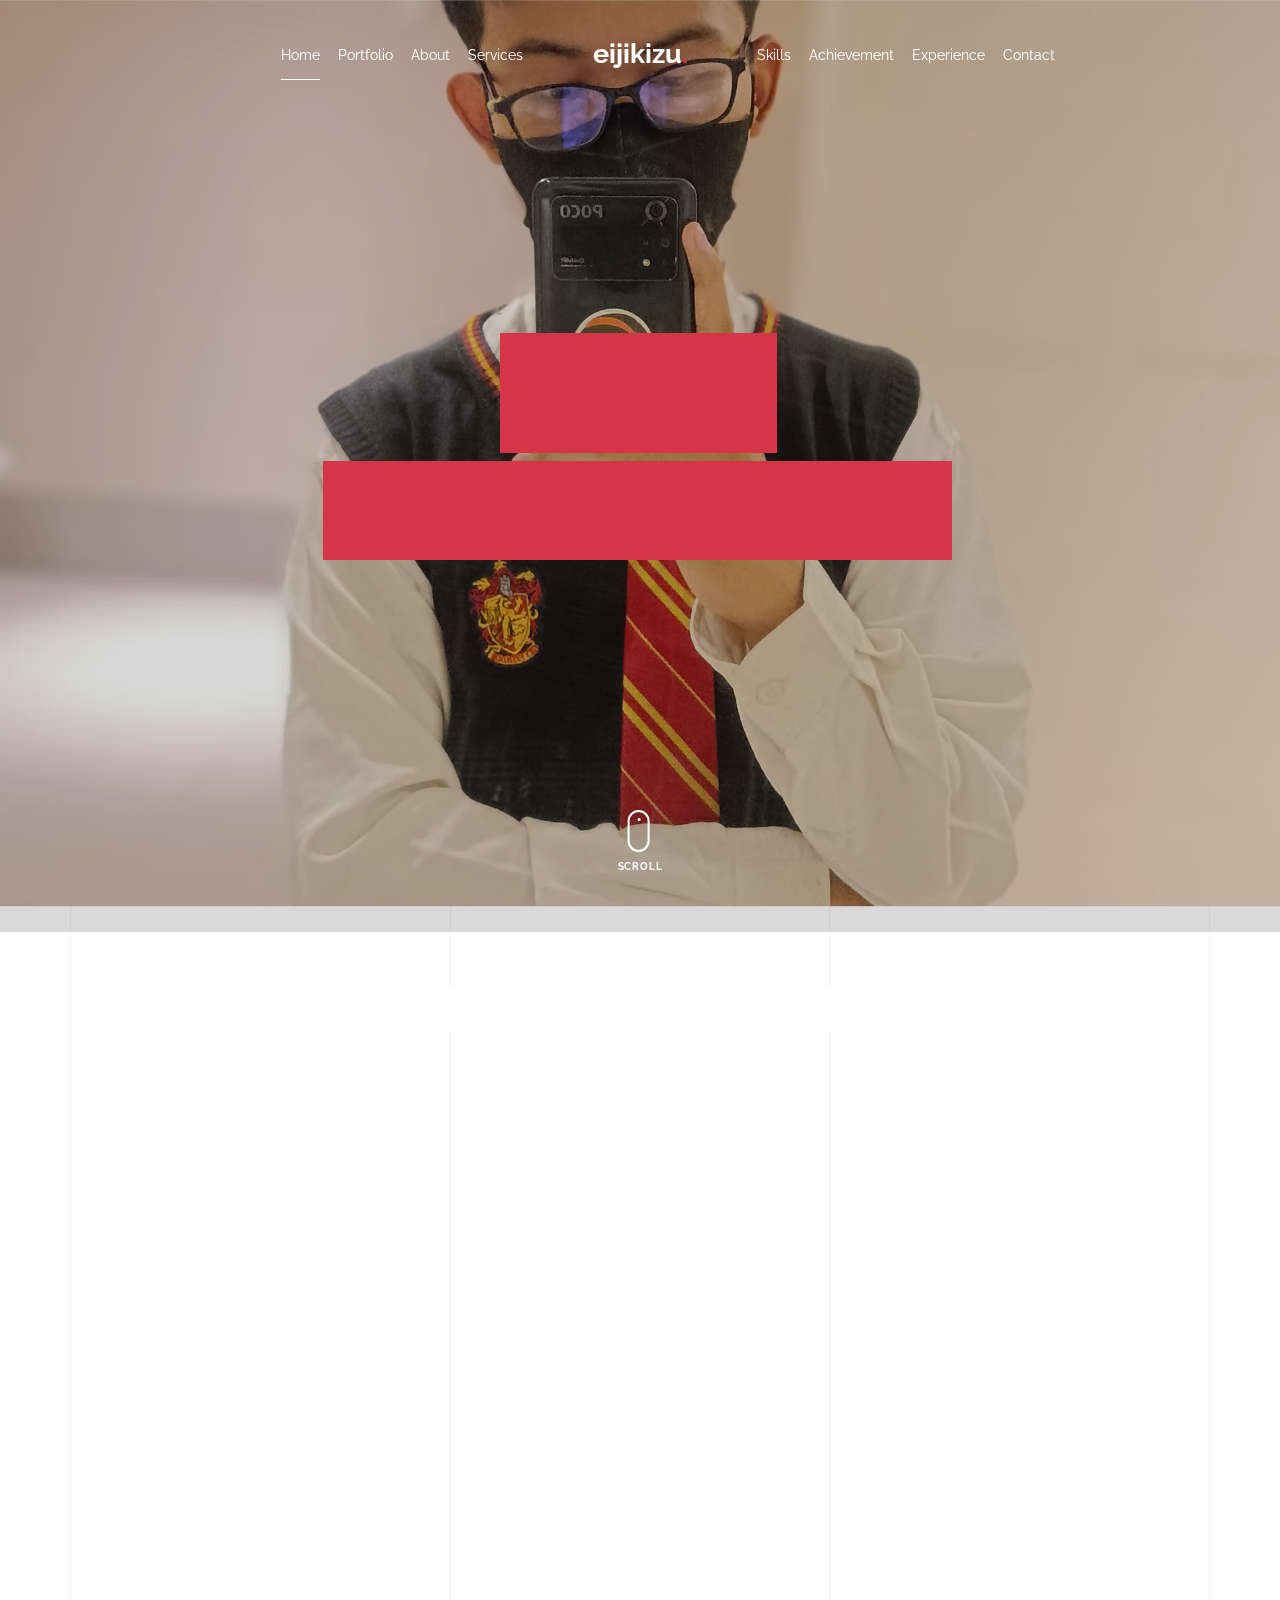
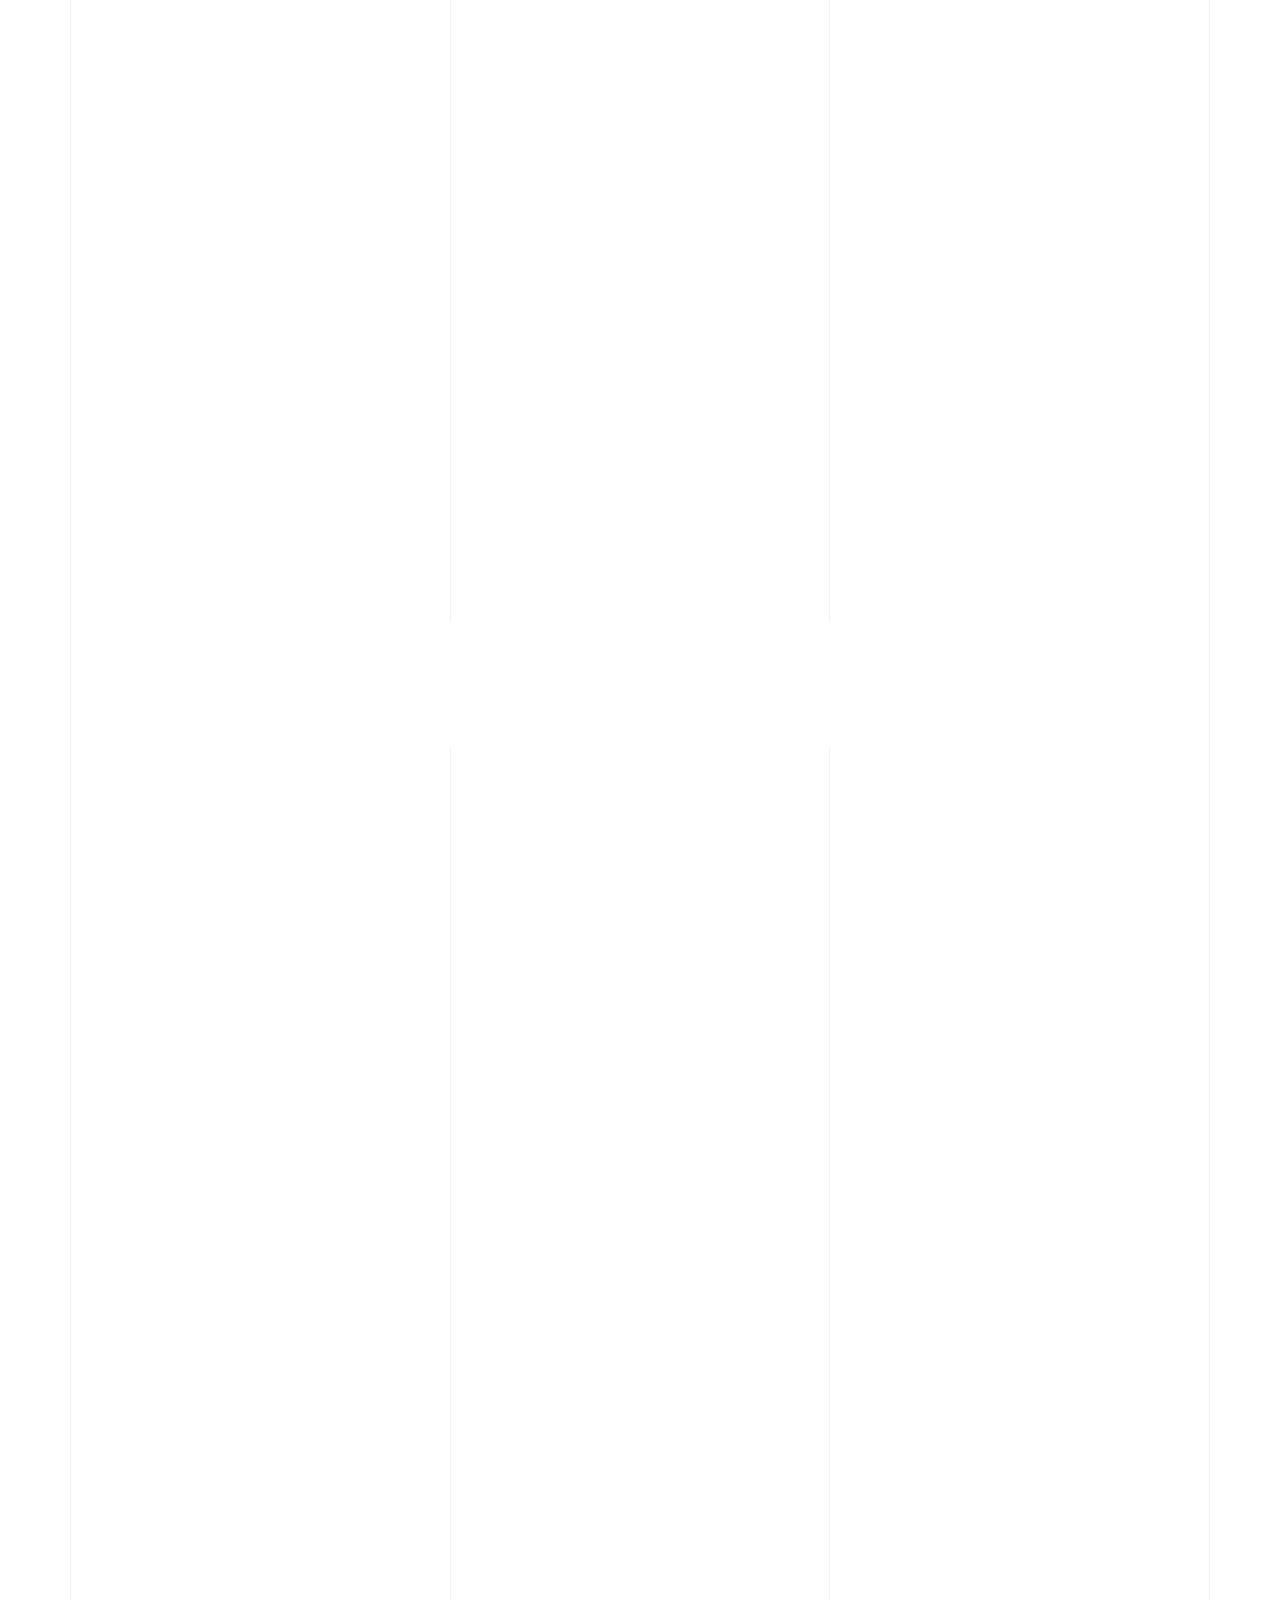
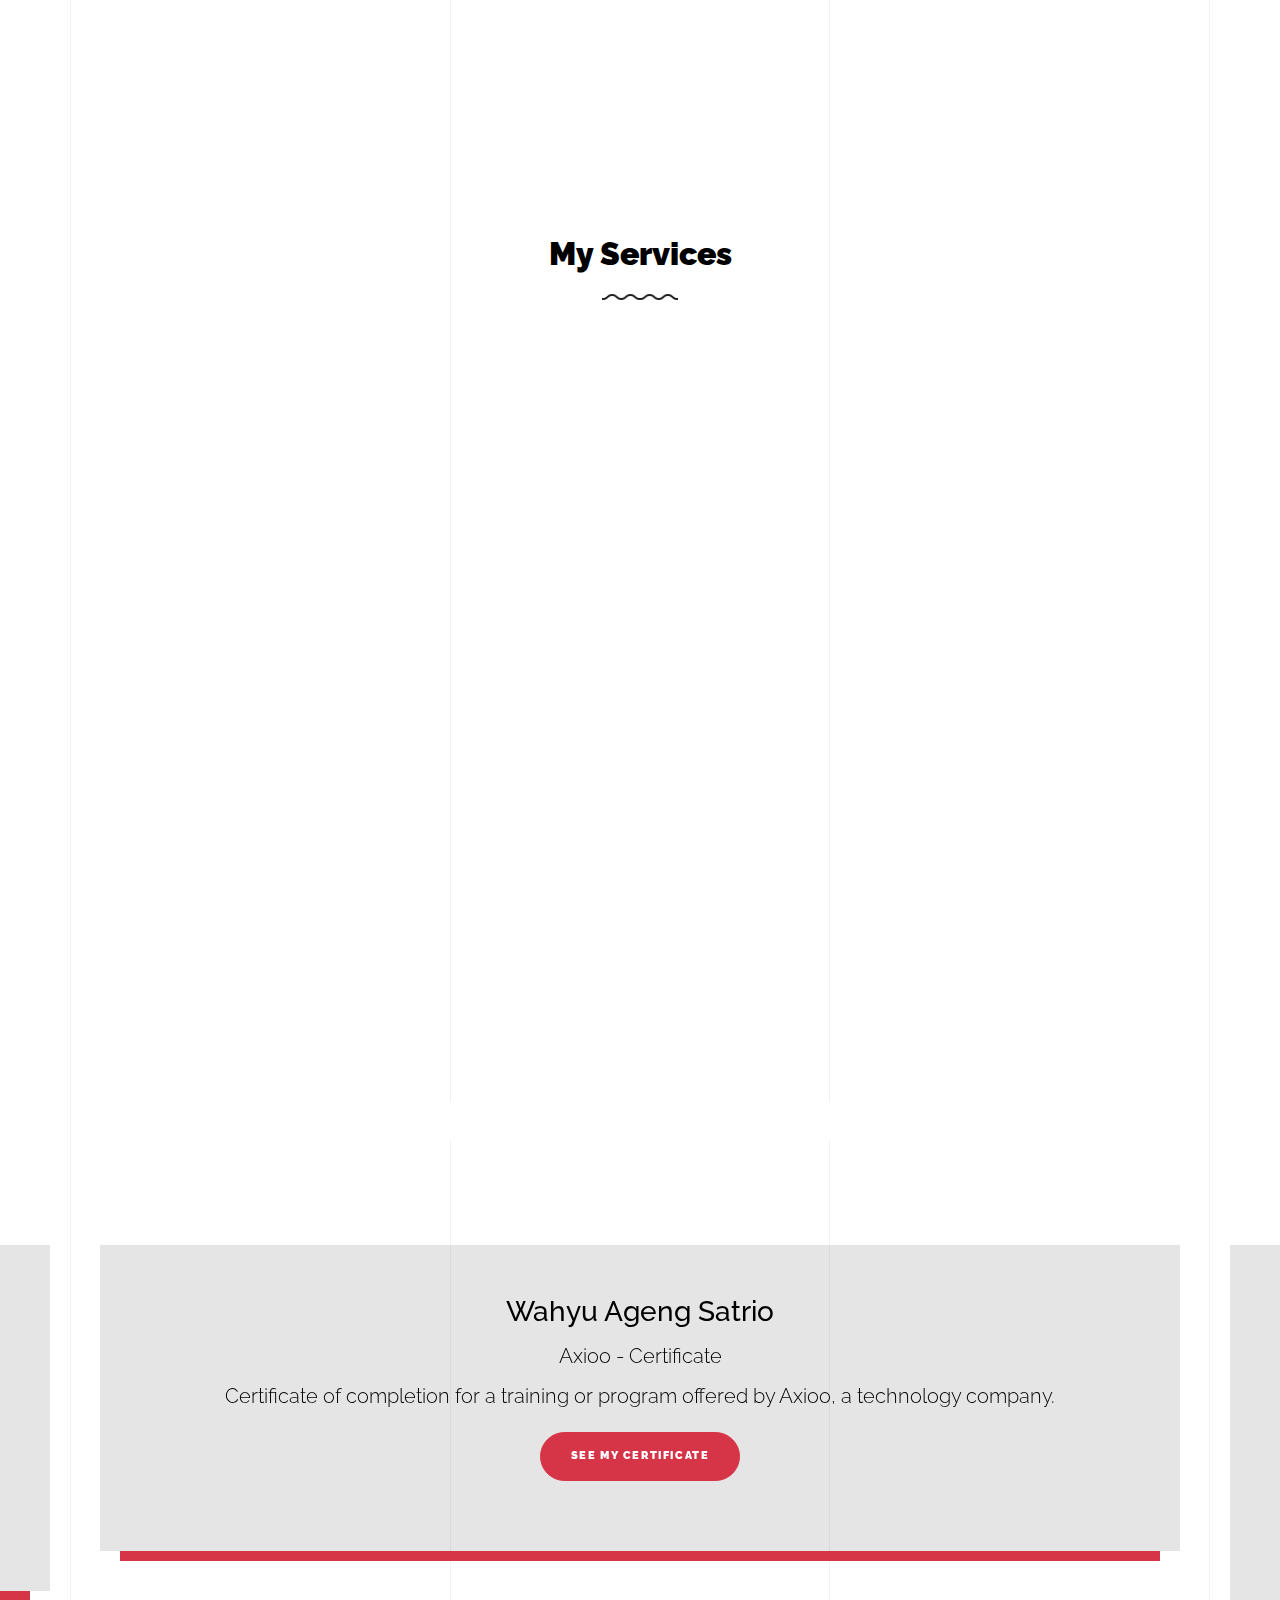
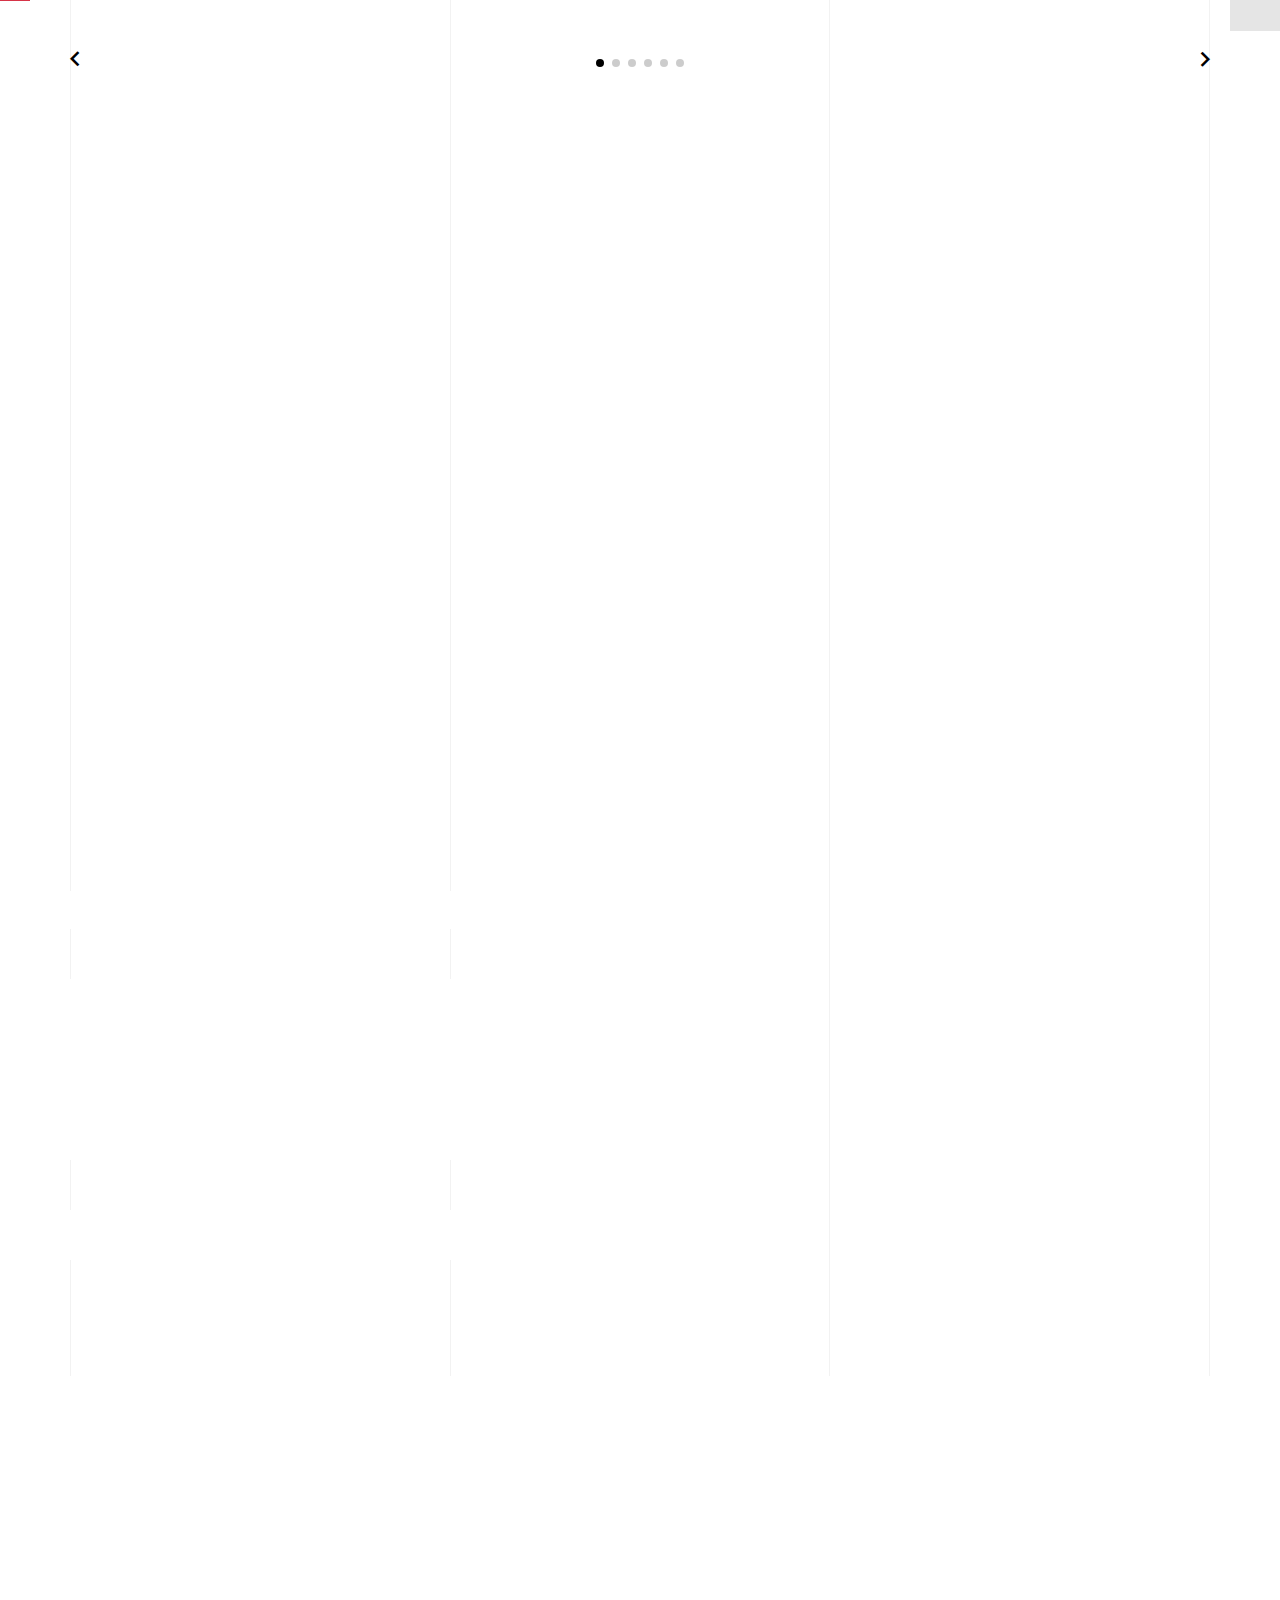
<file: index.html>
<!doctype html>
<html lang="en">
  <head>
    <title>eijikizu &mdash; portfolio</title>
    <meta charset="utf-8">
    <meta name="viewport" content="width=device-width, initial-scale=1, shrink-to-fit=no">
    
    <meta name="description" content="A onepage portfolio HTML template by Unslate.co">
    <meta name="keywords" content="html, css, javascript, jquery">
    <meta name="author" content="Unslate.co">

    <link rel="icon" href="images\eijikizu.png" type="image/x-icon">
    <link rel="stylesheet" href="css/vendor/icomoon/style.css">
    <link rel="stylesheet" href="css/vendor/owl.carousel.min.css">
    <link rel="stylesheet" href="css/vendor/aos.css">
    <link rel="stylesheet" href="css/vendor/animate.min.css">
    <link rel="stylesheet" href="css/vendor/bootstrap.min.css">
    <link rel="stylesheet" href="css/vendor/jquery.fancybox.min.css">
    
   
    <style>
     /* Mematikan scrolling horizontal untuk semua perangkat */
   
    .container {
      overflow-x: hidden;
    }
    /* Membuat scroll bar vertikal */
    .container::-webkit-scrollbar {
      width: 0;  /* Hapus lebar scroll bar */
    }
    
    /* Membuat scroll bar horizontal */
    .container::-webkit-scrollbar {
      height: 0;  /* Hapus tinggi scroll bar */
    }

  
    </style>
    
    <!-- Theme Style -->
    <link rel="stylesheet" href="css/style.css">

  </head>
  <body data-spy="scroll" data-target=".site-nav-target" data-offset="200">

    <nav class="unslate_co--site-mobile-menu">
      <div class="close-wrap d-flex">
        <a href="#" class="d-flex ml-auto js-menu-toggle">
          <span class="close-label">Close</span>
          <div class="close-times">
            <span class="bar1"></span>
            <span class="bar2"></span>
          </div>
        </a>
      </div>
      <div class="site-mobile-inner"></div>
    </nav>


    <div class="unslate_co--site-wrap">

      <div class="unslate_co--site-inner">

        <div class="lines-wrap">
          <div class="lines-inner">
            <div class="lines"></div>
          </div>
        </div>
        <!-- END lines -->
      
      <nav class="unslate_co--site-nav site-nav-target">

        <div class="container">
        
          <div class="row align-items-center justify-content-between text-left">
            <div class="col-md-5 text-right">
              <ul class="site-nav-ul js-clone-nav text-left d-none d-lg-inline-block">
                <li class="has-children">
                  <a href="#home-section" class="nav-link">Home</a>
                  <ul class="dropdown">
                    <li>
                      <a href="index.html">Hero Image BG</a>
                    </li>
                    <li>
                      <a href="index-video.html">Video BG</a>
                    </li>
                    <li>
                      <a href="index-hero-slider.html">Hero Slider</a>
                    </li>
                    <li>
                      <a href="index-sidebar-menu.html">Sidebar Menu</a>
                    </li>
                    <li>
                      <a href="index-right-menu.html">Right Menu</a>
                    </li>
                  </ul>
                </li>
                <li><a href="#portfolio-section" class="nav-link">Portfolio</a></li>
                <li><a href="#about-section" class="nav-link">About</a></li>
                <li><a href="#services-section" class="nav-link">Services</a></li>
              </ul>
            </div>
            <div class="site-logo pos-absolute">
              <a href="index.html" class="unslate_co--site-logo">eijikizu<span>.</span></a>
            </div>
            <div class="col-md-5 text-right text-lg-left">
              <ul class="site-nav-ul js-clone-nav text-left d-none d-lg-inline-block">
                <li><a href="#skills-section" class="nav-link">Skills</a></li>
                <li><a href="#testimonial-section" class="nav-link">Achievement</a></li>
                <li><a href="#journal-section" class="nav-link">Experience</a></li>
                <li><a href="#contact-section" class="nav-link">Contact</a></li>
              </ul>

              <ul class="site-nav-ul-none-onepage text-right d-inline-block d-lg-none">
                <li><a href="#" class="js-menu-toggle">Menu</a></li>
              </ul>

            </div>
          </div>
        </div>

      </nav>
      <!-- END nav -->

      <div class="cover-v1 jarallax overlay" style="background-image: url('images/cover_bg_1\ -\ Copy.jpg');" id="home-section">
        <div class="container">
          <div class="row align-items-center">
              
            <div class="col-md-7 mx-auto text-center">
              <h1 class="heading gsap-reveal-hero text-white">eijikizu</h1>
              <h2 class="subheading gsap-reveal-hero text-white">I’m Wahyu Ageng Satrio A Digital Artist, Designer <span>&</span> Programer</h2>
            </div>

          </div>
        </div>


        <!-- dov -->
        <a href="#portfolio-section" class="mouse-wrap smoothscroll">
          <span class="mouse">
            <span class="scroll"></span>
          </span>
          <span class="mouse-label">Scroll</span>
        </a>

      </div>
      <!-- END .cover-v1 -->



      <div class="unslate_co--section" id="portfolio-section">
        <div class="container">
          
          
          <div class="relative"><div class="loader-portfolio-wrap"><div class="loader-portfolio dark"></div></div> </div>
          <div id="portfolio-single-holder"></div>

          <div class="portfolio-wrapper">

            <div class="d-flex align-items-center mb-4 gsap-reveal gsap-reveal-filter">
              <h2 class="mr-auto heading-h2">Portfolio</h2>
              
              <a href="#" class="text-black js-filter d-inline-block d-lg-none">Filter</a>
              
              <div class="filter-wrap">
                <div class="filter ml-auto" id="filters">
                  <a href="#" class="active" data-filter="*">All</a>
                  <a href="#" data-filter=".web">Web</a>
                  <a href="#" data-filter=".branding">Photograph</a>
                  <a href="#" data-filter=".illustration">Illustration</a>
                </div>
              </div>

            </div>


            
            <div id="posts" class="row gutter-isotope-item">
              <div class="item web col-sm-6 col-md-6 col-lg-4 isotope-mb-2">
                <a href="portfolio-detail.html" class="portfolio-item ajax-load-page isotope-item gsap-reveal-img" data-id="1">
                    <div class="overlay">
                      <span class="wrap-icon icon-link2"></span>
                      <div class="portfolio-item-content">
                        <h3>Jerapah Cosrent</h3>
                        <p>web</p>
                      </div>
                    </div>
                    <img src="images/web_1.png" class="lazyload  img-fluid" alt="Images" />
                  </a>
              </div>
              <div class="item branding col-sm-6 col-md-6 col-lg-4 isotope-mb-2 ">
                <a href="images/foto_1.jpg" class="portfolio-item isotope-item gsap-reveal-img" data-fancybox="gallery" data-caption="Baby Metal">
                    <div class="overlay">
                      <span class="wrap-icon icon-link2"></span>
                      <div class="portfolio-item-content">
                        <h3>Baby Metal</h3>
                        <p>Photograph</p>
                      </div>
                    </div>
                    <img src="images/foto_1.jpg" class="lazyload  img-fluid" alt="Images" />
                  </a>
              </div>

              <div class="item branding col-sm-6 col-md-6 col-lg-4 isotope-mb-2">
                <a href="images/foto_2.jpg" class="portfolio-item isotope-item gsap-reveal-img" data-fancybox="gallery" data-caption="Harry Potter">
                    <div class="overlay">
                      <span class="wrap-icon icon-link2"></span>
                      <div class="portfolio-item-content">
                        <h3>Harry Potter</h3>
                        <p>Photograph</p>
                      </div>
                    </div>
                    <img src="images/foto_2.jpg" class="lazyload  img-fluid" alt="Images" />
                  </a>
              </div>

              <div class="item illustration col-sm-6 col-md-6 col-lg-4 isotope-mb-2">
                <a href="images/ilustrasi_2.jpg" class="portfolio-item isotope-item gsap-reveal-img" data-fancybox="gallery" data-caption="Hoshimachi Suisei">
                    <div class="overlay">
                      <span class="wrap-icon icon-photo2"></span>
                      <div class="portfolio-item-content">
                        <h3>Hoshimachi Suisei</h3>
                        <p>illustration</p>
                      </div>
                    </div>
                    <img src="images/ilustrasi_2.jpg" class="lazyload  img-fluid" alt="Images" />
                  </a>
              </div>

              <div class="item illustration col-sm-6 col-md-6 col-lg-4 isotope-mb-2">
                <a href="images/ilustrasi_1.jpg" class="portfolio-item isotope-item gsap-reveal-img" data-fancybox="gallery" data-caption="Himmel">
                    <div class="overlay">
                      <span class="wrap-icon icon-photo2"></span>
                      <div class="portfolio-item-content">
                        <h3>Himmel</h3>
                        <p>illustration</p>
                      </div>
                    </div>
                    <img src="images/ilustrasi_1.jpg" class="lazyload  img-fluid" alt="Images" />
                  </a>
              </div>

              <div class="item illustration col-sm-6 col-md-6 col-lg-4 isotope-mb-2">
                <a href="images/ilustrasi_3.jpg" class="portfolio-item isotope-item gsap-reveal-img" data-fancybox="gallery" data-caption="Hoshimachi Suisei">
                    <div class="overlay">
                      <span class="wrap-icon icon-link2"></span>
                      <div class="portfolio-item-content">
                        <h3>Hoshimachi Suisei</h3>
                        <p>illustration</p>
                      </div>
                    </div>
                    <img src="images/ilustrasi_3.jpg" class="lazyload  img-fluid" alt="Images" />
                  </a>
              </div>

            </div>
            
          </div>


        </div>
      </div>



      <div class="unslate_co--section">
        <div class="container">
          <div class="owl-carousel logo-slider">
            <div class="logo-v1 gsap-reveal">
              <img src="images/logo-cc.png" alt="Image" class="img-fluid">
            </div>
            <div class="logo-v1 gsap-reveal">
              <img src="images/logo-ibis.png" alt="Image" class="img-fluid">
            </div>
            <div class="logo-v1 gsap-reveal">
              <img src="images/logo-vsc.png" alt="Image" class="img-fluid">
            </div>
            <div class="logo-v1 gsap-reveal">
              <img src="images/logo-lr.png" alt="Image" class="img-fluid">
            </div>
            <div class="logo-v1 gsap-reveal">
              <img src="images/logo-ado.png" alt="Image" class="img-fluid">
            </div>
          </div>
        </div>
      </div>


      <div class="unslate_co--section" id="about-section">
        <div class="container">
          
          <div class="section-heading-wrap text-center mb-5">
            <h2 class="heading-h2 text-center divider"><span class="gsap-reveal">About Me</span></h2>
            <span class="gsap-reveal"><img src="images/divider.png" alt="divider" width="76"></span>
          </div>
          

          <div class="row mt-5 justify-content-between">
            <div class="col-lg-7 mb-5 mb-lg-0" data-aos="fade-up">
              <figure class="dotted-bg gsap-reveal-img">
                <img src="images/about_tiyo.jpg" alt="Image" class="img-fluid">
              </figure>
            </div>
            <div class="col-lg-4 pr-lg-5">
              <h3 class="mb-4 heading-h3"><span class="gsap-reveal">Introduce My Self</span></h3>
              <p class="lead gsap-reveal">My name is Wahyu Ageng Satrio. Developing myself to become a better person each day. I am committed to continuous learning, growth, and improvement in all aspects of my life, both personally and professionally. </p>
              <p class="mb-4 gsap-reveal">I believe that with self-awareness and strong dedication, I can reach my full potential and make a positive impact on myself and those around me.</p>
              <p class="gsap-reveal"><a href="images\cv\MyCv.pdf" target="_blank" class="btn btn-outline-pill btn-custom-light">Download my CV</a></p>
            </div>
          </div>
        </div>
      </div>

      <div class="unslate_co--section" id="services-section">
        <div class="container">

          <div class="section-heading-wrap text-center mb-5">
            <h2 class="heading-h2 text-center divider">My Services</h2>
            <img src="images/divider.png" alt="divider" width="76">
          </div>

          <div class="row gutter-v3">
            <div class="col-md-6 col-lg-4 mb-4">
              <div class="feature-v1" data-aos="fade-up" data-aos-delay="0">
                <div class="wrap-icon mb-3">
                  <img src="images/svg/001-options.svg" alt="Image" width="45">
                </div>
                <h3>Digital <br> Drawing</h3>
                <p> activity using specialized software to create images or illustrations using input devices such as a graphics tablet.
                </p>
              </div> 
            </div>

            <div class="col-md-6 col-lg-4 mb-4">
              <div class="feature-v1" data-aos="fade-up" data-aos-delay="0">
                <div class="wrap-icon mb-3">
                  <img src="images/svg/004-percentage.svg" alt="Image" width="45">
                </div>
                <h3>Web <br> Development</h3>
                <p>The process of creating and maintaining a website, including design, coding, and content management.
                </p>
              </div> 
            </div>

            <div class="col-md-6 col-lg-4 mb-4">
              <div class="feature-v1" data-aos="fade-up" data-aos-delay="200">
                <div class="wrap-icon mb-3">
                  <img src="images/svg/003-contact-book.svg" alt="Image" class="img-fluid" width="45">
                </div>
                <h3>Photography</h3>
                <p>This activity involves using a camera to capture photos and processing them using photo editing software like Adobe Photoshop or Lightroom.
                </p>
              </div> 
            </div>
          </div>

        </div>
      </div>

      <div class="unslate_co--section section-counter" id="skills-section">
        <div class="container">
          <div class="section-heading-wrap text-center mb-5">
            <h2 class="heading-h2 text-center divider"><span class="gsap-reveal">My Skills</span></h2>
            <span class="gsap-reveal"><img src="images/divider.png" alt="divider" width="76"></span>
          </div>


          <div class="row pt-5">
            <div class="col-6 col-sm-6 mb-5 mb-lg-0 col-md-6 col-lg-3" data-aos="fade-up" data-aos-delay="0">
              <div class="counter-v1 text-center">
                <span class="number-wrap">
                  <span class="number number-counter" data-number="80">0</span>
                  <span class="append-text">%</span>
                </span>
                <span class="counter-label">PHP</span>
              </div>
            </div>
            <div class="col-6 col-sm-6 mb-5 mb-lg-0 col-md-6 col-lg-3" data-aos="fade-up" data-aos-delay="100">
              <div class="counter-v1 text-center">
                <span class="number-wrap">
                  <span class="number number-counter" data-number="90">0</span>
                  <span class="append-text">%</span>
                </span>
                <span class="counter-label">HTML/CSS</span>
              </div>
            </div>
            <div class="col-6 col-sm-6 mb-5 mb-lg-0 col-md-6 col-lg-3" data-aos="fade-up" data-aos-delay="200">
              <div class="counter-v1 text-center">
                <span class="number-wrap">
                  <span class="number number-counter" data-number="85">0</span>
                  <span class="append-text">%</span>
                </span>
                <span class="counter-label">Editing</span>
              </div>
            </div>
            <div class="col-6 col-sm-6 mb-5 mb-lg-0 col-md-6 col-lg-3" data-aos="fade-up" data-aos-delay="300">
              <div class="counter-v1 text-center">
                <span class="number-wrap">
                  <span class="number number-counter" data-number="100">0</span>
                  <span class="append-text">%</span>
                </span>
                <span class="counter-label">Creativity</span>
              </div>
            </div>
          </div>
        </div>
      </div>
      <!-- END .counter -->

      <div class="unslate_co--section" id="testimonial-section">
        <div class="container">
          <div class="section-heading-wrap text-center mb-5">
            <h2 class="heading-h2 text-center divider"><span class="gsap-reveal">Achievement & Certifications</span></h2>
            <span class="gsap-reveal"><img src="images/divider.png" alt="divider" width="76"></span>
          </div>
        </div>

        <div class="owl-carousel testimonial-slider">

          <div>
            <div class="testimonial-v1">
              <div class="testimonial-inner-bg">
                <h3>Wahyu Ageng Satrio</h3>
                <span class="d-block position">Axioo - Certificate</span>
                <blockquote>
                  Certificate of completion for a training or program offered by Axioo, a technology company.
                </blockquote>
                <a href="images\cerf\axio-cf-2.jpg" target="_blank" class="btn btn-primary">See My Certificate</a>
              </div>
            </div>
          </div>

          <div>
            <div class="testimonial-v1">
              <div class="testimonial-inner-bg">
                <h3>Wahyu Ageng Satrio</h3>
                <span class="d-block position">Axioo - Certificate</span>
                <blockquote>
                  Official certification or apprenticeship from Axioo, possibly for achieving a milestone or completing a project.
                </blockquote><br>
                <a href="images\cerf\axio-cf.pdf" target="_blank" class="btn btn-primary">See My Certificate</a>
              </div>
            </div>
          </div>

          <div>
            <div class="testimonial-v1">
              <div class="testimonial-inner-bg">
                <h3>Wahyu Ageng Satrio</h3>
                <span class="d-block position">BCA - Certificate</span>
                <blockquote>
                  Certificate by Bank Central Asia (BCA), likely for participation in a program, training, or event organized by BCA.
                </blockquote>
                <a href="images\cerf\Bca-cerf.pdf" target="_blank" class="btn btn-primary">See My Certificate</a>
              </div>
            </div>
          </div>

          <div>
            <div class="testimonial-v1">
              <div class="testimonial-inner-bg">
                <h3>Wahyu Ageng Satrio</h3>
                <span class="d-block position">English Festival - Certificate Of Participation</span>
                <blockquote>
                  Certificate participation in an English Festival, indicating in events related to English language and culture.
                </blockquote><br>
                <a href="images\cerf\english-fest-cf.jpg" target="_blank" class="btn btn-primary">See My Certificate</a>
              </div>
            </div>
          </div>

          <div>
            <div class="testimonial-v1">
              <div class="testimonial-inner-bg">
                <h3>Wahyu Ageng Satrio</h3>
                <span class="d-block position">industrial visit - Certificate</span>
                <blockquote>
                  Certificate for participation in an industrial visit, showcasing & learning about industrial processes and practices.
                </blockquote>
                <a href="images\cerf\kunjungan-industri-cerf.jpg" target="_blank" class="btn btn-primary">See My Certificate</a>
              </div>
            </div>
          </div>

          <div>
            <div class="testimonial-v1">
              <div class="testimonial-inner-bg">
                <h3>Wahyu Ageng Satrio</h3>
                <span class="d-block position">TOEIC - Achievement</span>
                <blockquote>
                  Certificate recognizing achievement in the TOEIC exam, indicating proficiency in English language skills as tested by TOEIC (Test of English for International Communication).
                </blockquote>
                <a href="images\cerf\Toeic.jpg" target="_blank" class="btn btn-primary">See My Certificate</a>
              </div>
            </div>
          </div>
        
        </div>
      </div>
      <!-- END testimonial -->

      <div class="unslate_co--section" id="journal-section">
        <div class="container">
          <div class="section-heading-wrap text-center mb-5">
            <h2 class="heading-h2 text-center divider"><span class="gsap-reveal">My Experience</span></h2>
            <span class="gsap-reveal"><img src="images/divider.png" alt="divider" width="76"></span>
          </div>

          
          <div class="row gutter-v4 align-items-stretch">
            <div class="col-sm-6 col-md-6 col-lg-8 blog-post-entry" data-aos="fade-up" data-aos-delay="0">
              <a href="blog-single.html" class="grid-item blog-item w-100 h-100">
                <div class="overlay">
                  <div class="portfolio-item-content">
                    <h3>Internship in Axioo</h3>
                    <p class="post-meta">for <span class="small">&bullet;</span>8 mountains</p>
                  </div>
                </div>
                <img src="images/exp-1.jpg" class="lazyload" alt="Image" />
              </a>
            </div>
            <div class="col-sm-6 col-md-6 col-lg-4 blog-post-entry" data-aos="fade-up" data-aos-delay="100">
              <a href="blog-single.html" class="grid-item blog-item w-100 h-100">
                <div class="overlay">
                  <div class="portfolio-item-content">
                    <h3>Web Costume Rental Project</h3>
                    <p class="post-meta">for <span class="small">&bullet;</span> 6 month</p>
                  </div>
                </div>
                <img src="images/exp-2.jpg" class="lazyload" alt="Image" />
              </a>
            </div>


            


          </div>

        </div>
      </div>
      <!-- END blog posts -->


      <div class="unslate_co--section" id="contact-section">
        <div class="container">
          <div class="section-heading-wrap text-center mb-5">
            <h2 class="heading-h2 text-center divider"><span class="gsap-reveal">Get In Touch</span></h2>
            <span class="gsap-reveal"><img src="images/divider.png" alt="divider" width="76"></span>
          </div>


          <div class="row justify-content-between">
            
            <div class="col-md-6">
              <form method="post" class="form-outline-style-v1" id="contactForm">
                <div class="form-group row mb-0">

                  <div class="col-lg-6 form-group gsap-reveal">
                    <label for="name">Name</label>
                    <input name="name" type="text" class="form-control" id="name">
                  </div>
                  <div class="col-lg-6 form-group gsap-reveal">
                    <label for="email">Email</label>
                    <input name="email" type="email" class="form-control" id="email">
                  </div>
                  <div class="col-lg-12 form-group gsap-reveal">
                    <label for="message">Write your message...</label>
                    <textarea name="message" id="message" cols="30" rows="7" class="form-control"></textarea>
                  </div>
                </div>
                <div class="form-group row gsap-reveal">
                    <div class="col-md-12 d-flex align-items-center">
                      <input type="submit" class="btn btn-outline-pill btn-custom-light mr-3" value="Send Message">
                      <a href="https://wa.me/628993753354" target="_blank" class="btn btn-success mr-3">My WhatsApp</a>
                      <span class="submitting"></span>
                    </div>
                  </div>
              </form>
              <div id="form-message-warning" class="mt-4"></div> 
              <div id="form-message-success">
                Your message was sent, thank you!
              </div>

            </div>

            <div class="col-md-4">
              <div class="contact-info-v1">
                <div class="gsap-reveal d-block">
                  <span class="d-block contact-info-label">Email</span>
                  <a href="#" class="contact-info-val">eijikizuid@gmail.com</a>
                </div>
                <div class="gsap-reveal d-block">
                  <span class="d-block contact-info-label">Phone</span>
                  <a href="#" class="contact-info-val">+62 8993753354</a>
                </div>
                <div class="gsap-reveal d-block">
                  <span class="d-block contact-info-label">Address</span>
                  <address class="contact-info-val">Sidoarjo, East Java. <br> Indonesia</address>
                </div>
              </div>
            </div>

          </div>
        </div>
      </div>
      </div> 

      <footer class="unslate_co--footer unslate_co--section">
        <div class="container">
          <div class="row justify-content-center">
            <div class="col-md-7">
              
              <div class="footer-site-logo"><a href="#">eijikizu<span>.</span></a></div>

              <ul class="footer-site-social">
                <li><a href="https://www.facebook.com/eijikizu/">Facebook</a></li>
                <li><a href="https://twitter.com/EijiKizu">Twitter</a></li>
                <li><a href="https://www.instagram.com/eijikizu/">Instagram</a></li>
              </ul>

              <p class="site-copyright">
                <small>&copy; 2024 <a href="#">eijikizu  .</small>
              </p>

            </div>
          </div>
        </div>
      </footer>

      
    </div>

    <!-- Loader -->
    <div id="unslate_co--overlayer"></div>
    <div class="site-loader-wrap">
      <div class="site-loader dark"></div>
    </div>

    <script src="js/scripts-dist.js"></script>
    <script src="js/main.js"></script>

    <!-- Global site tag (gtag.js) - Google Analytics -->
<script async src="https://www.googletagmanager.com/gtag/js?id=UA-157808202-1"></script>
<script>
  window.dataLayer = window.dataLayer || [];
  function gtag(){dataLayer.push(arguments);}
  gtag('js', new Date());

  gtag('config', 'UA-157808202-1');
</script>

  </body>
</html>
</file>
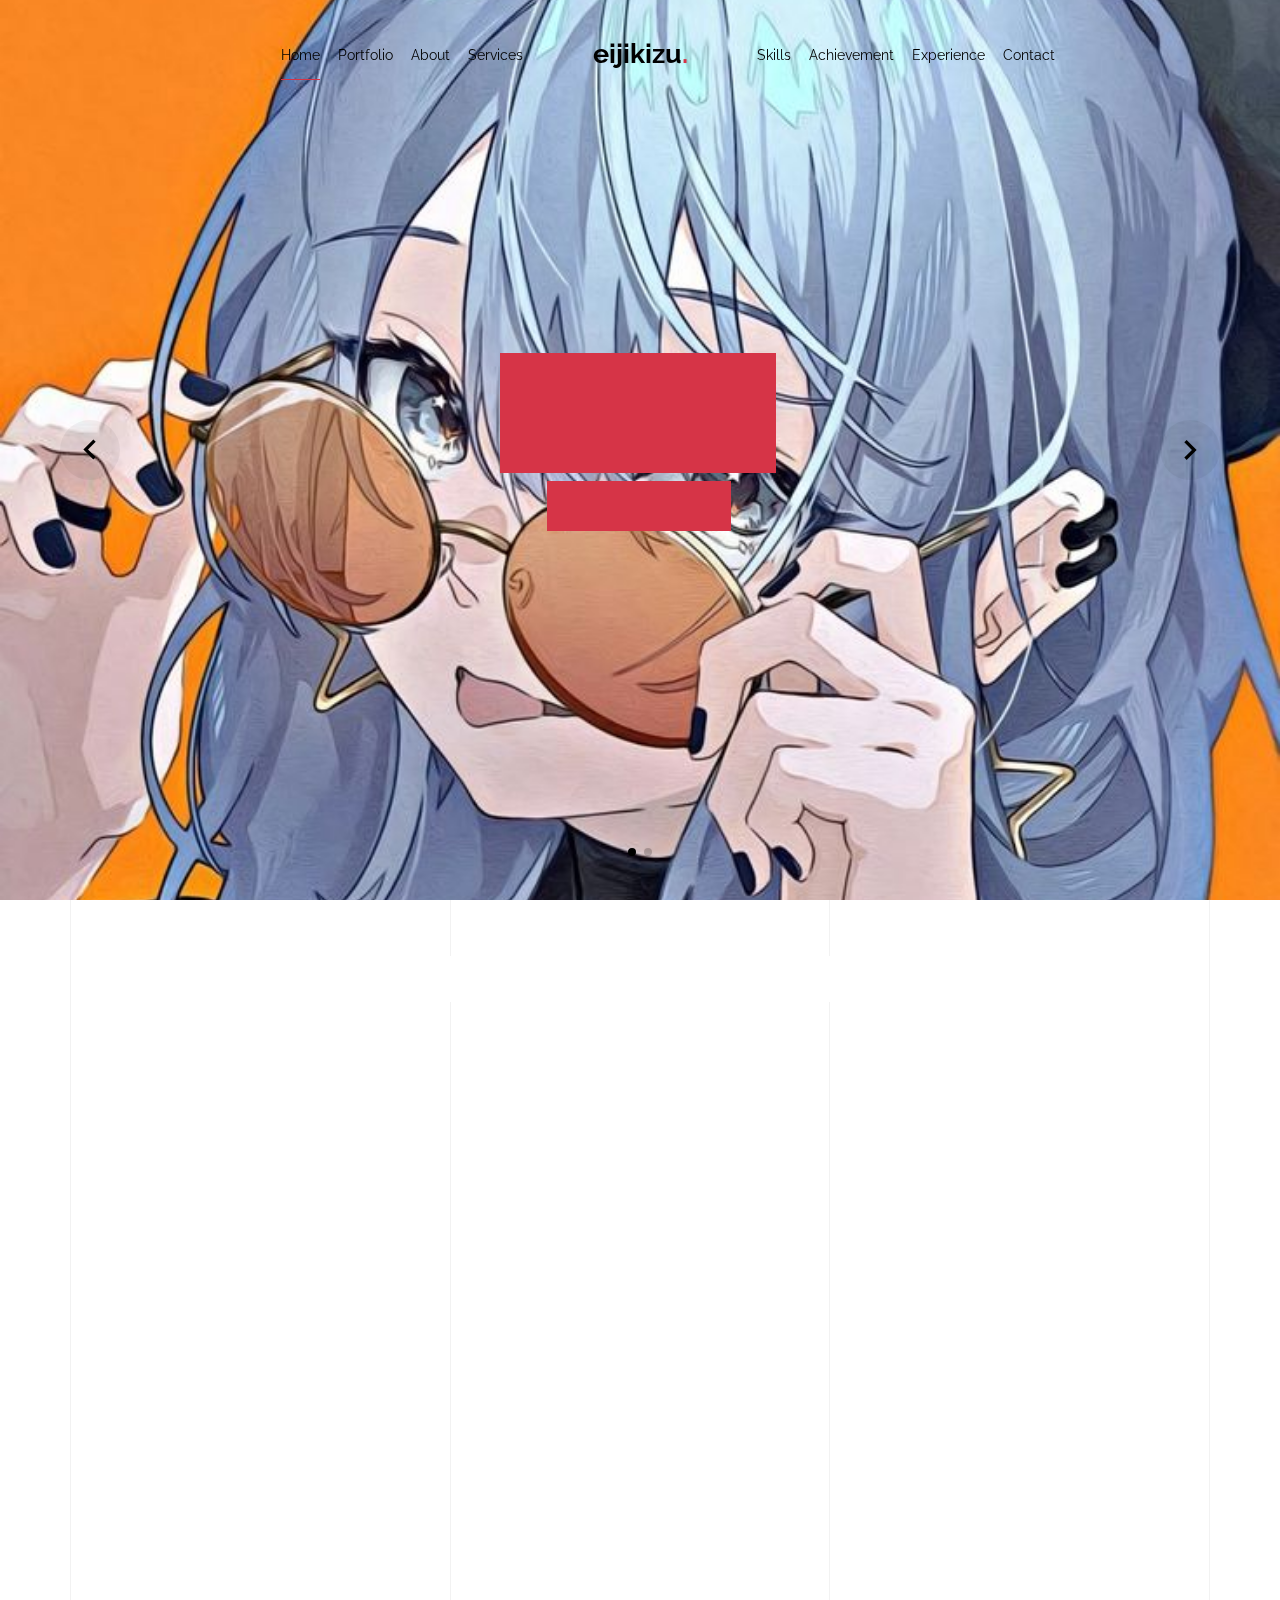
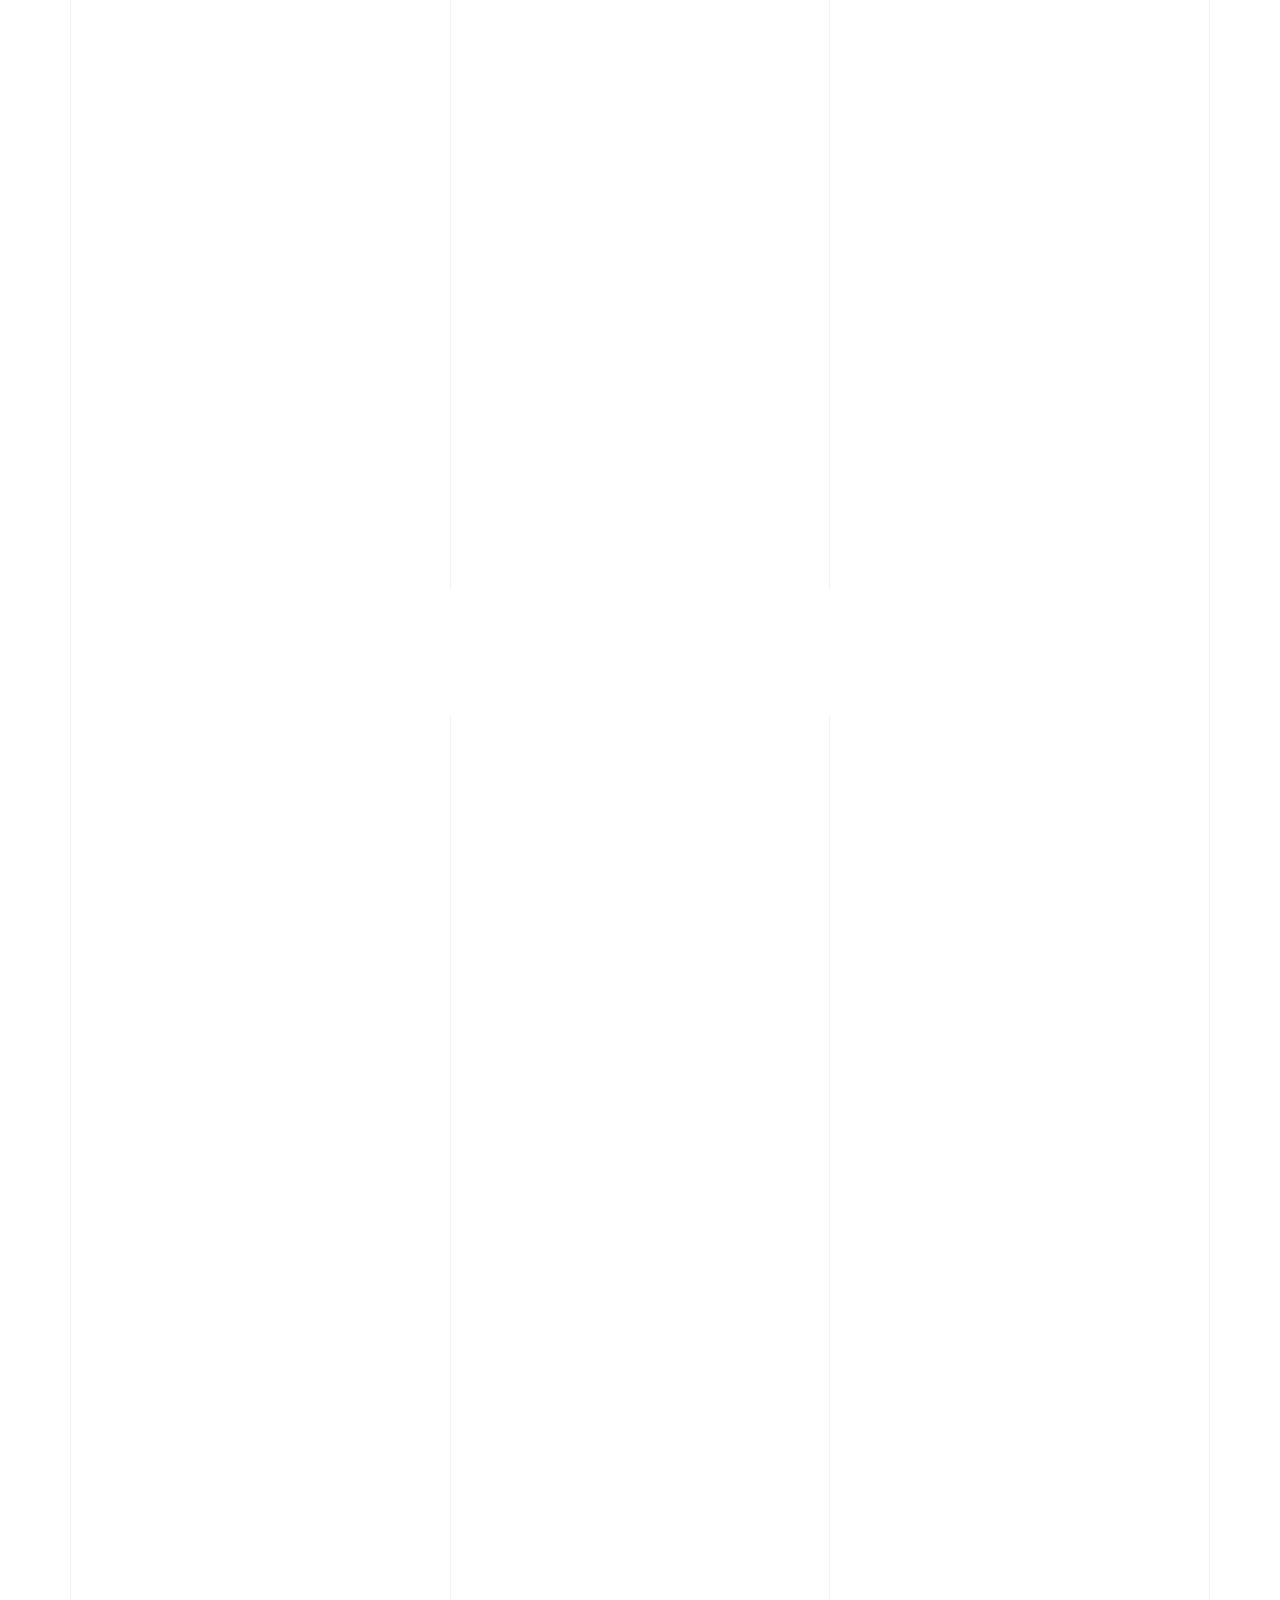
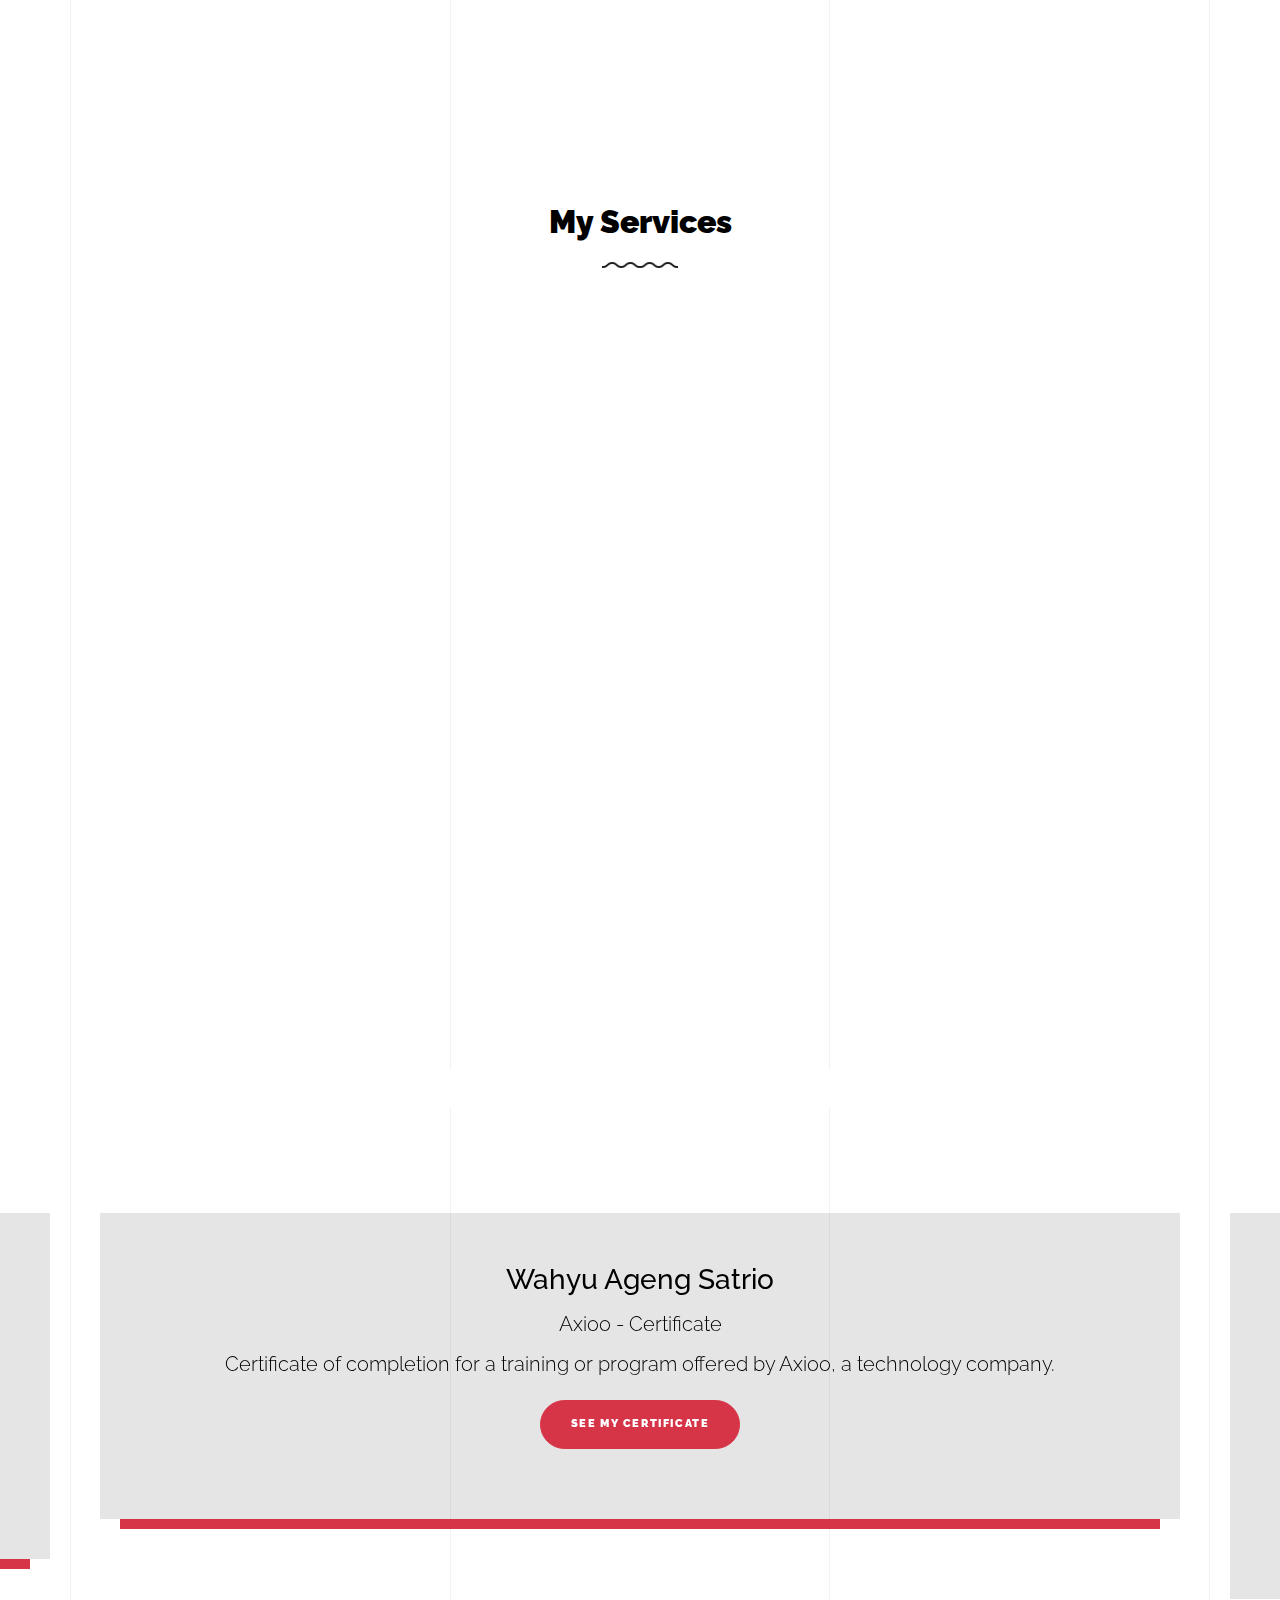
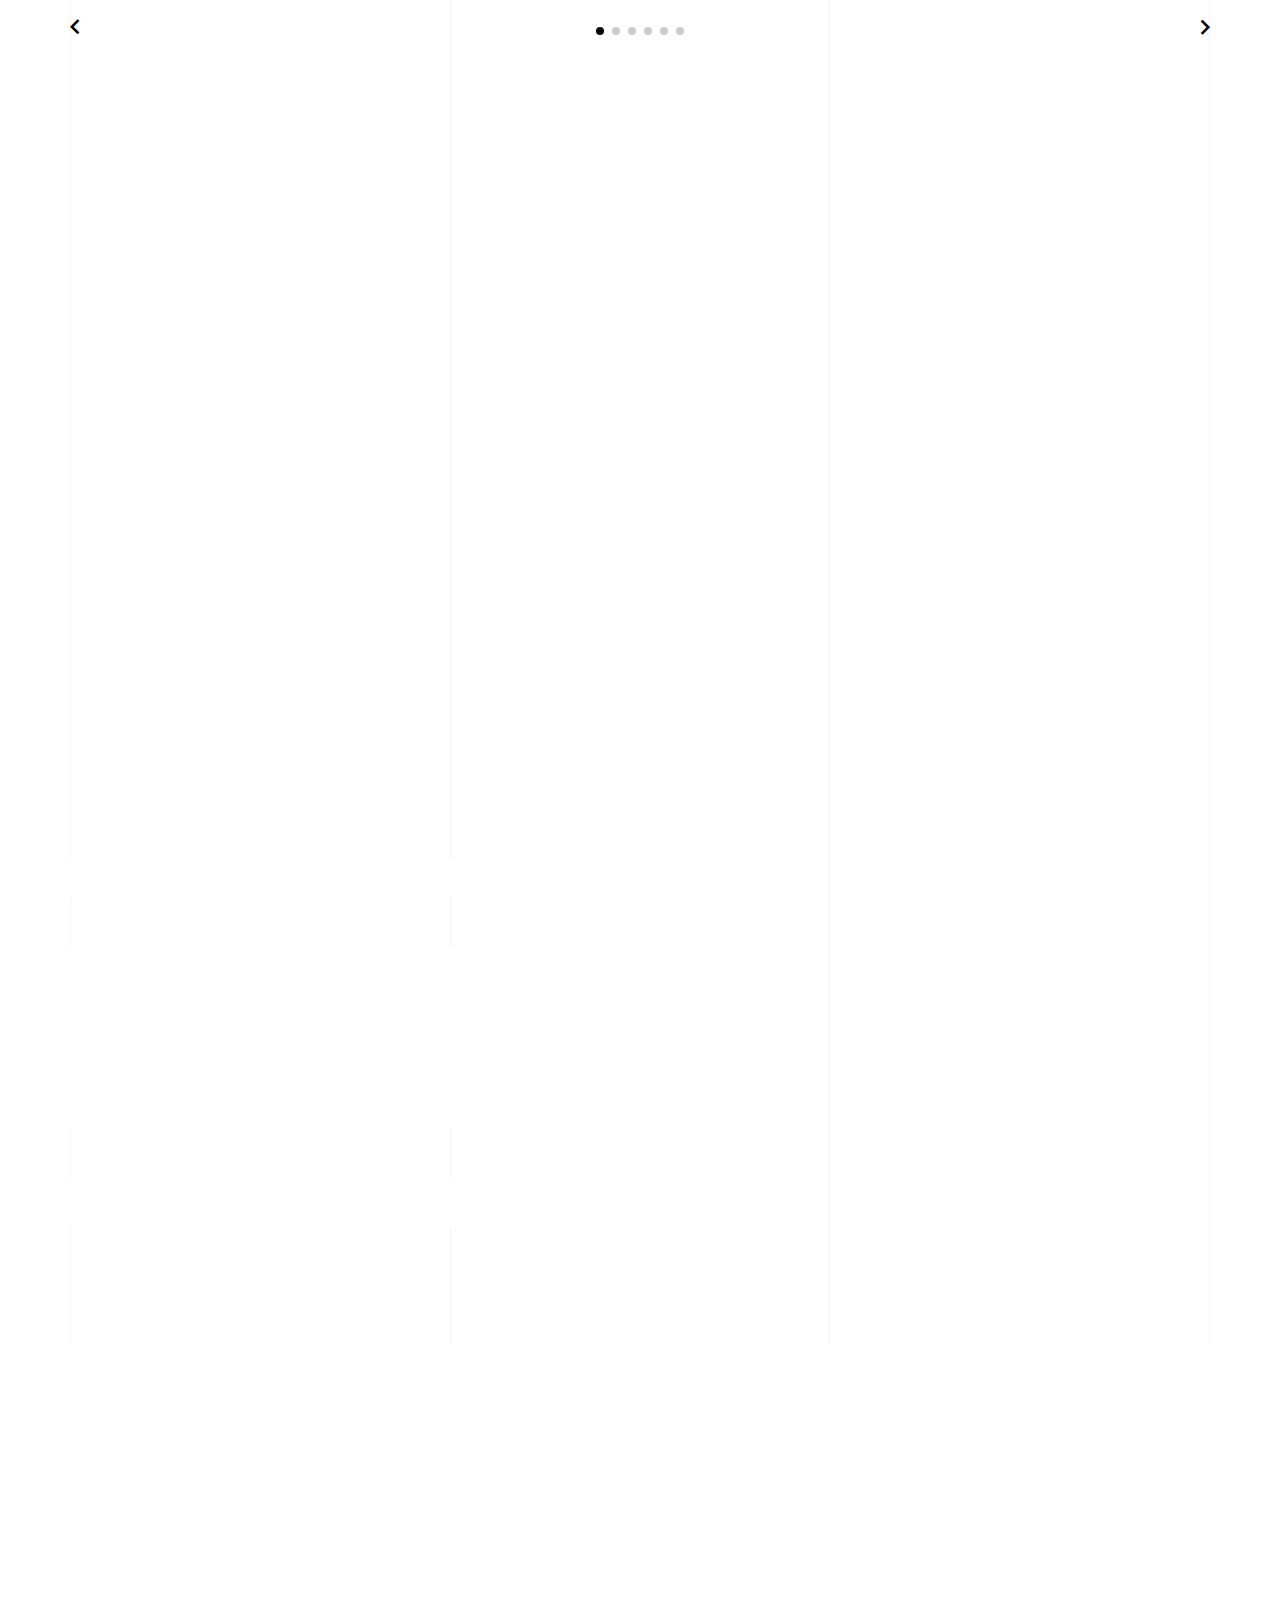
<file: index-hero-slider.html>
<!doctype html>
<html lang="en">
  <head>
    <title>eijikizu &mdash; portfolio</title>
    <meta charset="utf-8">
    <meta name="viewport" content="width=device-width, initial-scale=1, shrink-to-fit=no">
    
    <meta name="description" content="A onepage portfolio HTML template by Unslate.co">
    <meta name="keywords" content="html, css, javascript, jquery">
    <meta name="author" content="Unslate.co">

    <link rel="icon" href="images\eijikizu.png" type="image/x-icon">
    <link rel="stylesheet" href="css/vendor/icomoon/style.css">
    <link rel="stylesheet" href="css/vendor/owl.carousel.min.css">
    <link rel="stylesheet" href="css/vendor/aos.css">
    <link rel="stylesheet" href="css/vendor/animate.min.css">
    <link rel="stylesheet" href="css/vendor/bootstrap.min.css">
    <link rel="stylesheet" href="css/vendor/jquery.fancybox.min.css">
    

    <!-- Theme Style -->
    <link rel="stylesheet" href="css/style.css">

  </head>
  <body data-spy="scroll" data-target=".site-nav-target" data-offset="200">

    <nav class="unslate_co--site-mobile-menu">
      <div class="close-wrap d-flex">
        <a href="#" class="d-flex ml-auto js-menu-toggle">
          <span class="close-label">Close</span>
          <div class="close-times">
            <span class="bar1"></span>
            <span class="bar2"></span>
          </div>
        </a>
      </div>
      <div class="site-mobile-inner"></div>
    </nav>


    <div class="unslate_co--site-wrap">

      <div class="unslate_co--site-inner">

        <div class="lines-wrap">
          <div class="lines-inner">
            <div class="lines"></div>
          </div>
        </div>
        <!-- END lines -->
      
      <nav class="unslate_co--site-nav dark site-nav-target">

        <div class="container">
        
          <div class="row align-items-center justify-content-between text-left">
            <div class="col-md-5 text-right">
              <ul class="site-nav-ul js-clone-nav text-left d-none d-lg-inline-block">
                <li class="has-children">
                  <a href="#home-section" class="nav-link">Home</a>
                  <ul class="dropdown">
                    <li>
                      <a href="index.html">Hero Image BG</a>
                    </li>
                    <li>
                      <a href="index-video.html">Video BG</a>
                    </li>
                    <li>
                      <a href="index-hero-slider.html">Hero Slider</a>
                    </li>
                    <li>
                      <a href="index-sidebar-menu.html">Sidebar Menu</a>
                    </li>
                    <li>
                      <a href="index-right-menu.html">Right Menu</a>
                    </li>
                  </ul>
                </li>
                <li><a href="#portfolio-section" class="nav-link">Portfolio</a></li>
                <li><a href="#about-section" class="nav-link">About</a></li>
                <li><a href="#services-section" class="nav-link">Services</a></li>
              </ul>
            </div>
            <div class="site-logo pos-absolute">
              <a href="index-hero-slider.html" class="unslate_co--site-logo">eijikizu<span>.</span></a>
            </div>
            <div class="col-md-5 text-right text-lg-left">
              <ul class="site-nav-ul js-clone-nav text-left d-none d-lg-inline-block">
                <li><a href="#skills-section" class="nav-link">Skills</a></li>
                <li><a href="#testimonial-section" class="nav-link">Achievement</a></li>
                <li><a href="#journal-section" class="nav-link">Experience</a></li>
                <li><a href="#contact-section" class="nav-link">Contact</a></li>
              </ul>

              <ul class="site-nav-ul-none-onepage text-right d-inline-block d-lg-none">
                <li><a href="#" class="js-menu-toggle">Menu</a></li>
              </ul>

            </div>
          </div>
        </div>

      </nav>
      <!-- END nav -->
      
      <div class="hero-slider-wrap">
        
        <div class="owl-carousel single-slider mb-0">
          
          <div class="cover-v1 jarallax" style="background-image: url('images/Suisei.jpg');" id="home-section">
            <div class="container">
              <div class="row align-items-center">
                  
                <div class="col-md-7 mx-auto text-center">
                  <h1 class="heading gsap-reveal-hero">eijikizu</h1>
                  <p class="gsap-reveal-hero"><a href="images\cv\MyCv.pdf" class="btn btn-outline-pill btn-bg-white--hover btn-custom-light">Download my CV</a></p>
                </div>

              </div>
            </div>

          </div>
          <!-- END .cover-v1 -->


          <div class="cover-v1 jarallax" style="background-image: url('images/Suisei-2.jpg');">
            <div class="container">
              <div class="row align-items-center">
                  
                <div class="col-md-12 mx-auto text-center">
                  <h1 class="heading gsap-reveal-hero">I’m A Digital Artist, Designer <span>&</span> Programer</h1>
                </div>

              </div>
            </div>

          </div>
          <!-- END .cover-v1 -->

        </div>
        <!-- END owl-carousel -->
        
      </div>

      <div class="unslate_co--section" id="portfolio-section">
        <div class="container">
          
          
          <div class="relative"><div class="loader-portfolio-wrap"><div class="loader-portfolio dark"></div></div> </div>
          <div id="portfolio-single-holder"></div>

          <div class="portfolio-wrapper">

            <div class="d-flex align-items-center mb-4 gsap-reveal gsap-reveal-filter">
              <h2 class="mr-auto heading-h2">Portfolio</h2>
              
              <a href="#" class="text-black js-filter d-inline-block d-lg-none">Filter</a>
              
              <div class="filter-wrap">
                <div class="filter ml-auto" id="filters">
                  <a href="#" class="active" data-filter="*">All</a>
                  <a href="#" data-filter=".web">Web</a>
                  <a href="#" data-filter=".branding">Photograph</a>
                  <a href="#" data-filter=".illustration">Illustration</a>
                </div>
              </div>

            </div>


            
            <div id="posts" class="row gutter-isotope-item">
              <div class="item web col-sm-6 col-md-6 col-lg-4 isotope-mb-2">
                <a href="portfolio-detail.html" class="portfolio-item ajax-load-page isotope-item gsap-reveal-img" data-id="1">
                    <div class="overlay">
                      <span class="wrap-icon icon-link2"></span>
                      <div class="portfolio-item-content">
                        <h3>Jerapah Cosrent</h3>
                        <p>web</p>
                      </div>
                    </div>
                    <img src="images/web_1.png" class="lazyload  img-fluid" alt="Images" />
                  </a>
              </div>
              <div class="item branding col-sm-6 col-md-6 col-lg-4 isotope-mb-2 ">
                <a href="images/foto_1.jpg" class="portfolio-item isotope-item gsap-reveal-img" data-fancybox="gallery" data-caption="Baby Metal">
                    <div class="overlay">
                      <span class="wrap-icon icon-link2"></span>
                      <div class="portfolio-item-content">
                        <h3>Baby Metal</h3>
                        <p>Photograph</p>
                      </div>
                    </div>
                    <img src="images/foto_1.jpg" class="lazyload  img-fluid" alt="Images" />
                  </a>
              </div>

              <div class="item branding col-sm-6 col-md-6 col-lg-4 isotope-mb-2">
                <a href="images/foto_2.jpg" class="portfolio-item isotope-item gsap-reveal-img" data-fancybox="gallery" data-caption="Harry Potter">
                    <div class="overlay">
                      <span class="wrap-icon icon-link2"></span>
                      <div class="portfolio-item-content">
                        <h3>Harry Potter</h3>
                        <p>Photograph</p>
                      </div>
                    </div>
                    <img src="images/foto_2.jpg" class="lazyload  img-fluid" alt="Images" />
                  </a>
              </div>

              <div class="item illustration col-sm-6 col-md-6 col-lg-4 isotope-mb-2">
                <a href="images/ilustrasi_2.jpg" class="portfolio-item isotope-item gsap-reveal-img" data-fancybox="gallery" data-caption="Hoshimachi Suisei">
                    <div class="overlay">
                      <span class="wrap-icon icon-photo2"></span>
                      <div class="portfolio-item-content">
                        <h3>Hoshimachi Suisei</h3>
                        <p>illustration</p>
                      </div>
                    </div>
                    <img src="images/ilustrasi_2.jpg" class="lazyload  img-fluid" alt="Images" />
                  </a>
              </div>

              <div class="item illustration col-sm-6 col-md-6 col-lg-4 isotope-mb-2">
                <a href="images/ilustrasi_1.jpg" class="portfolio-item isotope-item gsap-reveal-img" data-fancybox="gallery" data-caption="Himmel">
                    <div class="overlay">
                      <span class="wrap-icon icon-photo2"></span>
                      <div class="portfolio-item-content">
                        <h3>Himmel</h3>
                        <p>illustration</p>
                      </div>
                    </div>
                    <img src="images/ilustrasi_1.jpg" class="lazyload  img-fluid" alt="Images" />
                  </a>
              </div>

              <div class="item illustration col-sm-6 col-md-6 col-lg-4 isotope-mb-2">
                <a href="images/ilustrasi_3.jpg" class="portfolio-item isotope-item gsap-reveal-img" data-fancybox="gallery" data-caption="Hoshimachi Suisei">
                    <div class="overlay">
                      <span class="wrap-icon icon-link2"></span>
                      <div class="portfolio-item-content">
                        <h3>Hoshimachi Suisei</h3>
                        <p>illustration</p>
                      </div>
                    </div>
                    <img src="images/ilustrasi_3.jpg" class="lazyload  img-fluid" alt="Images" />
                  </a>
              </div>

            </div>
            
          </div>


        </div>
      </div>



      <div class="unslate_co--section">
        <div class="container">
          <div class="owl-carousel logo-slider">
            <div class="logo-v1 gsap-reveal">
              <img src="images/logo-cc.png" alt="Image" class="img-fluid">
            </div>
            <div class="logo-v1 gsap-reveal">
              <img src="images/logo-ibis.png" alt="Image" class="img-fluid">
            </div>
            <div class="logo-v1 gsap-reveal">
              <img src="images/logo-vsc.png" alt="Image" class="img-fluid">
            </div>
            <div class="logo-v1 gsap-reveal">
              <img src="images/logo-lr.png" alt="Image" class="img-fluid">
            </div>
            <div class="logo-v1 gsap-reveal">
              <img src="images/logo-ado.png" alt="Image" class="img-fluid">
            </div>
          </div>
        </div>
      </div>


      <div class="unslate_co--section" id="about-section">
        <div class="container">
          
          <div class="section-heading-wrap text-center mb-5">
            <h2 class="heading-h2 text-center divider"><span class="gsap-reveal">About Me</span></h2>
            <span class="gsap-reveal"><img src="images/divider.png" alt="divider" width="76"></span>
          </div>
          

          <div class="row mt-5 justify-content-between">
            <div class="col-lg-7 mb-5 mb-lg-0" data-aos="fade-up">
              <figure class="dotted-bg gsap-reveal-img">
                <img src="images/about_tiyo.jpg" alt="Image" class="img-fluid">
              </figure>
            </div>
            <div class="col-lg-4 pr-lg-5">
              <h3 class="mb-4 heading-h3"><span class="gsap-reveal">Introduce My Self</span></h3>
              <p class="lead gsap-reveal">My name is Wahyu Ageng Satrio. Developing myself to become a better person each day. I am committed to continuous learning, growth, and improvement in all aspects of my life, both personally and professionally. </p>
              <p class="mb-4 gsap-reveal">I believe that with self-awareness and strong dedication, I can reach my full potential and make a positive impact on myself and those around me.</p>
              <p class="gsap-reveal"><a href="images\cv\MyCv.pdf" target="_blank" class="btn btn-outline-pill btn-custom-light">Download my CV</a></p>
            </div>
          </div>
        </div>
      </div>

      <div class="unslate_co--section" id="services-section">
        <div class="container">

          <div class="section-heading-wrap text-center mb-5">
            <h2 class="heading-h2 text-center divider">My Services</h2>
            <img src="images/divider.png" alt="divider" width="76">
          </div>

          <div class="row gutter-v3">
            <div class="col-md-6 col-lg-4 mb-4">
              <div class="feature-v1" data-aos="fade-up" data-aos-delay="0">
                <div class="wrap-icon mb-3">
                  <img src="images/svg/001-options.svg" alt="Image" width="45">
                </div>
                <h3>Digital <br> Drawing</h3>
                <p> activity using specialized software to create images or illustrations using input devices such as a graphics tablet.
                </p>
              </div> 
            </div>

            <div class="col-md-6 col-lg-4 mb-4">
              <div class="feature-v1" data-aos="fade-up" data-aos-delay="0">
                <div class="wrap-icon mb-3">
                  <img src="images/svg/004-percentage.svg" alt="Image" width="45">
                </div>
                <h3>Web <br> Development</h3>
                <p>The process of creating and maintaining a website, including design, coding, and content management.
                </p>
              </div> 
            </div>

            <div class="col-md-6 col-lg-4 mb-4">
              <div class="feature-v1" data-aos="fade-up" data-aos-delay="200">
                <div class="wrap-icon mb-3">
                  <img src="images/svg/003-contact-book.svg" alt="Image" class="img-fluid" width="45">
                </div>
                <h3>Photography</h3>
                <p>This activity involves using a camera to capture photos and processing them using photo editing software like Adobe Photoshop or Lightroom.
                </p>
              </div> 
            </div>
          </div>

        </div>
      </div>

      <div class="unslate_co--section section-counter" id="skills-section">
        <div class="container">
          <div class="section-heading-wrap text-center mb-5">
            <h2 class="heading-h2 text-center divider"><span class="gsap-reveal">My Skills</span></h2>
            <span class="gsap-reveal"><img src="images/divider.png" alt="divider" width="76"></span>
          </div>


          <div class="row pt-5">
            <div class="col-6 col-sm-6 mb-5 mb-lg-0 col-md-6 col-lg-3" data-aos="fade-up" data-aos-delay="0">
              <div class="counter-v1 text-center">
                <span class="number-wrap">
                  <span class="number number-counter" data-number="80">0</span>
                  <span class="append-text">%</span>
                </span>
                <span class="counter-label">PHP</span>
              </div>
            </div>
            <div class="col-6 col-sm-6 mb-5 mb-lg-0 col-md-6 col-lg-3" data-aos="fade-up" data-aos-delay="100">
              <div class="counter-v1 text-center">
                <span class="number-wrap">
                  <span class="number number-counter" data-number="90">0</span>
                  <span class="append-text">%</span>
                </span>
                <span class="counter-label">HTML/CSS</span>
              </div>
            </div>
            <div class="col-6 col-sm-6 mb-5 mb-lg-0 col-md-6 col-lg-3" data-aos="fade-up" data-aos-delay="200">
              <div class="counter-v1 text-center">
                <span class="number-wrap">
                  <span class="number number-counter" data-number="85">0</span>
                  <span class="append-text">%</span>
                </span>
                <span class="counter-label">Editing</span>
              </div>
            </div>
            <div class="col-6 col-sm-6 mb-5 mb-lg-0 col-md-6 col-lg-3" data-aos="fade-up" data-aos-delay="300">
              <div class="counter-v1 text-center">
                <span class="number-wrap">
                  <span class="number number-counter" data-number="100">0</span>
                  <span class="append-text">%</span>
                </span>
                <span class="counter-label">Creativity</span>
              </div>
            </div>
          </div>
        </div>
      </div>
      <!-- END .counter -->

      <div class="unslate_co--section" id="testimonial-section">
        <div class="container">
          <div class="section-heading-wrap text-center mb-5">
            <h2 class="heading-h2 text-center divider"><span class="gsap-reveal">Achievement & Certifications</span></h2>
            <span class="gsap-reveal"><img src="images/divider.png" alt="divider" width="76"></span>
          </div>
        </div>

        <div class="owl-carousel testimonial-slider">

          <div>
            <div class="testimonial-v1">
              <div class="testimonial-inner-bg">
                <h3>Wahyu Ageng Satrio</h3>
                <span class="d-block position">Axioo - Certificate</span>
                <blockquote>
                  Certificate of completion for a training or program offered by Axioo, a technology company.
                </blockquote>
                <a href="images\cerf\axio-cf-2.jpg" target="_blank" class="btn btn-primary">See My Certificate</a>
              </div>
            </div>
          </div>

          <div>
            <div class="testimonial-v1">
              <div class="testimonial-inner-bg">
                <h3>Wahyu Ageng Satrio</h3>
                <span class="d-block position">Axioo - Certificate</span>
                <blockquote>
                  Official certification or apprenticeship from Axioo, possibly for achieving a milestone or completing a project.
                </blockquote><br>
                <a href="images\cerf\axio-cf.pdf" target="_blank" class="btn btn-primary">See My Certificate</a>
              </div>
            </div>
          </div>

          <div>
            <div class="testimonial-v1">
              <div class="testimonial-inner-bg">
                <h3>Wahyu Ageng Satrio</h3>
                <span class="d-block position">BCA - Certificate</span>
                <blockquote>
                  Certificate by Bank Central Asia (BCA), likely for participation in a program, training, or event organized by BCA.
                </blockquote>
                <a href="images\cerf\Bca-cerf.pdf" target="_blank" class="btn btn-primary">See My Certificate</a>
              </div>
            </div>
          </div>

          <div>
            <div class="testimonial-v1">
              <div class="testimonial-inner-bg">
                <h3>Wahyu Ageng Satrio</h3>
                <span class="d-block position">English Festival - Certificate Of Participation</span>
                <blockquote>
                  Certificate participation in an English Festival, indicating in events related to English language and culture.
                </blockquote><br>
                <a href="images\cerf\english-fest-cf.jpg" target="_blank" class="btn btn-primary">See My Certificate</a>
              </div>
            </div>
          </div>

          <div>
            <div class="testimonial-v1">
              <div class="testimonial-inner-bg">
                <h3>Wahyu Ageng Satrio</h3>
                <span class="d-block position">industrial visit - Certificate</span>
                <blockquote>
                  Certificate for participation in an industrial visit, showcasing & learning about industrial processes and practices.
                </blockquote>
                <a href="images\cerf\kunjungan-industri-cerf.jpg" target="_blank" class="btn btn-primary">See My Certificate</a>
              </div>
            </div>
          </div>

          <div>
            <div class="testimonial-v1">
              <div class="testimonial-inner-bg">
                <h3>Wahyu Ageng Satrio</h3>
                <span class="d-block position">TOEIC - Achievement</span>
                <blockquote>
                  Certificate recognizing achievement in the TOEIC exam, indicating proficiency in English language skills as tested by TOEIC (Test of English for International Communication).
                </blockquote>
                <a href="images\cerf\Toeic.jpg" target="_blank" class="btn btn-primary">See My Certificate</a>
              </div>
            </div>
          </div>
        
        </div>
      </div>
      <!-- END testimonial -->

      <div class="unslate_co--section" id="journal-section">
        <div class="container">
          <div class="section-heading-wrap text-center mb-5">
            <h2 class="heading-h2 text-center divider"><span class="gsap-reveal">My Experience</span></h2>
            <span class="gsap-reveal"><img src="images/divider.png" alt="divider" width="76"></span>
          </div>

          
          <div class="row gutter-v4 align-items-stretch">
            <div class="col-sm-6 col-md-6 col-lg-8 blog-post-entry" data-aos="fade-up" data-aos-delay="0">
              <a href="blog-single.html" class="grid-item blog-item w-100 h-100">
                <div class="overlay">
                  <div class="portfolio-item-content">
                    <h3>Internship in Axioo</h3>
                    <p class="post-meta">for <span class="small">&bullet;</span>8 mountains</p>
                  </div>
                </div>
                <img src="images/exp-1.jpg" class="lazyload" alt="Image" />
              </a>
            </div>
            <div class="col-sm-6 col-md-6 col-lg-4 blog-post-entry" data-aos="fade-up" data-aos-delay="100">
              <a href="blog-single.html" class="grid-item blog-item w-100 h-100">
                <div class="overlay">
                  <div class="portfolio-item-content">
                    <h3>Web Costume Rental Project</h3>
                    <p class="post-meta">for <span class="small">&bullet;</span> 6 month</p>
                  </div>
                </div>
                <img src="images/exp-2.jpg" class="lazyload" alt="Image" />
              </a>
            </div>


            


          </div>

        </div>
      </div>
      <!-- END blog posts -->


      <div class="unslate_co--section" id="contact-section">
        <div class="container">
          <div class="section-heading-wrap text-center mb-5">
            <h2 class="heading-h2 text-center divider"><span class="gsap-reveal">Get In Touch</span></h2>
            <span class="gsap-reveal"><img src="images/divider.png" alt="divider" width="76"></span>
          </div>


          <div class="row justify-content-between">
            
            <div class="col-md-6">
              <form method="post" class="form-outline-style-v1" id="contactForm">
                <div class="form-group row mb-0">

                  <div class="col-lg-6 form-group gsap-reveal">
                    <label for="name">Name</label>
                    <input name="name" type="text" class="form-control" id="name">
                  </div>
                  <div class="col-lg-6 form-group gsap-reveal">
                    <label for="email">Email</label>
                    <input name="email" type="email" class="form-control" id="email">
                  </div>
                  <div class="col-lg-12 form-group gsap-reveal">
                    <label for="message">Write your message...</label>
                    <textarea name="message" id="message" cols="30" rows="7" class="form-control"></textarea>
                  </div>
                </div>
                <div class="form-group row gsap-reveal">
                    <div class="col-md-12 d-flex align-items-center">
                      <input type="submit" class="btn btn-outline-pill btn-custom-light mr-3" value="Send Message">
                      <a href="https://wa.me/628993753354" target="_blank" class="btn btn-success mr-3">My WhatsApp</a>
                      <span class="submitting"></span>
                    </div>
                  </div>
              </form>
              <div id="form-message-warning" class="mt-4"></div> 
              <div id="form-message-success">
                Your message was sent, thank you!
              </div>

            </div>

            <div class="col-md-4">
              <div class="contact-info-v1">
                <div class="gsap-reveal d-block">
                  <span class="d-block contact-info-label">Email</span>
                  <a href="#" class="contact-info-val">eijikizuid@gmail.com</a>
                </div>
                <div class="gsap-reveal d-block">
                  <span class="d-block contact-info-label">Phone</span>
                  <a href="#" class="contact-info-val">+62 8993753354</a>
                </div>
                <div class="gsap-reveal d-block">
                  <span class="d-block contact-info-label">Address</span>
                  <address class="contact-info-val">Sidoarjo, East Java. <br> Indonesia</address>
                </div>
              </div>
            </div>

          </div>
        </div>
      </div>
      </div> 

      <footer class="unslate_co--footer unslate_co--section">
        <div class="container">
          <div class="row justify-content-center">
            <div class="col-md-7">
              
              <div class="footer-site-logo"><a href="#">eijikizu<span>.</span></a></div>

              <ul class="footer-site-social">
                <li><a href="https://www.facebook.com/eijikizu/">Facebook</a></li>
                <li><a href="https://twitter.com/EijiKizu">Twitter</a></li>
                <li><a href="https://www.instagram.com/eijikizu/">Instagram</a></li>
              </ul>

              <p class="site-copyright">
                <small>&copy; 2024 <a href="#">eijikizu  .</small>
              </p>

            </div>
          </div>
        </div>
      </footer>

      
    </div>

    <!-- Loader -->
    <div id="unslate_co--overlayer"></div>
    <div class="site-loader-wrap">
      <div class="site-loader dark"></div>
    </div>

    <script src="js/scripts-dist.js"></script>
    <script src="js/main.js"></script>

    <!-- Global site tag (gtag.js) - Google Analytics -->
<script async src="https://www.googletagmanager.com/gtag/js?id=UA-157808202-1"></script>
<script>
  window.dataLayer = window.dataLayer || [];
  function gtag(){dataLayer.push(arguments);}
  gtag('js', new Date());

  gtag('config', 'UA-157808202-1');
</script>

  </body>
</html>
</file>
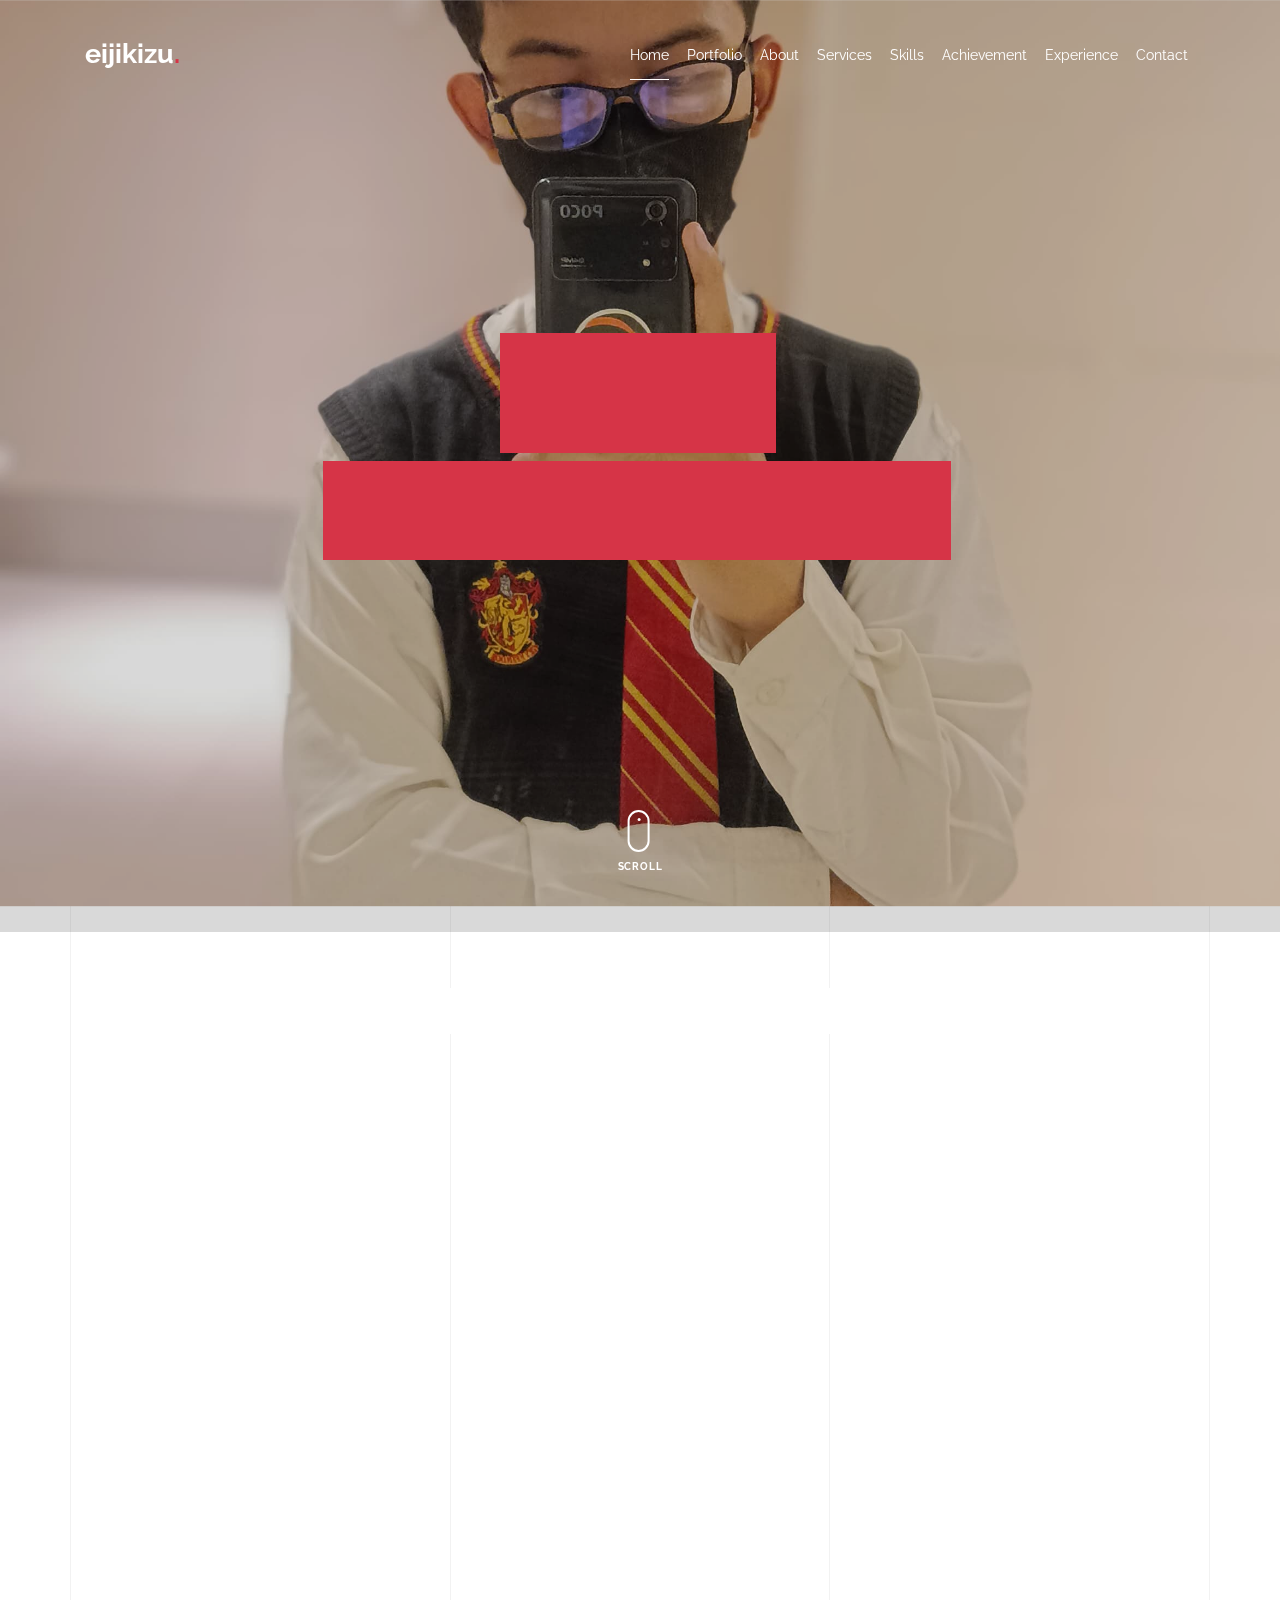
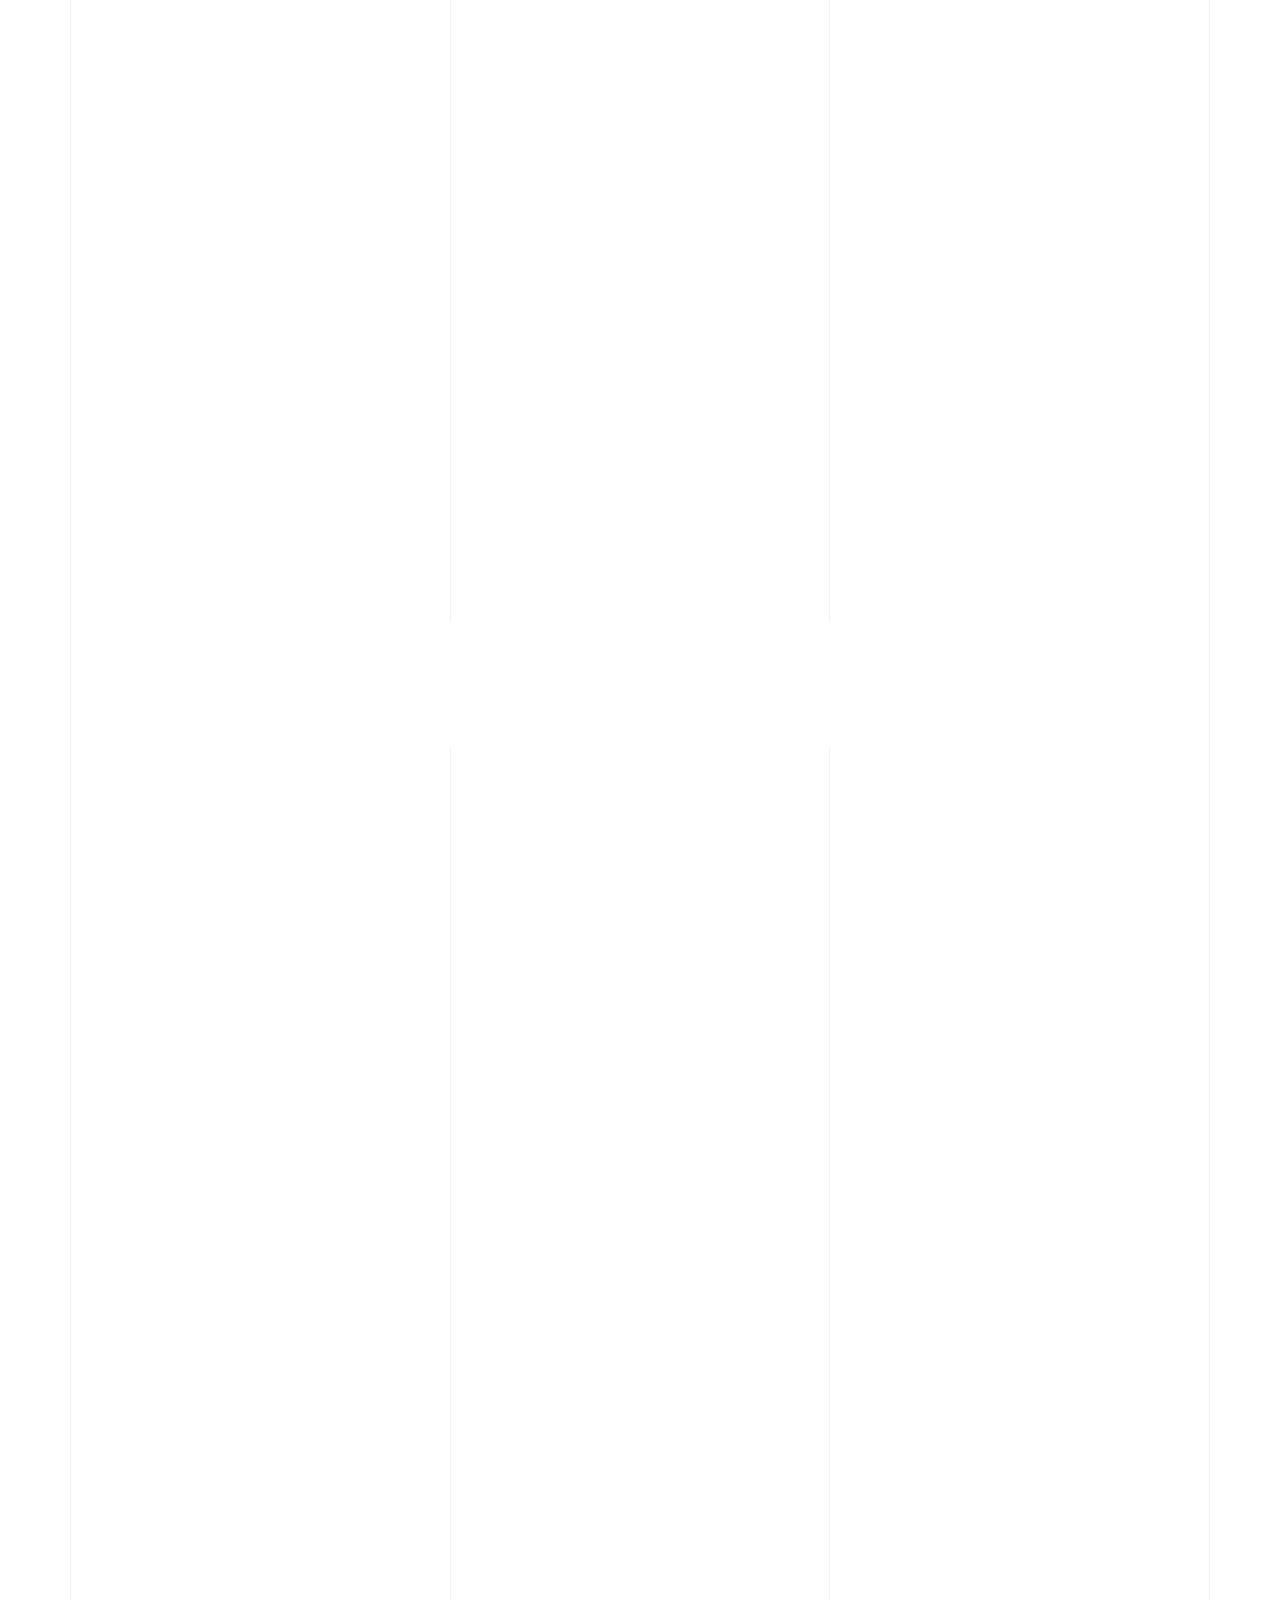
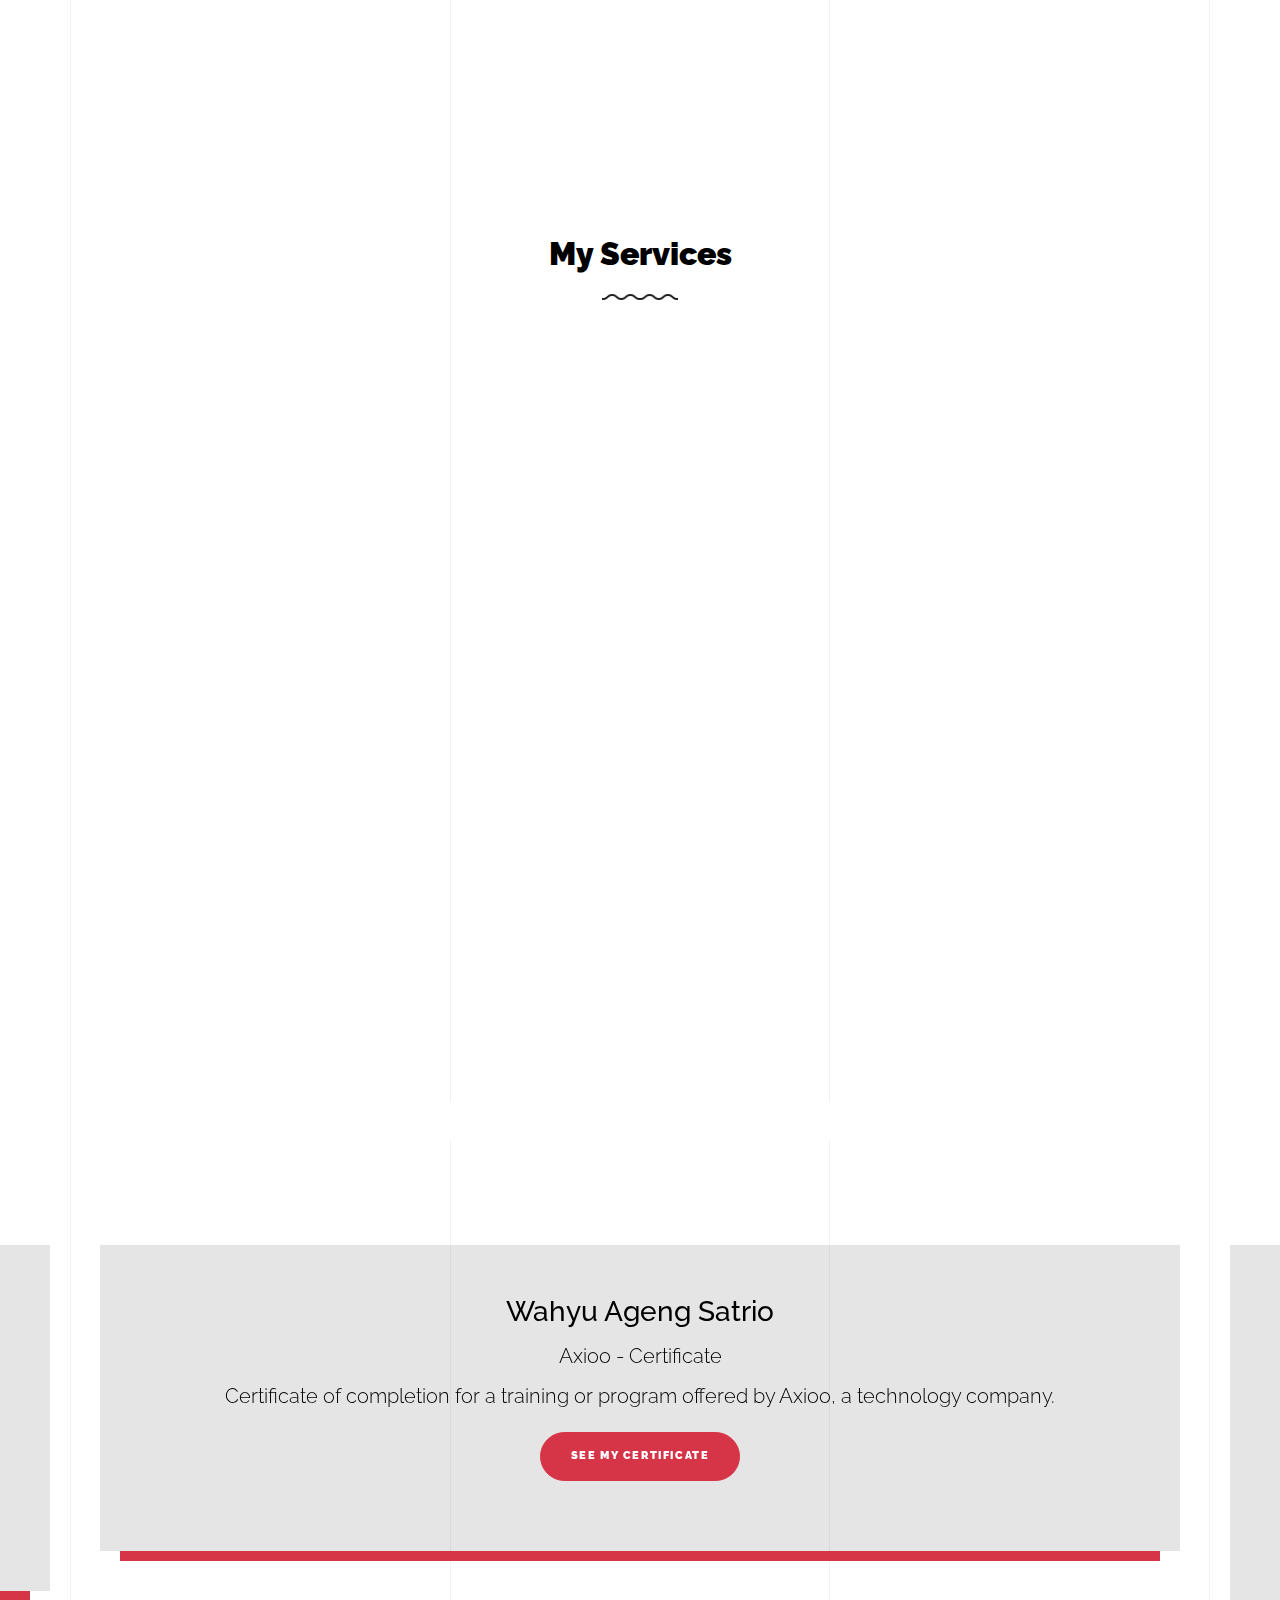
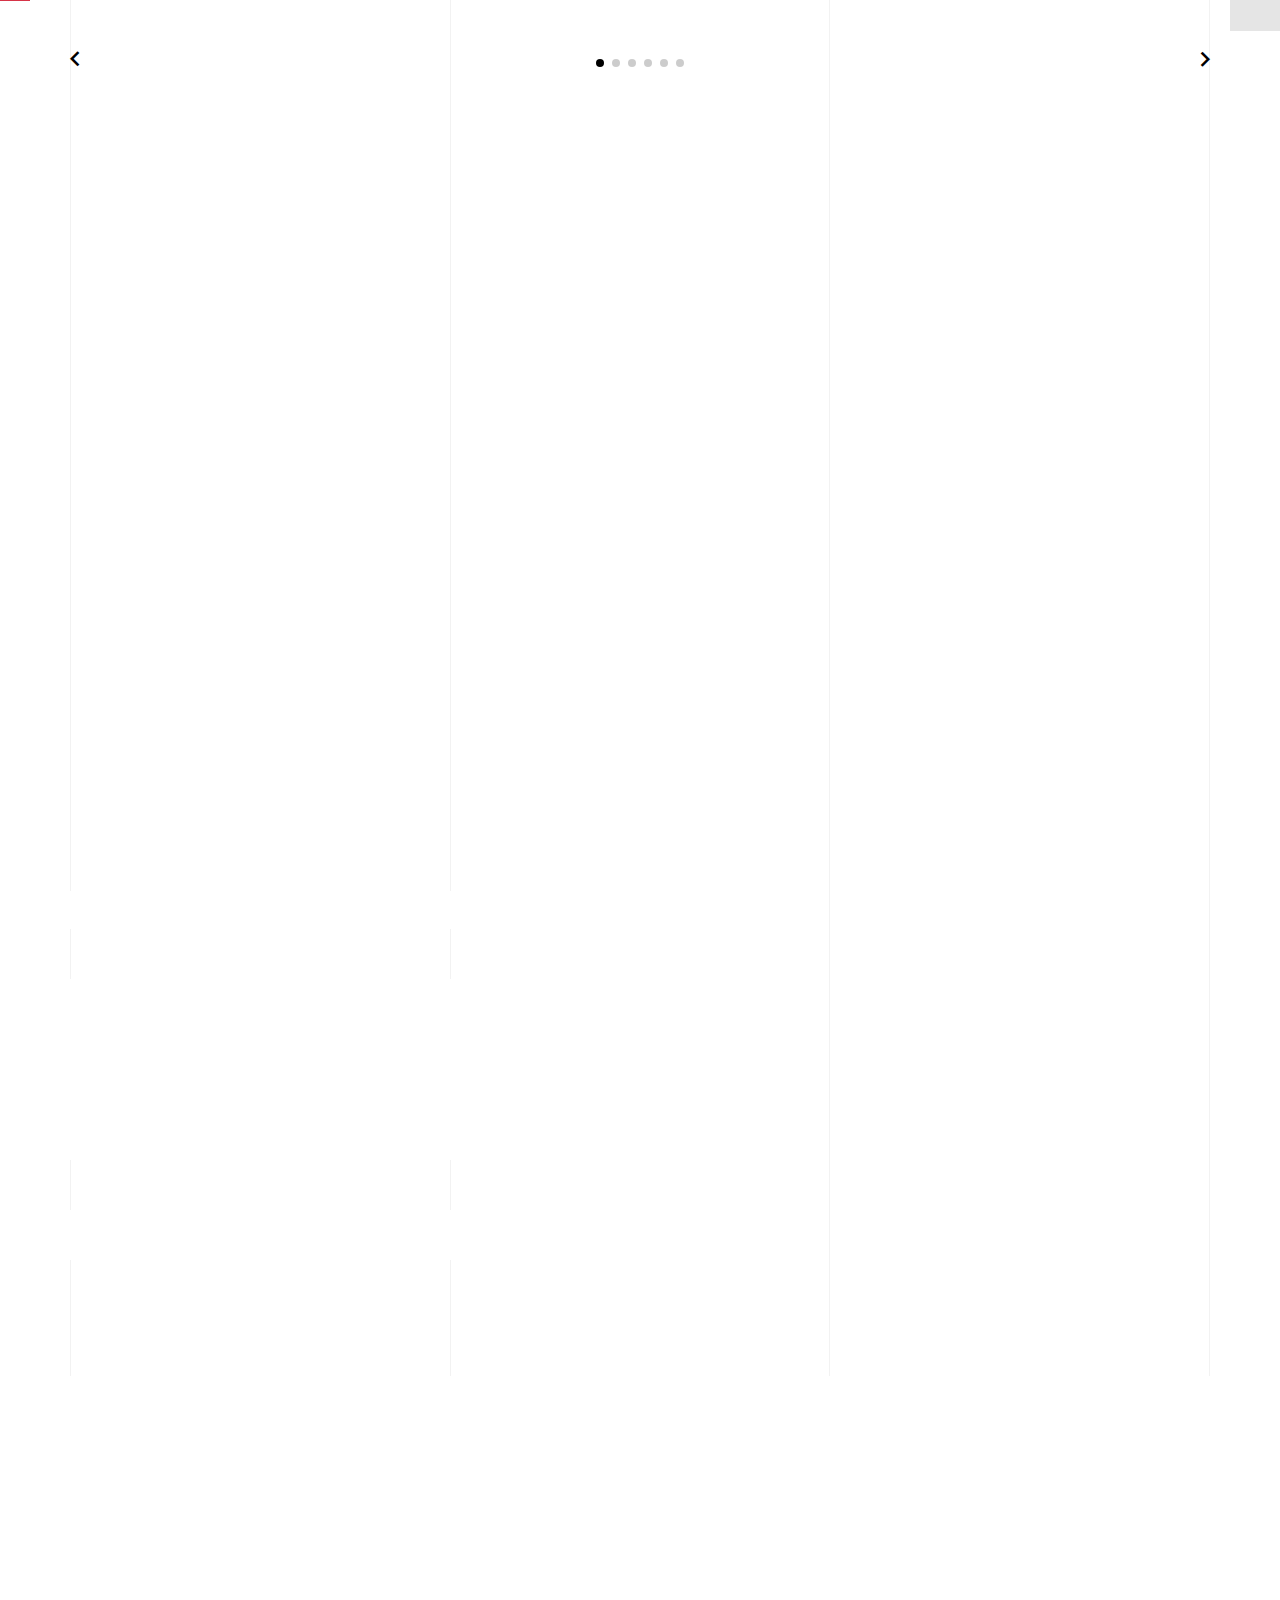
<file: index-right-menu.html>
<!doctype html>
<html lang="en">
  <head>
    <title>eijikizu &mdash; portfolio</title>
    <meta charset="utf-8">
    <meta name="viewport" content="width=device-width, initial-scale=1, shrink-to-fit=no">
    
    <meta name="description" content="A onepage portfolio HTML template by Unslate.co">
    <meta name="keywords" content="html, css, javascript, jquery">
    <meta name="author" content="Unslate.co">

    <link rel="icon" href="images\eijikizu.png" type="image/x-icon">
    <link rel="stylesheet" href="css/vendor/icomoon/style.css">
    <link rel="stylesheet" href="css/vendor/owl.carousel.min.css">
    <link rel="stylesheet" href="css/vendor/aos.css">
    <link rel="stylesheet" href="css/vendor/animate.min.css">
    <link rel="stylesheet" href="css/vendor/bootstrap.min.css">
    <link rel="stylesheet" href="css/vendor/jquery.fancybox.min.css">
    

    <!-- Theme Style -->
    <link rel="stylesheet" href="css/style.css">

  </head>
  <body data-spy="scroll" data-target=".site-nav-target" data-offset="200">

    <nav class="unslate_co--site-mobile-menu">
      <div class="close-wrap d-flex">
        <a href="#" class="d-flex ml-auto js-menu-toggle">
          <span class="close-label">Close</span>
          <div class="close-times">
            <span class="bar1"></span>
            <span class="bar2"></span>
          </div>
        </a>
      </div>
      <div class="site-mobile-inner"></div>
    </nav>


    <div class="unslate_co--site-wrap">

      <div class="unslate_co--site-inner">

        <div class="lines-wrap">
          <div class="lines-inner">
            <div class="lines"></div>
          </div>
        </div>
        <!-- END lines -->
      
      <nav class="unslate_co--site-nav site-nav-target">

        <div class="container">
        
          <div class="row align-items-center justify-content-between text-left">

            <div class="col-3">
              <div class="site-logo">
                <a href="index-right-menu.html" class="unslate_co--site-logo">eijikizu<span>.</span></a>
              </div>
            </div>
            <div class="col text-right">
              <ul class="site-nav-ul js-clone-nav text-left d-none d-lg-inline-block">
                <li class="has-children">
                  <a href="#home-section" class="nav-link">Home</a>
                  <ul class="dropdown">
                    <li>
                      <a href="index.html">Hero Image BG</a>
                    </li>
                    <li>
                      <a href="index-video.html">Video BG</a>
                    </li>
                    <li>
                      <a href="index-hero-slider.html">Hero Slider</a>
                    </li>
                    <li>
                      <a href="index-sidebar-menu.html">Sidebar Menu</a>
                    </li>
                    <li>
                      <a href="index-right-menu.html">Right Menu</a>
                    </li>
                  </ul>
                </li>
                <li><a href="#portfolio-section" class="nav-link">Portfolio</a></li>
                <li><a href="#about-section" class="nav-link">About</a></li>
                <li><a href="#services-section" class="nav-link">Services</a></li>
                <li><a href="#skills-section" class="nav-link">Skills</a></li>
                <li><a href="#testimonial-section" class="nav-link">Achievement</a></li>
                <li><a href="#journal-section" class="nav-link">Experience</a></li>
                <li><a href="#contact-section" class="nav-link">Contact</a></li>
              </ul>

              <ul class="site-nav-ul-none-onepage text-right d-inline-block d-lg-none">
                <li><a href="#" class="js-menu-toggle">Menu</a></li>
              </ul>
            </div>
            
          </div>
        </div>

      </nav>
      <!-- END nav -->

      <div class="cover-v1 jarallax overlay" style="background-image: url('images/cover_bg_1 - Copy.jpg');" id="home-section">
        <div class="container">
          <div class="row align-items-center">
              
            <div class="col-md-7 mx-auto text-center">
              <h1 class="heading gsap-reveal-hero text-white">eijikizu</h1>
              <h2 class="subheading gsap-reveal-hero text-white">I’m Wahyu Ageng Satrio A Digital Artist, Designer <span>&</span> Programer</h2>
            </div>

          </div>
        </div>


        <!-- dov -->
        <a href="#portfolio-section" class="mouse-wrap smoothscroll">
          <span class="mouse">
            <span class="scroll"></span>
          </span>
          <span class="mouse-label">Scroll</span>
        </a>

      </div>
      <!-- END .cover-v1 -->

      <div class="unslate_co--section" id="portfolio-section">
        <div class="container">
          
          
          <div class="relative"><div class="loader-portfolio-wrap"><div class="loader-portfolio dark"></div></div> </div>
          <div id="portfolio-single-holder"></div>

          <div class="portfolio-wrapper">

            <div class="d-flex align-items-center mb-4 gsap-reveal gsap-reveal-filter">
              <h2 class="mr-auto heading-h2">Portfolio</h2>
              
              <a href="#" class="text-black js-filter d-inline-block d-lg-none">Filter</a>
              
              <div class="filter-wrap">
                <div class="filter ml-auto" id="filters">
                  <a href="#" class="active" data-filter="*">All</a>
                  <a href="#" data-filter=".web">Web</a>
                  <a href="#" data-filter=".branding">Photograph</a>
                  <a href="#" data-filter=".illustration">Illustration</a>
                </div>
              </div>

            </div>


            
            <div id="posts" class="row gutter-isotope-item">
              <div class="item web col-sm-6 col-md-6 col-lg-4 isotope-mb-2">
                <a href="portfolio-detail.html" class="portfolio-item ajax-load-page isotope-item gsap-reveal-img" data-id="1">
                    <div class="overlay">
                      <span class="wrap-icon icon-link2"></span>
                      <div class="portfolio-item-content">
                        <h3>Jerapah Cosrent</h3>
                        <p>web</p>
                      </div>
                    </div>
                    <img src="images/web_1.png" class="lazyload  img-fluid" alt="Images" />
                  </a>
              </div>
              <div class="item branding col-sm-6 col-md-6 col-lg-4 isotope-mb-2 ">
                <a href="images/foto_1.jpg" class="portfolio-item isotope-item gsap-reveal-img" data-fancybox="gallery" data-caption="Baby Metal">
                    <div class="overlay">
                      <span class="wrap-icon icon-link2"></span>
                      <div class="portfolio-item-content">
                        <h3>Baby Metal</h3>
                        <p>Photograph</p>
                      </div>
                    </div>
                    <img src="images/foto_1.jpg" class="lazyload  img-fluid" alt="Images" />
                  </a>
              </div>

              <div class="item branding col-sm-6 col-md-6 col-lg-4 isotope-mb-2">
                <a href="images/foto_2.jpg" class="portfolio-item isotope-item gsap-reveal-img" data-fancybox="gallery" data-caption="Harry Potter">
                    <div class="overlay">
                      <span class="wrap-icon icon-link2"></span>
                      <div class="portfolio-item-content">
                        <h3>Harry Potter</h3>
                        <p>Photograph</p>
                      </div>
                    </div>
                    <img src="images/foto_2.jpg" class="lazyload  img-fluid" alt="Images" />
                  </a>
              </div>

              <div class="item illustration col-sm-6 col-md-6 col-lg-4 isotope-mb-2">
                <a href="images/ilustrasi_2.jpg" class="portfolio-item isotope-item gsap-reveal-img" data-fancybox="gallery" data-caption="Hoshimachi Suisei">
                    <div class="overlay">
                      <span class="wrap-icon icon-photo2"></span>
                      <div class="portfolio-item-content">
                        <h3>Hoshimachi Suisei</h3>
                        <p>illustration</p>
                      </div>
                    </div>
                    <img src="images/ilustrasi_2.jpg" class="lazyload  img-fluid" alt="Images" />
                  </a>
              </div>

              <div class="item illustration col-sm-6 col-md-6 col-lg-4 isotope-mb-2">
                <a href="images/ilustrasi_1.jpg" class="portfolio-item isotope-item gsap-reveal-img" data-fancybox="gallery" data-caption="Himmel">
                    <div class="overlay">
                      <span class="wrap-icon icon-photo2"></span>
                      <div class="portfolio-item-content">
                        <h3>Himmel</h3>
                        <p>illustration</p>
                      </div>
                    </div>
                    <img src="images/ilustrasi_1.jpg" class="lazyload  img-fluid" alt="Images" />
                  </a>
              </div>

              <div class="item illustration col-sm-6 col-md-6 col-lg-4 isotope-mb-2">
                <a href="images/ilustrasi_3.jpg" class="portfolio-item isotope-item gsap-reveal-img" data-fancybox="gallery" data-caption="Hoshimachi Suisei">
                    <div class="overlay">
                      <span class="wrap-icon icon-link2"></span>
                      <div class="portfolio-item-content">
                        <h3>Hoshimachi Suisei</h3>
                        <p>illustration</p>
                      </div>
                    </div>
                    <img src="images/ilustrasi_3.jpg" class="lazyload  img-fluid" alt="Images" />
                  </a>
              </div>

            </div>
            
          </div>


        </div>
      </div>



      <div class="unslate_co--section">
        <div class="container">
          <div class="owl-carousel logo-slider">
            <div class="logo-v1 gsap-reveal">
              <img src="images/logo-cc.png" alt="Image" class="img-fluid">
            </div>
            <div class="logo-v1 gsap-reveal">
              <img src="images/logo-ibis.png" alt="Image" class="img-fluid">
            </div>
            <div class="logo-v1 gsap-reveal">
              <img src="images/logo-vsc.png" alt="Image" class="img-fluid">
            </div>
            <div class="logo-v1 gsap-reveal">
              <img src="images/logo-lr.png" alt="Image" class="img-fluid">
            </div>
            <div class="logo-v1 gsap-reveal">
              <img src="images/logo-ado.png" alt="Image" class="img-fluid">
            </div>
          </div>
        </div>
      </div>


      <div class="unslate_co--section" id="about-section">
        <div class="container">
          
          <div class="section-heading-wrap text-center mb-5">
            <h2 class="heading-h2 text-center divider"><span class="gsap-reveal">About Me</span></h2>
            <span class="gsap-reveal"><img src="images/divider.png" alt="divider" width="76"></span>
          </div>
          

          <div class="row mt-5 justify-content-between">
            <div class="col-lg-7 mb-5 mb-lg-0" data-aos="fade-up">
              <figure class="dotted-bg gsap-reveal-img">
                <img src="images/about_tiyo.jpg" alt="Image" class="img-fluid">
              </figure>
            </div>
            <div class="col-lg-4 pr-lg-5">
              <h3 class="mb-4 heading-h3"><span class="gsap-reveal">Introduce My Self</span></h3>
              <p class="lead gsap-reveal">My name is Wahyu Ageng Satrio. Developing myself to become a better person each day. I am committed to continuous learning, growth, and improvement in all aspects of my life, both personally and professionally. </p>
              <p class="mb-4 gsap-reveal">I believe that with self-awareness and strong dedication, I can reach my full potential and make a positive impact on myself and those around me.</p>
              <p class="gsap-reveal"><a href="images\cv\MyCv.pdf" target="_blank" class="btn btn-outline-pill btn-custom-light">Download my CV</a></p>
            </div>
          </div>
        </div>
      </div>

      <div class="unslate_co--section" id="services-section">
        <div class="container">

          <div class="section-heading-wrap text-center mb-5">
            <h2 class="heading-h2 text-center divider">My Services</h2>
            <img src="images/divider.png" alt="divider" width="76">
          </div>

          <div class="row gutter-v3">
            <div class="col-md-6 col-lg-4 mb-4">
              <div class="feature-v1" data-aos="fade-up" data-aos-delay="0">
                <div class="wrap-icon mb-3">
                  <img src="images/svg/001-options.svg" alt="Image" width="45">
                </div>
                <h3>Digital <br> Drawing</h3>
                <p> activity using specialized software to create images or illustrations using input devices such as a graphics tablet.
                </p>
              </div> 
            </div>

            <div class="col-md-6 col-lg-4 mb-4">
              <div class="feature-v1" data-aos="fade-up" data-aos-delay="0">
                <div class="wrap-icon mb-3">
                  <img src="images/svg/004-percentage.svg" alt="Image" width="45">
                </div>
                <h3>Web <br> Development</h3>
                <p>The process of creating and maintaining a website, including design, coding, and content management.
                </p>
              </div> 
            </div>

            <div class="col-md-6 col-lg-4 mb-4">
              <div class="feature-v1" data-aos="fade-up" data-aos-delay="200">
                <div class="wrap-icon mb-3">
                  <img src="images/svg/003-contact-book.svg" alt="Image" class="img-fluid" width="45">
                </div>
                <h3>Photography</h3>
                <p>This activity involves using a camera to capture photos and processing them using photo editing software like Adobe Photoshop or Lightroom.
                </p>
              </div> 
            </div>
          </div>

        </div>
      </div>

      <div class="unslate_co--section section-counter" id="skills-section">
        <div class="container">
          <div class="section-heading-wrap text-center mb-5">
            <h2 class="heading-h2 text-center divider"><span class="gsap-reveal">My Skills</span></h2>
            <span class="gsap-reveal"><img src="images/divider.png" alt="divider" width="76"></span>
          </div>


          <div class="row pt-5">
            <div class="col-6 col-sm-6 mb-5 mb-lg-0 col-md-6 col-lg-3" data-aos="fade-up" data-aos-delay="0">
              <div class="counter-v1 text-center">
                <span class="number-wrap">
                  <span class="number number-counter" data-number="80">0</span>
                  <span class="append-text">%</span>
                </span>
                <span class="counter-label">PHP</span>
              </div>
            </div>
            <div class="col-6 col-sm-6 mb-5 mb-lg-0 col-md-6 col-lg-3" data-aos="fade-up" data-aos-delay="100">
              <div class="counter-v1 text-center">
                <span class="number-wrap">
                  <span class="number number-counter" data-number="90">0</span>
                  <span class="append-text">%</span>
                </span>
                <span class="counter-label">HTML/CSS</span>
              </div>
            </div>
            <div class="col-6 col-sm-6 mb-5 mb-lg-0 col-md-6 col-lg-3" data-aos="fade-up" data-aos-delay="200">
              <div class="counter-v1 text-center">
                <span class="number-wrap">
                  <span class="number number-counter" data-number="85">0</span>
                  <span class="append-text">%</span>
                </span>
                <span class="counter-label">Editing</span>
              </div>
            </div>
            <div class="col-6 col-sm-6 mb-5 mb-lg-0 col-md-6 col-lg-3" data-aos="fade-up" data-aos-delay="300">
              <div class="counter-v1 text-center">
                <span class="number-wrap">
                  <span class="number number-counter" data-number="100">0</span>
                  <span class="append-text">%</span>
                </span>
                <span class="counter-label">Creativity</span>
              </div>
            </div>
          </div>
        </div>
      </div>
      <!-- END .counter -->

      <div class="unslate_co--section" id="testimonial-section">
        <div class="container">
          <div class="section-heading-wrap text-center mb-5">
            <h2 class="heading-h2 text-center divider"><span class="gsap-reveal">Achievement & Certifications</span></h2>
            <span class="gsap-reveal"><img src="images/divider.png" alt="divider" width="76"></span>
          </div>
        </div>

        <div class="owl-carousel testimonial-slider">

          <div>
            <div class="testimonial-v1">
              <div class="testimonial-inner-bg">
                <h3>Wahyu Ageng Satrio</h3>
                <span class="d-block position">Axioo - Certificate</span>
                <blockquote>
                  Certificate of completion for a training or program offered by Axioo, a technology company.
                </blockquote>
                <a href="images\cerf\axio-cf-2.jpg" target="_blank" class="btn btn-primary">See My Certificate</a>
              </div>
            </div>
          </div>

          <div>
            <div class="testimonial-v1">
              <div class="testimonial-inner-bg">
                <h3>Wahyu Ageng Satrio</h3>
                <span class="d-block position">Axioo - Certificate</span>
                <blockquote>
                  Official certification or apprenticeship from Axioo, possibly for achieving a milestone or completing a project.
                </blockquote><br>
                <a href="images\cerf\axio-cf.pdf" target="_blank" class="btn btn-primary">See My Certificate</a>
              </div>
            </div>
          </div>

          <div>
            <div class="testimonial-v1">
              <div class="testimonial-inner-bg">
                <h3>Wahyu Ageng Satrio</h3>
                <span class="d-block position">BCA - Certificate</span>
                <blockquote>
                  Certificate by Bank Central Asia (BCA), likely for participation in a program, training, or event organized by BCA.
                </blockquote>
                <a href="images\cerf\Bca-cerf.pdf" target="_blank" class="btn btn-primary">See My Certificate</a>
              </div>
            </div>
          </div>

          <div>
            <div class="testimonial-v1">
              <div class="testimonial-inner-bg">
                <h3>Wahyu Ageng Satrio</h3>
                <span class="d-block position">English Festival - Certificate Of Participation</span>
                <blockquote>
                  Certificate participation in an English Festival, indicating in events related to English language and culture.
                </blockquote><br>
                <a href="images\cerf\english-fest-cf.jpg" target="_blank" class="btn btn-primary">See My Certificate</a>
              </div>
            </div>
          </div>

          <div>
            <div class="testimonial-v1">
              <div class="testimonial-inner-bg">
                <h3>Wahyu Ageng Satrio</h3>
                <span class="d-block position">industrial visit - Certificate</span>
                <blockquote>
                  Certificate for participation in an industrial visit, showcasing & learning about industrial processes and practices.
                </blockquote>
                <a href="images\cerf\kunjungan-industri-cerf.jpg" target="_blank" class="btn btn-primary">See My Certificate</a>
              </div>
            </div>
          </div>

          <div>
            <div class="testimonial-v1">
              <div class="testimonial-inner-bg">
                <h3>Wahyu Ageng Satrio</h3>
                <span class="d-block position">TOEIC - Achievement</span>
                <blockquote>
                  Certificate recognizing achievement in the TOEIC exam, indicating proficiency in English language skills as tested by TOEIC (Test of English for International Communication).
                </blockquote>
                <a href="images\cerf\Toeic.jpg" target="_blank" class="btn btn-primary">See My Certificate</a>
              </div>
            </div>
          </div>
        
        </div>
      </div>
      <!-- END testimonial -->

      <div class="unslate_co--section" id="journal-section">
        <div class="container">
          <div class="section-heading-wrap text-center mb-5">
            <h2 class="heading-h2 text-center divider"><span class="gsap-reveal">My Experience</span></h2>
            <span class="gsap-reveal"><img src="images/divider.png" alt="divider" width="76"></span>
          </div>

          
          <div class="row gutter-v4 align-items-stretch">
            <div class="col-sm-6 col-md-6 col-lg-8 blog-post-entry" data-aos="fade-up" data-aos-delay="0">
              <a href="blog-single.html" class="grid-item blog-item w-100 h-100">
                <div class="overlay">
                  <div class="portfolio-item-content">
                    <h3>Internship in Axioo</h3>
                    <p class="post-meta">for <span class="small">&bullet;</span>8 mountains</p>
                  </div>
                </div>
                <img src="images/exp-1.jpg" class="lazyload" alt="Image" />
              </a>
            </div>
            <div class="col-sm-6 col-md-6 col-lg-4 blog-post-entry" data-aos="fade-up" data-aos-delay="100">
              <a href="blog-single.html" class="grid-item blog-item w-100 h-100">
                <div class="overlay">
                  <div class="portfolio-item-content">
                    <h3>Web Costume Rental Project</h3>
                    <p class="post-meta">for <span class="small">&bullet;</span> 6 month</p>
                  </div>
                </div>
                <img src="images/exp-2.jpg" class="lazyload" alt="Image" />
              </a>
            </div>


            


          </div>

        </div>
      </div>
      <!-- END blog posts -->


      <div class="unslate_co--section" id="contact-section">
        <div class="container">
          <div class="section-heading-wrap text-center mb-5">
            <h2 class="heading-h2 text-center divider"><span class="gsap-reveal">Get In Touch</span></h2>
            <span class="gsap-reveal"><img src="images/divider.png" alt="divider" width="76"></span>
          </div>


          <div class="row justify-content-between">
            
            <div class="col-md-6">
              <form method="post" class="form-outline-style-v1" id="contactForm">
                <div class="form-group row mb-0">

                  <div class="col-lg-6 form-group gsap-reveal">
                    <label for="name">Name</label>
                    <input name="name" type="text" class="form-control" id="name">
                  </div>
                  <div class="col-lg-6 form-group gsap-reveal">
                    <label for="email">Email</label>
                    <input name="email" type="email" class="form-control" id="email">
                  </div>
                  <div class="col-lg-12 form-group gsap-reveal">
                    <label for="message">Write your message...</label>
                    <textarea name="message" id="message" cols="30" rows="7" class="form-control"></textarea>
                  </div>
                </div>
                <div class="form-group row gsap-reveal">
                    <div class="col-md-12 d-flex align-items-center">
                      <input type="submit" class="btn btn-outline-pill btn-custom-light mr-3" value="Send Message">
                      <a href="https://wa.me/628993753354" target="_blank" class="btn btn-success mr-3">My WhatsApp</a>
                      <span class="submitting"></span>
                    </div>
                  </div>
              </form>
              <div id="form-message-warning" class="mt-4"></div> 
              <div id="form-message-success">
                Your message was sent, thank you!
              </div>

            </div>

            <div class="col-md-4">
              <div class="contact-info-v1">
                <div class="gsap-reveal d-block">
                  <span class="d-block contact-info-label">Email</span>
                  <a href="#" class="contact-info-val">eijikizuid@gmail.com</a>
                </div>
                <div class="gsap-reveal d-block">
                  <span class="d-block contact-info-label">Phone</span>
                  <a href="#" class="contact-info-val">+62 8993753354</a>
                </div>
                <div class="gsap-reveal d-block">
                  <span class="d-block contact-info-label">Address</span>
                  <address class="contact-info-val">Sidoarjo, East Java. <br> Indonesia</address>
                </div>
              </div>
            </div>

          </div>
        </div>
      </div>
      </div> 

      <footer class="unslate_co--footer unslate_co--section">
        <div class="container">
          <div class="row justify-content-center">
            <div class="col-md-7">
              
              <div class="footer-site-logo"><a href="#">eijikizu<span>.</span></a></div>

              <ul class="footer-site-social">
                <li><a href="https://www.facebook.com/eijikizu/">Facebook</a></li>
                <li><a href="https://twitter.com/EijiKizu">Twitter</a></li>
                <li><a href="https://www.instagram.com/eijikizu/">Instagram</a></li>
              </ul>

              <p class="site-copyright">
                <small>&copy; 2024 <a href="#">eijikizu  .</small>
              </p>

            </div>
          </div>
        </div>
      </footer>

      
    </div>

    <!-- Loader -->
    <div id="unslate_co--overlayer"></div>
    <div class="site-loader-wrap">
      <div class="site-loader dark"></div>
    </div>

    <script src="js/scripts-dist.js"></script>
    <script src="js/main.js"></script>

    <!-- Global site tag (gtag.js) - Google Analytics -->
<script async src="https://www.googletagmanager.com/gtag/js?id=UA-157808202-1"></script>
<script>
  window.dataLayer = window.dataLayer || [];
  function gtag(){dataLayer.push(arguments);}
  gtag('js', new Date());

  gtag('config', 'UA-157808202-1');
</script>

  </body>
</html>
</file>
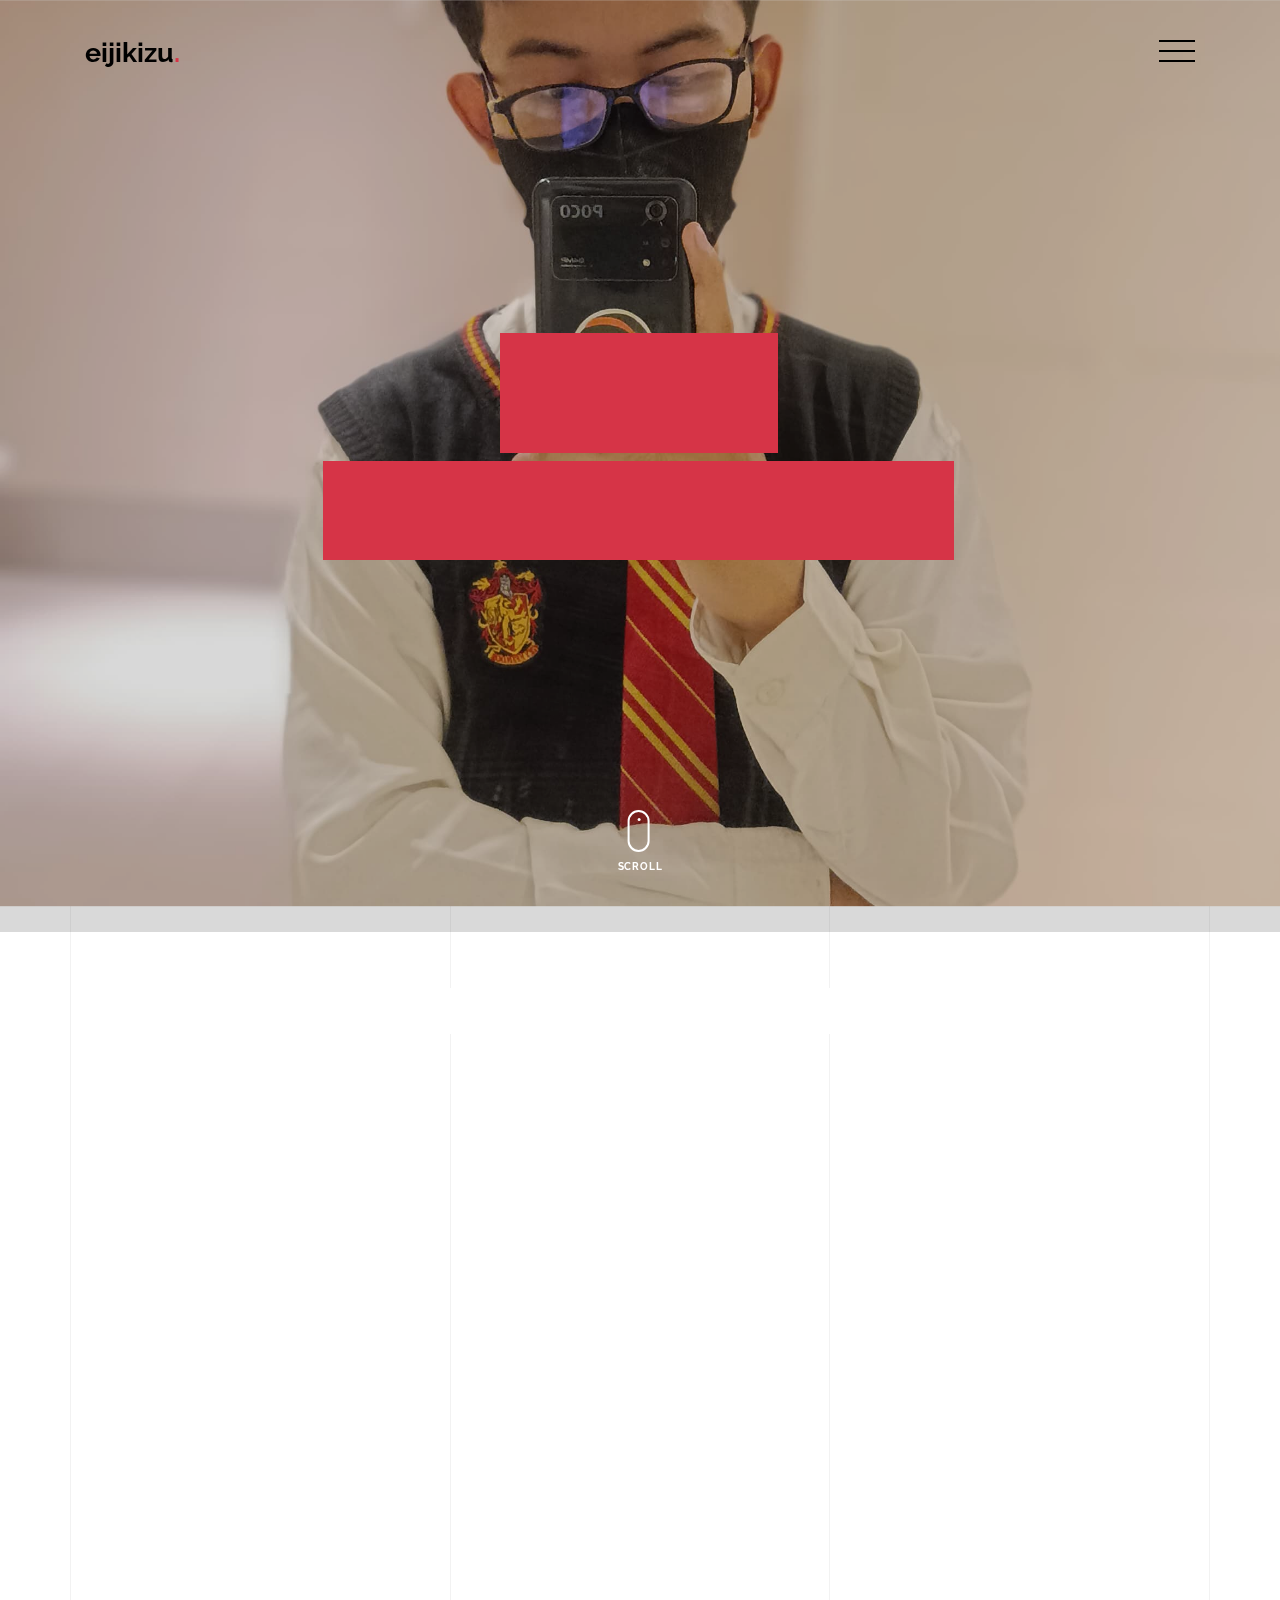
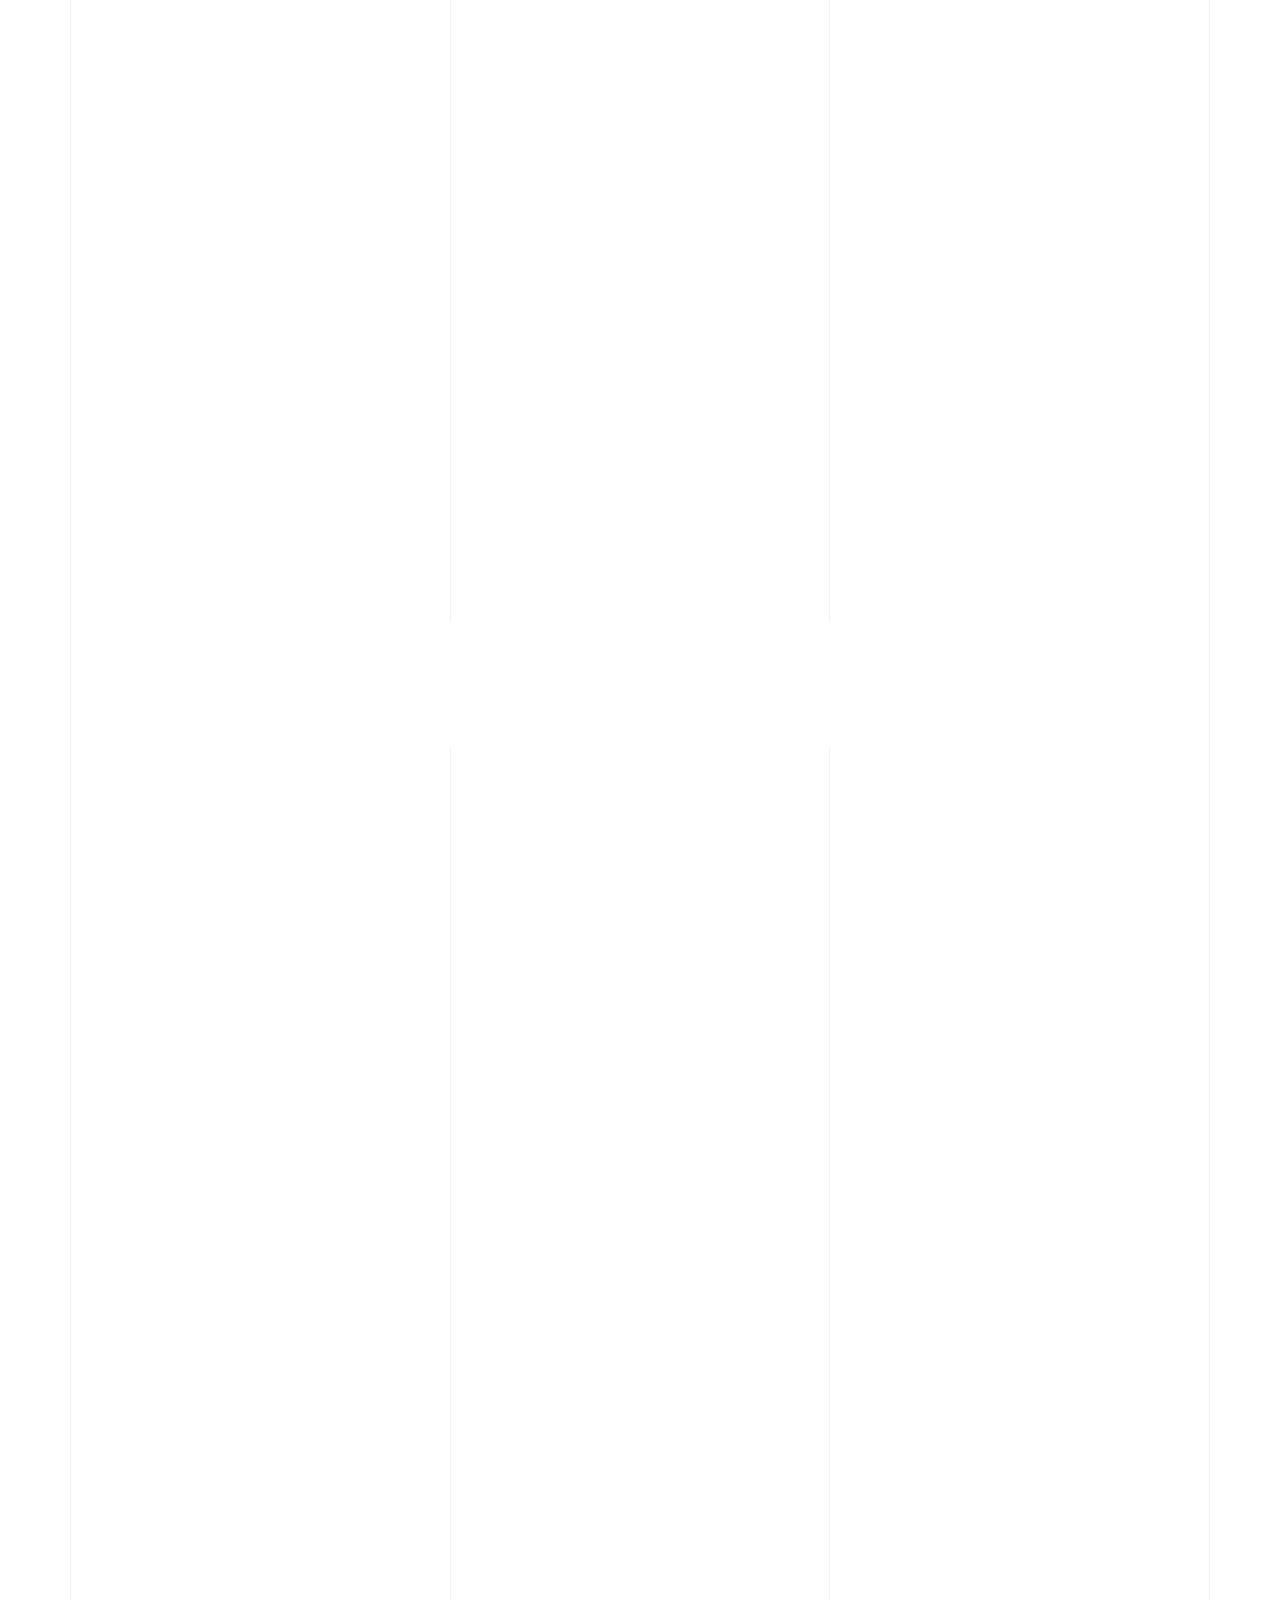
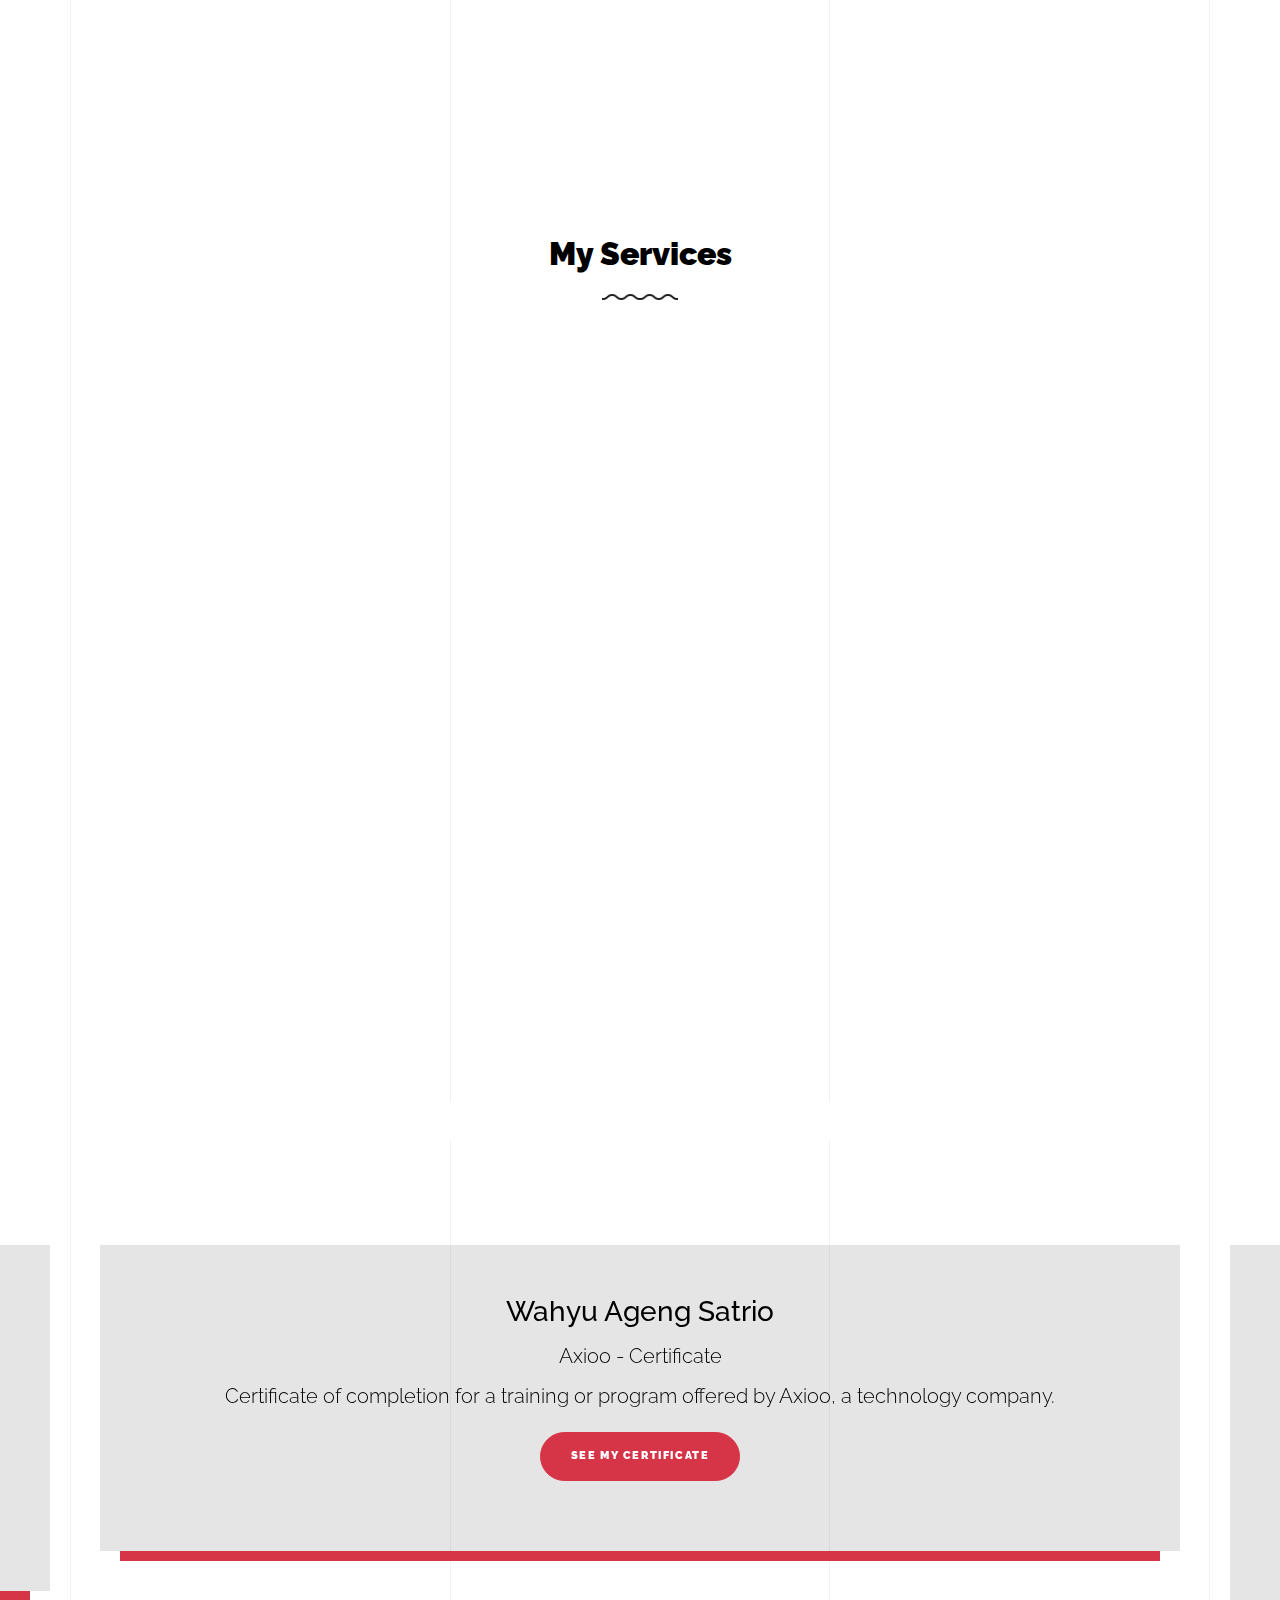
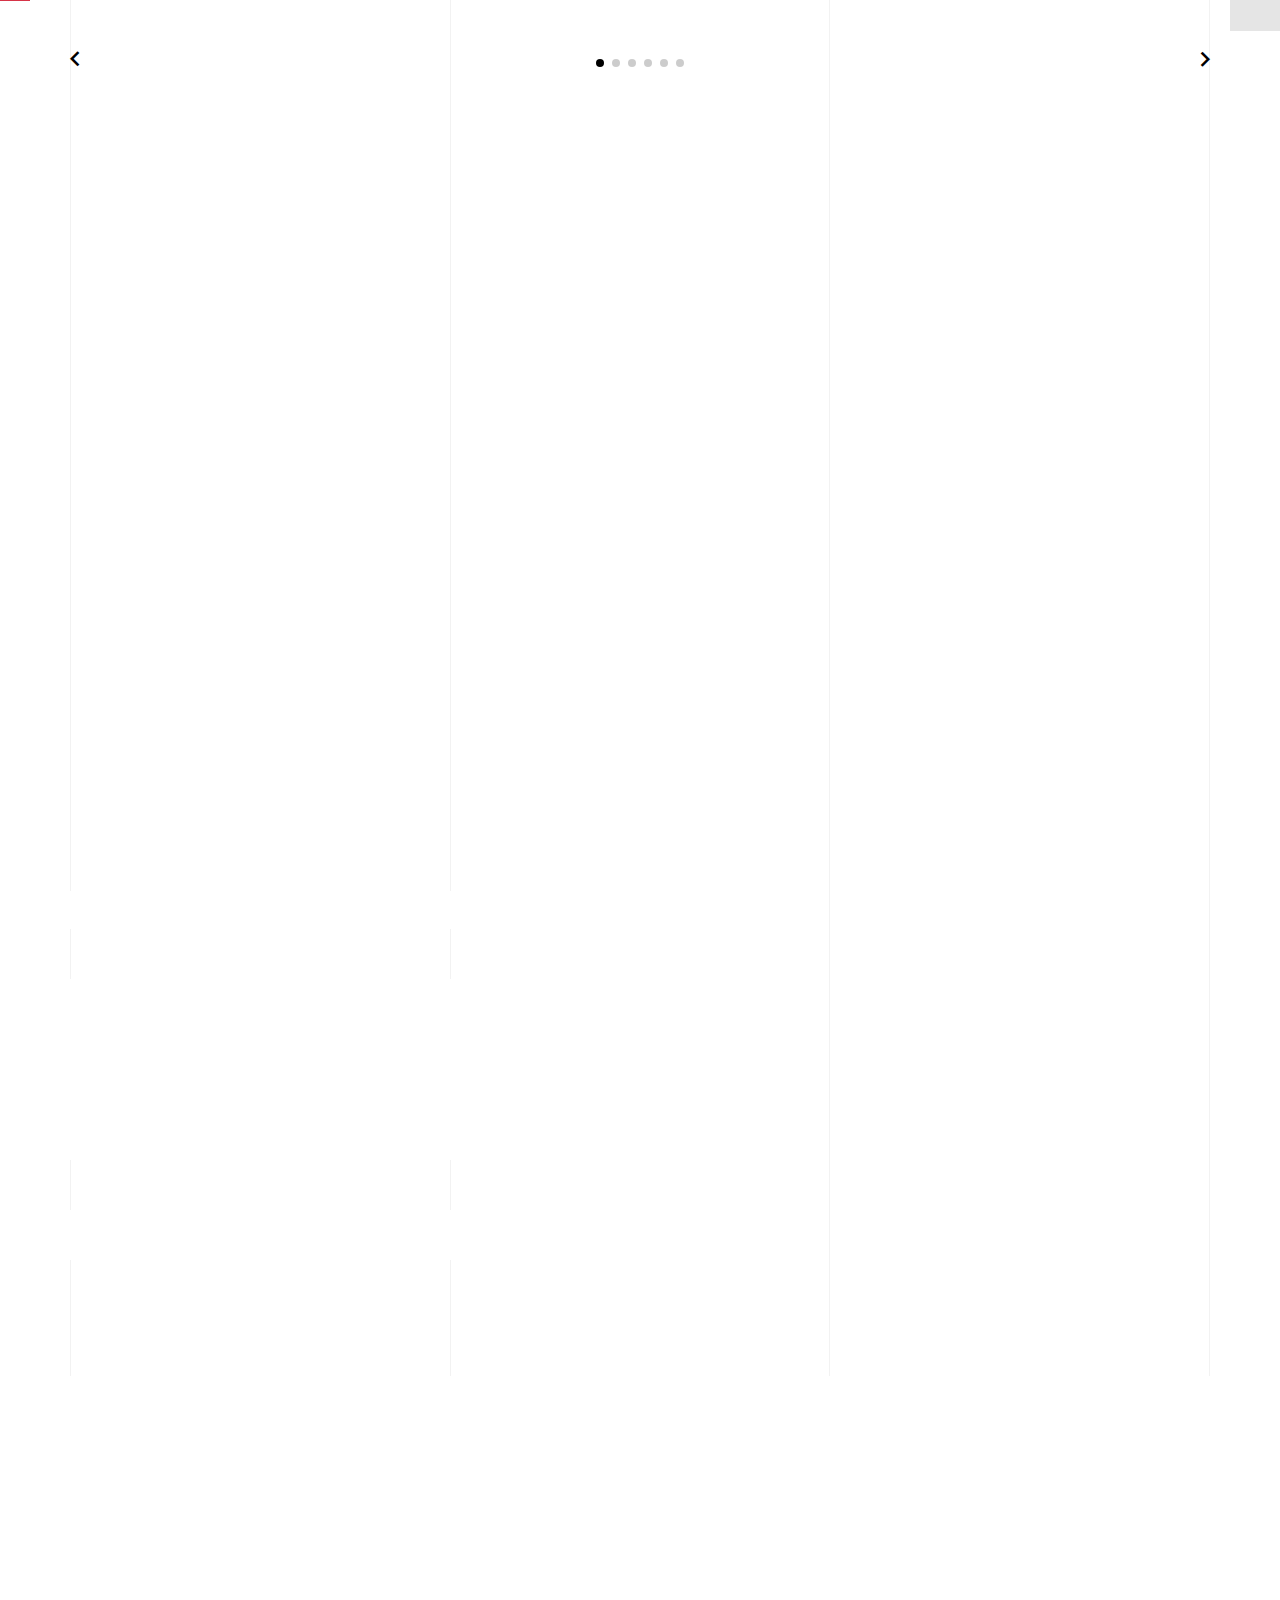
<file: index-sidebar-menu.html>
<!doctype html>
<html lang="en">
  <head>
    <title>eijikizu &mdash; portfolio</title>
    <meta charset="utf-8">
    <meta name="viewport" content="width=device-width, initial-scale=1, shrink-to-fit=no">
    
    <meta name="description" content="A onepage portfolio HTML template by Unslate.co">
    <meta name="keywords" content="html, css, javascript, jquery">
    <meta name="author" content="Unslate.co">

    <link rel="icon" href="images\eijikizu.png" type="image/x-icon">
    <link rel="stylesheet" href="css/vendor/icomoon/style.css">
    <link rel="stylesheet" href="css/vendor/owl.carousel.min.css">
    <link rel="stylesheet" href="css/vendor/aos.css">
    <link rel="stylesheet" href="css/vendor/animate.min.css">
    <link rel="stylesheet" href="css/vendor/bootstrap.min.css">
    <link rel="stylesheet" href="css/vendor/jquery.fancybox.min.css">
    

    <!-- Theme Style -->
    <link rel="stylesheet" href="css/style.css">

  </head>
  <body data-spy="scroll" data-target=".site-nav-target" data-offset="200">

    <nav class="unslate_co--site-mobile-menu">
      <div class="close-wrap d-flex">
        <a href="#" class="d-flex ml-auto js-menu-toggle">
          <span class="close-label">Close</span>
          <div class="close-times">
            <span class="bar1"></span>
            <span class="bar2"></span>
          </div>
        </a>
      </div>
      <div class="site-mobile-inner"></div>
    </nav>


    <div class="unslate_co--site-wrap">

      <div class="unslate_co--site-inner">

        <div class="lines-wrap">
          <div class="lines-inner">
            <div class="lines"></div>
          </div>
        </div>
        <!-- END lines -->
      
      <nav class="unslate_co--site-nav dark site-nav-target">

        <div class="container">
        
          <div class="row align-items-center justify-content-between text-left">

            <div class="col-3">
              <div class="site-logo">
                <a href="index-sidebar-menu.html" class="unslate_co--site-logo">eijikizu<span>.</span></a>
              </div>
            </div>
            <div class="col text-right">
              <ul class="site-nav-ul js-clone-nav text-left d-none d-lg-inline-none">
                <li class="has-children">
                  <a href="#home-section" class="nav-link">Home</a>
                  <ul class="dropdown">
                    <li>
                      <a href="index.html">Hero Image BG</a>
                    </li>
                    <li>
                      <a href="index-video.html">Video BG</a>
                    </li>
                    <li>
                      <a href="index-hero-slider.html">Hero Slider</a>
                    </li>
                    <li>
                      <a href="index-sidebar-menu.html">Sidebar Menu</a>
                    </li>
                    <li>
                      <a href="index-right-menu.html">Right Menu</a>
                    </li>
                  </ul>
                </li>
                <li><a href="#portfolio-section" class="nav-link">Portfolio</a></li>
                <li><a href="#about-section" class="nav-link">About</a></li>
                <li><a href="#services-section" class="nav-link">Services</a></li>
                <li><a href="#skills-section" class="nav-link">Skills</a></li>
                <li><a href="#testimonial-section" class="nav-link">Achievement</a></li>
                <li><a href="#journal-section" class="nav-link">Experience</a></li>
                <li><a href="#contact-section" class="nav-link">Contact</a></li>
              </ul>
              
              <a href="#" class="burger-toggle-menu js-burger-toggle-menu ml-auto py-4">
                <span></span>
                <span></span>
                <span></span>
              </a>

            </div>
            
          </div>
        </div>

      </nav>
      <!-- END nav -->

      <div class="cover-v1 jarallax overlay" style="background-image: url('images/cover_bg_1 - Copy.jpg');" id="home-section">
        <div class="container">
          <div class="row align-items-center">
              
            <div class="col-md-7 mx-auto text-center">
              <h1 class="heading gsap-reveal-hero text-white">eijikizu</h1>
              <h2 class="subheading gsap-reveal-hero text-white">I’m Wahyu Ageng Satrio A Digital Artist, Designer<span>&</span> Programer</h2>
            </div>

          </div>
        </div>


        <!-- dov -->
        <a href="#portfolio-section" class="mouse-wrap smoothscroll">
          <span class="mouse">
            <span class="scroll"></span>
          </span>
          <span class="mouse-label">Scroll</span>
        </a>

      </div>
      <!-- END .cover-v1 -->

      <div class="unslate_co--section" id="portfolio-section">
        <div class="container">
          
          
          <div class="relative"><div class="loader-portfolio-wrap"><div class="loader-portfolio dark"></div></div> </div>
          <div id="portfolio-single-holder"></div>

          <div class="portfolio-wrapper">

            <div class="d-flex align-items-center mb-4 gsap-reveal gsap-reveal-filter">
              <h2 class="mr-auto heading-h2">Portfolio</h2>
              
              <a href="#" class="text-black js-filter d-inline-block d-lg-none">Filter</a>
              
              <div class="filter-wrap">
                <div class="filter ml-auto" id="filters">
                  <a href="#" class="active" data-filter="*">All</a>
                  <a href="#" data-filter=".web">Web</a>
                  <a href="#" data-filter=".branding">Photograph</a>
                  <a href="#" data-filter=".illustration">Illustration</a>
                </div>
              </div>

            </div>


            
            <div id="posts" class="row gutter-isotope-item">
              <div class="item web col-sm-6 col-md-6 col-lg-4 isotope-mb-2">
                <a href="portfolio-detail.html" class="portfolio-item ajax-load-page isotope-item gsap-reveal-img" data-id="1">
                    <div class="overlay">
                      <span class="wrap-icon icon-link2"></span>
                      <div class="portfolio-item-content">
                        <h3>Jerapah Cosrent</h3>
                        <p>web</p>
                      </div>
                    </div>
                    <img src="images/web_1.png" class="lazyload  img-fluid" alt="Images" />
                  </a>
              </div>
              <div class="item branding col-sm-6 col-md-6 col-lg-4 isotope-mb-2 ">
                <a href="images/foto_1.jpg" class="portfolio-item isotope-item gsap-reveal-img" data-fancybox="gallery" data-caption="Baby Metal">
                    <div class="overlay">
                      <span class="wrap-icon icon-link2"></span>
                      <div class="portfolio-item-content">
                        <h3>Baby Metal</h3>
                        <p>Photograph</p>
                      </div>
                    </div>
                    <img src="images/foto_1.jpg" class="lazyload  img-fluid" alt="Images" />
                  </a>
              </div>

              <div class="item branding col-sm-6 col-md-6 col-lg-4 isotope-mb-2">
                <a href="images/foto_2.jpg" class="portfolio-item isotope-item gsap-reveal-img" data-fancybox="gallery" data-caption="Harry Potter">
                    <div class="overlay">
                      <span class="wrap-icon icon-link2"></span>
                      <div class="portfolio-item-content">
                        <h3>Harry Potter</h3>
                        <p>Photograph</p>
                      </div>
                    </div>
                    <img src="images/foto_2.jpg" class="lazyload  img-fluid" alt="Images" />
                  </a>
              </div>

              <div class="item illustration col-sm-6 col-md-6 col-lg-4 isotope-mb-2">
                <a href="images/ilustrasi_2.jpg" class="portfolio-item isotope-item gsap-reveal-img" data-fancybox="gallery" data-caption="Hoshimachi Suisei">
                    <div class="overlay">
                      <span class="wrap-icon icon-photo2"></span>
                      <div class="portfolio-item-content">
                        <h3>Hoshimachi Suisei</h3>
                        <p>illustration</p>
                      </div>
                    </div>
                    <img src="images/ilustrasi_2.jpg" class="lazyload  img-fluid" alt="Images" />
                  </a>
              </div>

              <div class="item illustration col-sm-6 col-md-6 col-lg-4 isotope-mb-2">
                <a href="images/ilustrasi_1.jpg" class="portfolio-item isotope-item gsap-reveal-img" data-fancybox="gallery" data-caption="Himmel">
                    <div class="overlay">
                      <span class="wrap-icon icon-photo2"></span>
                      <div class="portfolio-item-content">
                        <h3>Himmel</h3>
                        <p>illustration</p>
                      </div>
                    </div>
                    <img src="images/ilustrasi_1.jpg" class="lazyload  img-fluid" alt="Images" />
                  </a>
              </div>

              <div class="item illustration col-sm-6 col-md-6 col-lg-4 isotope-mb-2">
                <a href="images/ilustrasi_3.jpg" class="portfolio-item isotope-item gsap-reveal-img" data-fancybox="gallery" data-caption="Hoshimachi Suisei">
                    <div class="overlay">
                      <span class="wrap-icon icon-link2"></span>
                      <div class="portfolio-item-content">
                        <h3>Hoshimachi Suisei</h3>
                        <p>illustration</p>
                      </div>
                    </div>
                    <img src="images/ilustrasi_3.jpg" class="lazyload  img-fluid" alt="Images" />
                  </a>
              </div>

            </div>
            
          </div>


        </div>
      </div>



      <div class="unslate_co--section">
        <div class="container">
          <div class="owl-carousel logo-slider">
            <div class="logo-v1 gsap-reveal">
              <img src="images/logo-cc.png" alt="Image" class="img-fluid">
            </div>
            <div class="logo-v1 gsap-reveal">
              <img src="images/logo-ibis.png" alt="Image" class="img-fluid">
            </div>
            <div class="logo-v1 gsap-reveal">
              <img src="images/logo-vsc.png" alt="Image" class="img-fluid">
            </div>
            <div class="logo-v1 gsap-reveal">
              <img src="images/logo-lr.png" alt="Image" class="img-fluid">
            </div>
            <div class="logo-v1 gsap-reveal">
              <img src="images/logo-ado.png" alt="Image" class="img-fluid">
            </div>
          </div>
        </div>
      </div>


      <div class="unslate_co--section" id="about-section">
        <div class="container">
          
          <div class="section-heading-wrap text-center mb-5">
            <h2 class="heading-h2 text-center divider"><span class="gsap-reveal">About Me</span></h2>
            <span class="gsap-reveal"><img src="images/divider.png" alt="divider" width="76"></span>
          </div>
          

          <div class="row mt-5 justify-content-between">
            <div class="col-lg-7 mb-5 mb-lg-0" data-aos="fade-up">
              <figure class="dotted-bg gsap-reveal-img">
                <img src="images/about_tiyo.jpg" alt="Image" class="img-fluid">
              </figure>
            </div>
            <div class="col-lg-4 pr-lg-5">
              <h3 class="mb-4 heading-h3"><span class="gsap-reveal">Introduce My Self</span></h3>
              <p class="lead gsap-reveal">My name is Wahyu Ageng Satrio. Developing myself to become a better person each day. I am committed to continuous learning, growth, and improvement in all aspects of my life, both personally and professionally. </p>
              <p class="mb-4 gsap-reveal">I believe that with self-awareness and strong dedication, I can reach my full potential and make a positive impact on myself and those around me.</p>
              <p class="gsap-reveal"><a href="images\cv\MyCv.pdf" target="_blank" class="btn btn-outline-pill btn-custom-light">Download my CV</a></p>
            </div>
          </div>
        </div>
      </div>

      <div class="unslate_co--section" id="services-section">
        <div class="container">

          <div class="section-heading-wrap text-center mb-5">
            <h2 class="heading-h2 text-center divider">My Services</h2>
            <img src="images/divider.png" alt="divider" width="76">
          </div>

          <div class="row gutter-v3">
            <div class="col-md-6 col-lg-4 mb-4">
              <div class="feature-v1" data-aos="fade-up" data-aos-delay="0">
                <div class="wrap-icon mb-3">
                  <img src="images/svg/001-options.svg" alt="Image" width="45">
                </div>
                <h3>Digital <br> Drawing</h3>
                <p> activity using specialized software to create images or illustrations using input devices such as a graphics tablet.
                </p>
              </div> 
            </div>

            <div class="col-md-6 col-lg-4 mb-4">
              <div class="feature-v1" data-aos="fade-up" data-aos-delay="0">
                <div class="wrap-icon mb-3">
                  <img src="images/svg/004-percentage.svg" alt="Image" width="45">
                </div>
                <h3>Web <br> Development</h3>
                <p>The process of creating and maintaining a website, including design, coding, and content management.
                </p>
              </div> 
            </div>

            <div class="col-md-6 col-lg-4 mb-4">
              <div class="feature-v1" data-aos="fade-up" data-aos-delay="200">
                <div class="wrap-icon mb-3">
                  <img src="images/svg/003-contact-book.svg" alt="Image" class="img-fluid" width="45">
                </div>
                <h3>Photography</h3>
                <p>This activity involves using a camera to capture photos and processing them using photo editing software like Adobe Photoshop or Lightroom.
                </p>
              </div> 
            </div>
          </div>

        </div>
      </div>

      <div class="unslate_co--section section-counter" id="skills-section">
        <div class="container">
          <div class="section-heading-wrap text-center mb-5">
            <h2 class="heading-h2 text-center divider"><span class="gsap-reveal">My Skills</span></h2>
            <span class="gsap-reveal"><img src="images/divider.png" alt="divider" width="76"></span>
          </div>


          <div class="row pt-5">
            <div class="col-6 col-sm-6 mb-5 mb-lg-0 col-md-6 col-lg-3" data-aos="fade-up" data-aos-delay="0">
              <div class="counter-v1 text-center">
                <span class="number-wrap">
                  <span class="number number-counter" data-number="80">0</span>
                  <span class="append-text">%</span>
                </span>
                <span class="counter-label">PHP</span>
              </div>
            </div>
            <div class="col-6 col-sm-6 mb-5 mb-lg-0 col-md-6 col-lg-3" data-aos="fade-up" data-aos-delay="100">
              <div class="counter-v1 text-center">
                <span class="number-wrap">
                  <span class="number number-counter" data-number="90">0</span>
                  <span class="append-text">%</span>
                </span>
                <span class="counter-label">HTML/CSS</span>
              </div>
            </div>
            <div class="col-6 col-sm-6 mb-5 mb-lg-0 col-md-6 col-lg-3" data-aos="fade-up" data-aos-delay="200">
              <div class="counter-v1 text-center">
                <span class="number-wrap">
                  <span class="number number-counter" data-number="85">0</span>
                  <span class="append-text">%</span>
                </span>
                <span class="counter-label">Editing</span>
              </div>
            </div>
            <div class="col-6 col-sm-6 mb-5 mb-lg-0 col-md-6 col-lg-3" data-aos="fade-up" data-aos-delay="300">
              <div class="counter-v1 text-center">
                <span class="number-wrap">
                  <span class="number number-counter" data-number="100">0</span>
                  <span class="append-text">%</span>
                </span>
                <span class="counter-label">Creativity</span>
              </div>
            </div>
          </div>
        </div>
      </div>
      <!-- END .counter -->

      <div class="unslate_co--section" id="testimonial-section">
        <div class="container">
          <div class="section-heading-wrap text-center mb-5">
            <h2 class="heading-h2 text-center divider"><span class="gsap-reveal">Achievement & Certifications</span></h2>
            <span class="gsap-reveal"><img src="images/divider.png" alt="divider" width="76"></span>
          </div>
        </div>

        <div class="owl-carousel testimonial-slider">

          <div>
            <div class="testimonial-v1">
              <div class="testimonial-inner-bg">
                <h3>Wahyu Ageng Satrio</h3>
                <span class="d-block position">Axioo - Certificate</span>
                <blockquote>
                  Certificate of completion for a training or program offered by Axioo, a technology company.
                </blockquote>
                <a href="images\cerf\axio-cf-2.jpg" target="_blank" class="btn btn-primary">See My Certificate</a>
              </div>
            </div>
          </div>

          <div>
            <div class="testimonial-v1">
              <div class="testimonial-inner-bg">
                <h3>Wahyu Ageng Satrio</h3>
                <span class="d-block position">Axioo - Certificate</span>
                <blockquote>
                  Official certification or apprenticeship from Axioo, possibly for achieving a milestone or completing a project.
                </blockquote><br>
                <a href="images\cerf\axio-cf.pdf" target="_blank" class="btn btn-primary">See My Certificate</a>
              </div>
            </div>
          </div>

          <div>
            <div class="testimonial-v1">
              <div class="testimonial-inner-bg">
                <h3>Wahyu Ageng Satrio</h3>
                <span class="d-block position">BCA - Certificate</span>
                <blockquote>
                  Certificate by Bank Central Asia (BCA), likely for participation in a program, training, or event organized by BCA.
                </blockquote>
                <a href="images\cerf\Bca-cerf.pdf" target="_blank" class="btn btn-primary">See My Certificate</a>
              </div>
            </div>
          </div>

          <div>
            <div class="testimonial-v1">
              <div class="testimonial-inner-bg">
                <h3>Wahyu Ageng Satrio</h3>
                <span class="d-block position">English Festival - Certificate Of Participation</span>
                <blockquote>
                  Certificate participation in an English Festival, indicating in events related to English language and culture.
                </blockquote><br>
                <a href="images\cerf\english-fest-cf.jpg" target="_blank" class="btn btn-primary">See My Certificate</a>
              </div>
            </div>
          </div>

          <div>
            <div class="testimonial-v1">
              <div class="testimonial-inner-bg">
                <h3>Wahyu Ageng Satrio</h3>
                <span class="d-block position">industrial visit - Certificate</span>
                <blockquote>
                  Certificate for participation in an industrial visit, showcasing & learning about industrial processes and practices.
                </blockquote>
                <a href="images\cerf\kunjungan-industri-cerf.jpg" target="_blank" class="btn btn-primary">See My Certificate</a>
              </div>
            </div>
          </div>

          <div>
            <div class="testimonial-v1">
              <div class="testimonial-inner-bg">
                <h3>Wahyu Ageng Satrio</h3>
                <span class="d-block position">TOEIC - Achievement</span>
                <blockquote>
                  Certificate recognizing achievement in the TOEIC exam, indicating proficiency in English language skills as tested by TOEIC (Test of English for International Communication).
                </blockquote>
                <a href="images\cerf\Toeic.jpg" target="_blank" class="btn btn-primary">See My Certificate</a>
              </div>
            </div>
          </div>
        
        </div>
      </div>
      <!-- END testimonial -->

      <div class="unslate_co--section" id="journal-section">
        <div class="container">
          <div class="section-heading-wrap text-center mb-5">
            <h2 class="heading-h2 text-center divider"><span class="gsap-reveal">My Experience</span></h2>
            <span class="gsap-reveal"><img src="images/divider.png" alt="divider" width="76"></span>
          </div>

          
          <div class="row gutter-v4 align-items-stretch">
            <div class="col-sm-6 col-md-6 col-lg-8 blog-post-entry" data-aos="fade-up" data-aos-delay="0">
              <a href="blog-single.html" class="grid-item blog-item w-100 h-100">
                <div class="overlay">
                  <div class="portfolio-item-content">
                    <h3>Internship in Axioo</h3>
                    <p class="post-meta">for <span class="small">&bullet;</span>8 mountains</p>
                  </div>
                </div>
                <img src="images/exp-1.jpg" class="lazyload" alt="Image" />
              </a>
            </div>
            <div class="col-sm-6 col-md-6 col-lg-4 blog-post-entry" data-aos="fade-up" data-aos-delay="100">
              <a href="blog-single.html" class="grid-item blog-item w-100 h-100">
                <div class="overlay">
                  <div class="portfolio-item-content">
                    <h3>Web Costume Rental Project</h3>
                    <p class="post-meta">for <span class="small">&bullet;</span> 6 month</p>
                  </div>
                </div>
                <img src="images/exp-2.jpg" class="lazyload" alt="Image" />
              </a>
            </div>


            


          </div>

        </div>
      </div>
      <!-- END blog posts -->


      <div class="unslate_co--section" id="contact-section">
        <div class="container">
          <div class="section-heading-wrap text-center mb-5">
            <h2 class="heading-h2 text-center divider"><span class="gsap-reveal">Get In Touch</span></h2>
            <span class="gsap-reveal"><img src="images/divider.png" alt="divider" width="76"></span>
          </div>


          <div class="row justify-content-between">
            
            <div class="col-md-6">
              <form method="post" class="form-outline-style-v1" id="contactForm">
                <div class="form-group row mb-0">

                  <div class="col-lg-6 form-group gsap-reveal">
                    <label for="name">Name</label>
                    <input name="name" type="text" class="form-control" id="name">
                  </div>
                  <div class="col-lg-6 form-group gsap-reveal">
                    <label for="email">Email</label>
                    <input name="email" type="email" class="form-control" id="email">
                  </div>
                  <div class="col-lg-12 form-group gsap-reveal">
                    <label for="message">Write your message...</label>
                    <textarea name="message" id="message" cols="30" rows="7" class="form-control"></textarea>
                  </div>
                </div>
                <div class="form-group row gsap-reveal">
                    <div class="col-md-12 d-flex align-items-center">
                      <input type="submit" class="btn btn-outline-pill btn-custom-light mr-3" value="Send Message">
                      <a href="https://wa.me/628993753354" target="_blank" class="btn btn-success mr-3">My WhatsApp</a>
                      <span class="submitting"></span>
                    </div>
                  </div>
              </form>
              <div id="form-message-warning" class="mt-4"></div> 
              <div id="form-message-success">
                Your message was sent, thank you!
              </div>

            </div>

            <div class="col-md-4">
              <div class="contact-info-v1">
                <div class="gsap-reveal d-block">
                  <span class="d-block contact-info-label">Email</span>
                  <a href="#" class="contact-info-val">eijikizuid@gmail.com</a>
                </div>
                <div class="gsap-reveal d-block">
                  <span class="d-block contact-info-label">Phone</span>
                  <a href="#" class="contact-info-val">+62 8993753354</a>
                </div>
                <div class="gsap-reveal d-block">
                  <span class="d-block contact-info-label">Address</span>
                  <address class="contact-info-val">Sidoarjo, East Java. <br> Indonesia</address>
                </div>
              </div>
            </div>

          </div>
        </div>
      </div>
      </div> 

      <footer class="unslate_co--footer unslate_co--section">
        <div class="container">
          <div class="row justify-content-center">
            <div class="col-md-7">
              
              <div class="footer-site-logo"><a href="#">eijikizu<span>.</span></a></div>

              <ul class="footer-site-social">
                <li><a href="https://www.facebook.com/eijikizu/">Facebook</a></li>
                <li><a href="https://twitter.com/EijiKizu">Twitter</a></li>
                <li><a href="https://www.instagram.com/eijikizu/">Instagram</a></li>
              </ul>

              <p class="site-copyright">
                <small>&copy; 2024 <a href="#">eijikizu  .</small>
              </p>

            </div>
          </div>
        </div>
      </footer>

      
    </div>

    <!-- Loader -->
    <div id="unslate_co--overlayer"></div>
    <div class="site-loader-wrap">
      <div class="site-loader dark"></div>
    </div>

    <script src="js/scripts-dist.js"></script>
    <script src="js/main.js"></script>

    <!-- Global site tag (gtag.js) - Google Analytics -->
<script async src="https://www.googletagmanager.com/gtag/js?id=UA-157808202-1"></script>
<script>
  window.dataLayer = window.dataLayer || [];
  function gtag(){dataLayer.push(arguments);}
  gtag('js', new Date());

  gtag('config', 'UA-157808202-1');
</script>

  </body>
</html>
</file>
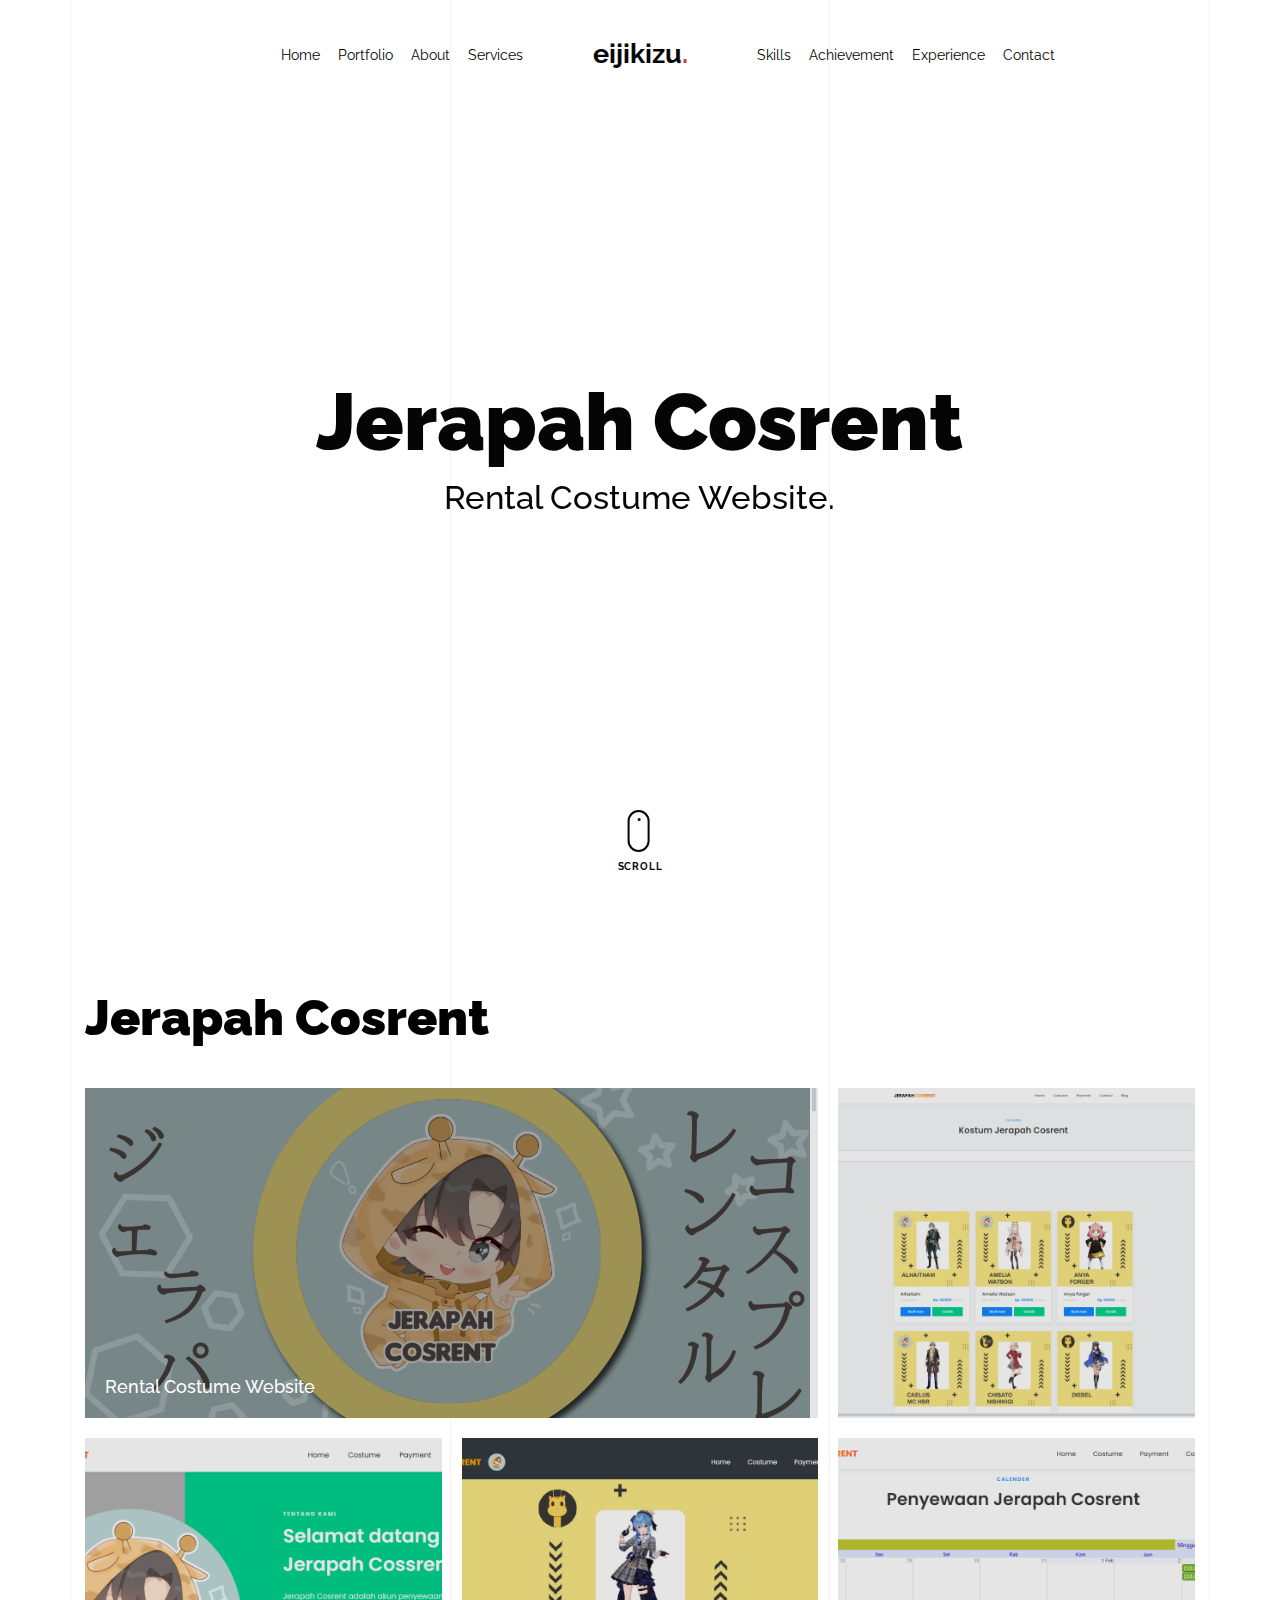
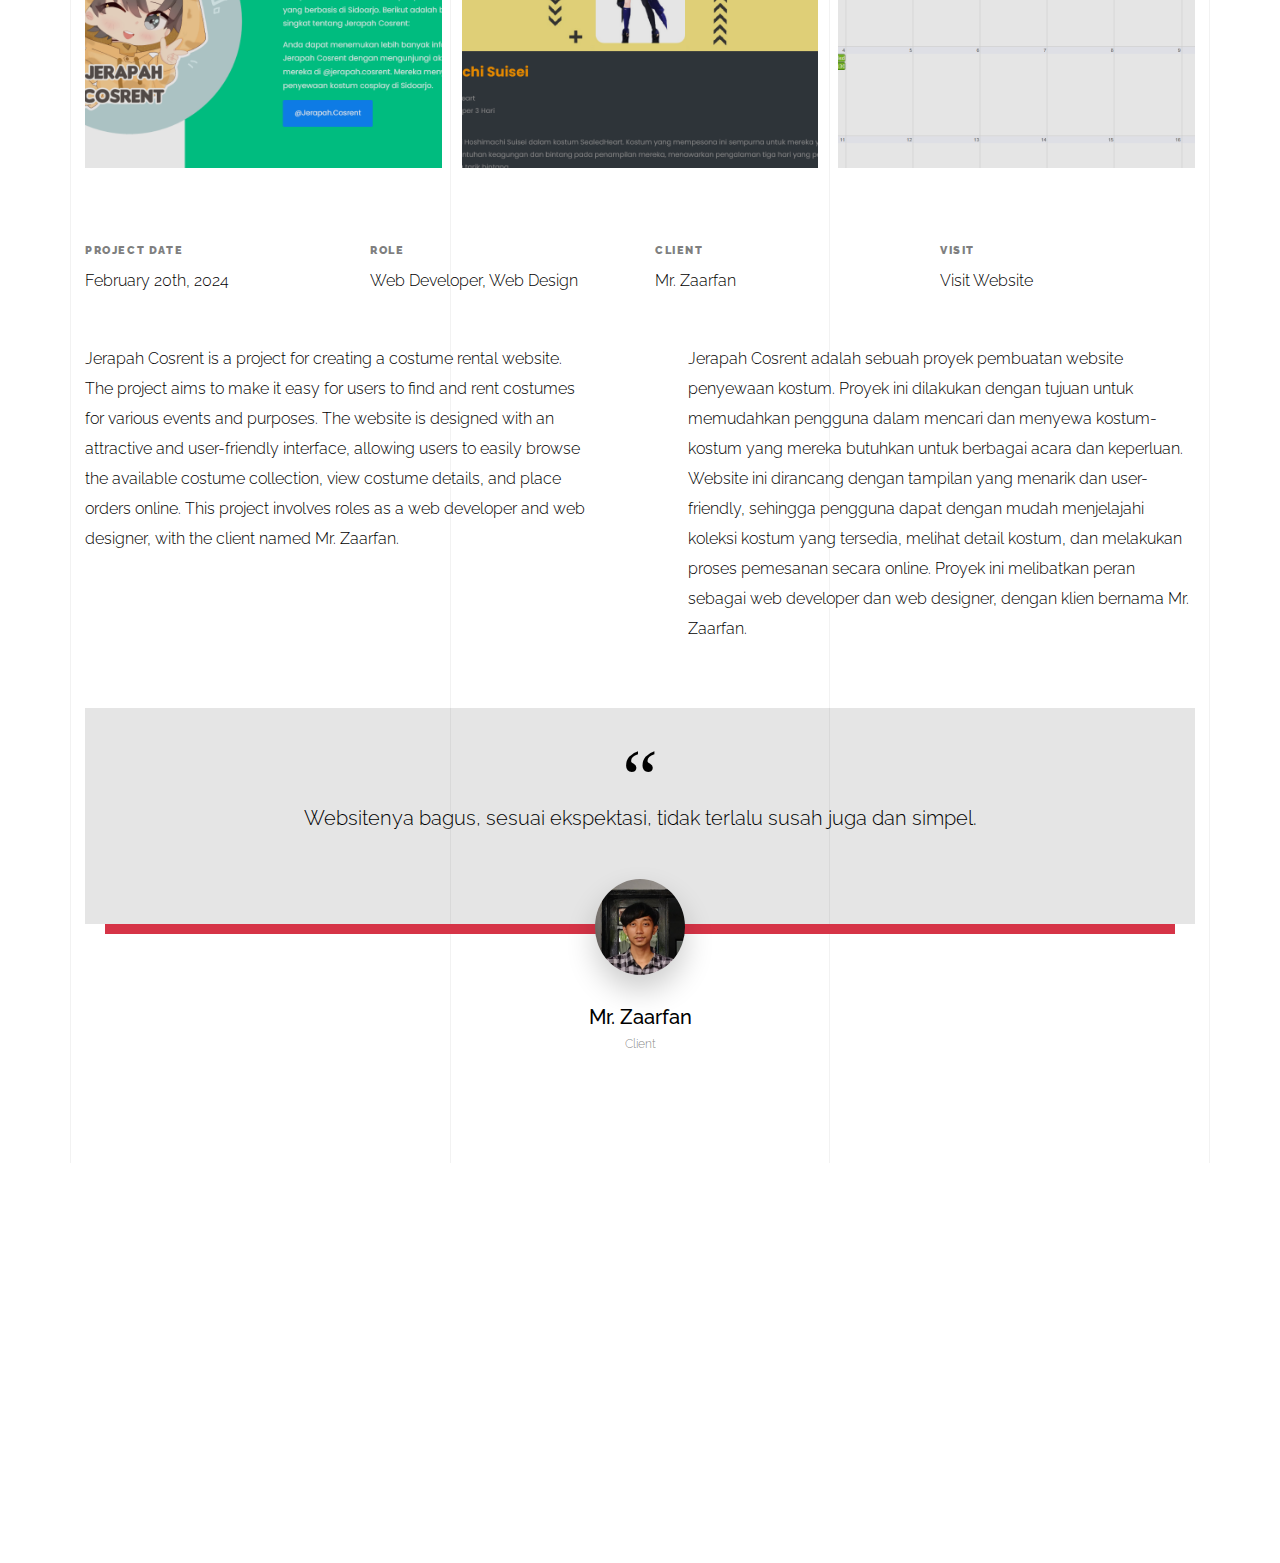
<file: portfolio-detail.html>
<!doctype html>
<html lang="en">

<head>
  <title>eijikizu &mdash; portfolio</title>
  <meta charset="utf-8">
  <meta name="viewport" content="width=device-width, initial-scale=1, shrink-to-fit=no">
  
  <meta name="description" content="A onepage portfolio HTML template by Unslate.co">
  <meta name="keywords" content="html, css, javascript, jquery">
  <meta name="author" content="Unslate.co">

  <link rel="icon" href="images\eijikizu.png" type="image/x-icon">
  <link rel="stylesheet" href="css/vendor/icomoon/style.css">
  <link rel="stylesheet" href="css/vendor/owl.carousel.min.css">
  <link rel="stylesheet" href="css/vendor/aos.css">
  <link rel="stylesheet" href="css/vendor/animate.min.css">
  <link rel="stylesheet" href="css/vendor/bootstrap.min.css">
  <link rel="stylesheet" href="css/vendor/jquery.fancybox.min.css">

  <!-- Theme Style -->
  <link rel="stylesheet" href="css/style.css">

</head>

<body data-spy="scroll" data-target=".site-nav-target" data-offset="200">

  <nav class="unslate_co--site-mobile-menu">
    <div class="close-wrap d-flex">
      <a href="#" class="d-flex ml-auto js-menu-toggle">
        <span class="close-label">Close</span>
        <div class="close-times">
          <span class="bar1"></span>
          <span class="bar2"></span>
        </div>
      </a>
    </div>
    <div class="site-mobile-inner"></div>
  </nav>

  <div class="unslate_co--site-wrap">

    <div class="unslate_co--site-inner">

      <div class="lines-wrap">
          <div class="lines-inner">
            <div class="lines"></div>
          </div>
        </div>
        <!-- END lines -->

      <nav class="unslate_co--site-nav dark site-nav-target">

        <div class="container">

          <div class="row align-items-center justify-content-between text-left">
            <div class="col-md-5 text-right">
              <ul class="site-nav-ul js-clone-nav text-left d-none d-lg-inline-block">
                <li class="has-children">
                  <a href="index.html#home-section" class="nav-link">Home</a>
                  <ul class="dropdown">
                    <li>
                      <a href="index.html">Hero Image BG</a>
                    </li>
                    <li>
                      <a href="index-video.html">Video BG</a>
                    </li>
                    <li>
                      <a href="index-hero-slider.html">Hero Slider</a>
                    </li>
                    <li>
                      <a href="index-sidebar-menu.html">Sidebar Menu</a>
                    </li>
                    <li>
                      <a href="index-right-menu.html">Right Menu</a>
                    </li>
                  </ul>
                </li>
                <li><a href="index.html#portfolio-section" class="nav-link">Portfolio</a></li>
                <li><a href="index.html#about-section" class="nav-link">About</a></li>
                <li><a href="index.html#services-section" class="nav-link">Services</a></li>
              </ul>
            </div>
            <div class="site-logo pos-absolute">
              <a href="index.html" class="unslate_co--site-logo">eijikizu<span>.</span></a>
            </div>
            <div class="col-md-5 text-right text-lg-left">
              <ul class="site-nav-ul js-clone-nav text-left d-none d-lg-inline-block">
                <li><a href="index.html#skills-section" class="nav-link">Skills</a></li>
                <li><a href="index.html#testimonial-section" class="nav-link">Achievement</a></li>
                <li><a href="index.html#journal-section" class="nav-link">Experience</a></li>
                <li><a href="index.html#contact-section" class="nav-link">Contact</a></li>
              </ul>

              <ul class="site-nav-ul-none-onepage text-right d-inline-block d-lg-none">
                <li><a href="#" class="js-menu-toggle">Menu</a></li>
              </ul>

            </div>
          </div>
        </div>

      </nav>
      <!-- END nav -->

      <div class="cover-v1 jarallax" style="" id="home-section">
        <div class="container">
          <div class="row align-items-center">

            <div class="col-md-10 mx-auto text-center">
              <h1 class="heading" data-aos="fade-up">Jerapah Cosrent</h1>
              <h2 class="subheading" data-aos="fade-up" data-aos-delay="100">Rental Costume Website.</h2>
            </div>

          </div>
        </div>

        <!-- dov -->
        <a href="#portfolio-single-section" class="mouse-wrap dark smoothscroll">
          <span class="mouse">
            <span class="scroll"></span>
          </span>
          <span class="mouse-label">Scroll</span>
        </a>

      </div>
      <!-- END .cover-v1 -->

      <div class="container">
        <div class="portfolio-single-wrap unslate_co--section" id="portfolio-single-section">
            <div class="portfolio-single-inner">
              <h2 class="heading-portfolio-single-h2">Jerapah Cosrent</h2>
              
              <div class="row gutter-v4 align-items-stretch mb-5">
                <div class="col-sm-6 col-md-6 col-lg-8 blog-post-entry">

                  <a href="images/web_1.png" class="grid-item blog-item w-100 h-100" data-fancybox="gal" data-caption="Rental Costume Website">
                    <div class="overlay">
                      <div class="portfolio-item-content">
                        <h3>Rental Costume Website</h3>
                      </div>
                    </div>
                    <img src="images/web_1.png" class="lazyload" alt="Image" />
                  </a>


                </div>
                <div class="col-sm-6 col-md-6 col-lg-4 blog-post-entry">
                  <a href="images/web_1a.png" class="grid-item blog-item w-100 h-100" data-fancybox="gal">
                    <div class="overlay"></div>
                    <img src="images/web_1a.png" class="lazyload" alt="Image" />
                  </a>
                </div>


                <div class="col-sm-6 col-md-6 col-lg-4 blog-post-entry">

                  <a href="images/web-1b.png" class="grid-item blog-item w-100 h-100" data-fancybox="gal">
                    <div class="overlay"></div>
                    <img src="images/web-1b.png" class="lazyload" alt="Image" />
                  </a>


                </div>
                <div class="col-sm-6 col-md-6 col-lg-4 blog-post-entry">
                  <a href="images/web-1d.png" class="grid-item blog-item w-100 h-100" data-fancybox="gal">
                    <div class="overlay"></div>
                    <img src="images/web-1d.png" class="lazyload" alt="Image" />
                  </a>
                </div>

                <div class="col-sm-6 col-md-6 col-lg-4 blog-post-entry">
                  <a href="images/web-1e.png" class="grid-item blog-item w-100 h-100" data-fancybox="gal">
                    <div class="overlay"></div>
                    <img src="images/web-1e.png" class="lazyload" alt="Image" />
                  </a>
                </div>


              </div>
              
              <div class="row justify-content-between mb-5">
                <div class="col-12 mb-5">
                  <div class="row">
                    <div class="col-sm-6 col-md-6 col-lg-3">
                      <div class="detail-v1">
                        <span class="detail-label">Project Date</span>
                        <span class="detail-val">February 20th, 2024</span>
                      </div>
                    </div>
                    <div class="col-sm-6 col-md-6 col-lg-3">
                      <div class="detail-v1">
                        <span class="detail-label">Role</span>
                        <span class="detail-val"><a href="#">Web Developer</a>, <a href="#">Web Design</a></span>
                      </div>
                    </div>
                    <div class="col-sm-6 col-md-6 col-lg-3">
                      <div class="detail-v1">
                        <span class="detail-label">Client</span>
                        <span class="detail-val">Mr. Zaarfan</span>
                      </div>
                    </div>
                    <div class="col-sm-6 col-md-6 col-lg-3">
                      <div class="detail-v1">
                        <span class="detail-label">Visit</span>
                        <span class="detail-val"><a href="https://jerapahcosrent.me" target="_blank" rel="noopener noreferrer">Visit Website</a></span>
                      </div>
                    </div>
                  </div>
                </div>
                <div class="col-md-6 pr-md-5">
                  <p>Jerapah Cosrent is a project for creating a costume rental website. The project aims to make it easy for users to find and rent costumes for various events and purposes. The website is designed with an attractive and user-friendly interface, allowing users to easily browse the available costume collection, view costume details, and place orders online. This project involves roles as a web developer and web designer, with the client named Mr. Zaarfan.
                  </p>
                </div>
                <div class="col-md-6 pl-md-5">
                  <p>Jerapah Cosrent adalah sebuah proyek pembuatan website penyewaan kostum. Proyek ini dilakukan dengan tujuan untuk memudahkan pengguna dalam mencari dan menyewa kostum-kostum yang mereka butuhkan untuk berbagai acara dan keperluan. Website ini dirancang dengan tampilan yang menarik dan user-friendly, sehingga pengguna dapat dengan mudah menjelajahi koleksi kostum yang tersedia, melihat detail kostum, dan melakukan proses pemesanan secara online. Proyek ini melibatkan peran sebagai web developer dan web designer, dengan klien bernama Mr. Zaarfan. </p>
                </div>
              </div>

              <div class="row justify-content-center mb-5">
                <div class="col-md-12">
                  <div class="testimonial-v1">
                    <div class="testimonial-inner-bg">
                      <span class="quote">&ldquo;</span>
                      <blockquote>
                        Websitenya bagus, sesuai ekspektasi, tidak terlalu susah juga dan simpel.
                      </blockquote>
                    </div>
                    
                    <div class="testimonial-author-info">
                      <img src="images/client-1.jpg" alt="Image">
                      <h3>Mr. Zaarfan</h3>
                      <span class="d-block position">Client</span>
                    </div>

                  </div>
                </div>
              </div>
              
            </div>
        </div>
      </div>
    </div> 

    <footer class="unslate_co--footer unslate_co--section">
      <div class="container">
        <div class="row justify-content-center">
          <div class="col-md-7">
            
            <div class="footer-site-logo"><a href="#">eijikizu<span>.</span></a></div>

            <ul class="footer-site-social">
              <li><a href="https://www.facebook.com/eijikizu/">Facebook</a></li>
              <li><a href="https://twitter.com/EijiKizu">Twitter</a></li>
              <li><a href="https://www.instagram.com/eijikizu/">Instagram</a></li>
            </ul>

            <p class="site-copyright">
              <small>&copy; 2024 <a href="#">eijikizu  .</small>
            </p>

          </div>
        </div>
      </div>
    </footer>

  </div>

  <!-- Loader -->
  <div id="unslate_co--overlayer"></div>
  <div class="site-loader-wrap">
    <div class="site-loader"></div>
  </div>

  <script src="js/scripts-dist.js"></script>
  <script src="js/main.js"></script>

  <!-- Global site tag (gtag.js) - Google Analytics -->
<script async src="https://www.googletagmanager.com/gtag/js?id=UA-157808202-1"></script>
<script>
  window.dataLayer = window.dataLayer || [];
  function gtag(){dataLayer.push(arguments);}
  gtag('js', new Date());

  gtag('config', 'UA-157808202-1');
</script>

</body>

</html>
</file>
<file: css/vendor/icomoon/style.css>
@font-face {
  font-family: 'icomoon';
  src:  url('fonts/icomoon.eot?10si43');
  src:  url('fonts/icomoon.eot?10si43#iefix') format('embedded-opentype'),
    url('fonts/icomoon.ttf?10si43') format('truetype'),
    url('fonts/icomoon.woff?10si43') format('woff'),
    url('fonts/icomoon.svg?10si43#icomoon') format('svg');
  font-weight: normal;
  font-style: normal;
}

[class^="icon-"], [class*=" icon-"] {
  /* use !important to prevent issues with browser extensions that change fonts */
  font-family: 'icomoon' !important;
  speak: none;
  font-style: normal;
  font-weight: normal;
  font-variant: normal;
  text-transform: none;
  line-height: 1;

  /* Better Font Rendering =========== */
  -webkit-font-smoothing: antialiased;
  -moz-osx-font-smoothing: grayscale;
}

.icon-asterisk:before {
  content: "\f069";
}
.icon-plus:before {
  content: "\f067";
}
.icon-question:before {
  content: "\f128";
}
.icon-minus:before {
  content: "\f068";
}
.icon-glass:before {
  content: "\f000";
}
.icon-music:before {
  content: "\f001";
}
.icon-search:before {
  content: "\f002";
}
.icon-envelope-o:before {
  content: "\f003";
}
.icon-heart:before {
  content: "\f004";
}
.icon-star:before {
  content: "\f005";
}
.icon-star-o:before {
  content: "\f006";
}
.icon-user:before {
  content: "\f007";
}
.icon-film:before {
  content: "\f008";
}
.icon-th-large:before {
  content: "\f009";
}
.icon-th:before {
  content: "\f00a";
}
.icon-th-list:before {
  content: "\f00b";
}
.icon-check:before {
  content: "\f00c";
}
.icon-close:before {
  content: "\f00d";
}
.icon-remove:before {
  content: "\f00d";
}
.icon-times:before {
  content: "\f00d";
}
.icon-search-plus:before {
  content: "\f00e";
}
.icon-search-minus:before {
  content: "\f010";
}
.icon-power-off:before {
  content: "\f011";
}
.icon-signal:before {
  content: "\f012";
}
.icon-cog:before {
  content: "\f013";
}
.icon-gear:before {
  content: "\f013";
}
.icon-trash-o:before {
  content: "\f014";
}
.icon-home:before {
  content: "\f015";
}
.icon-file-o:before {
  content: "\f016";
}
.icon-clock-o:before {
  content: "\f017";
}
.icon-road:before {
  content: "\f018";
}
.icon-download:before {
  content: "\f019";
}
.icon-arrow-circle-o-down:before {
  content: "\f01a";
}
.icon-arrow-circle-o-up:before {
  content: "\f01b";
}
.icon-inbox:before {
  content: "\f01c";
}
.icon-play-circle-o:before {
  content: "\f01d";
}
.icon-repeat:before {
  content: "\f01e";
}
.icon-rotate-right:before {
  content: "\f01e";
}
.icon-refresh:before {
  content: "\f021";
}
.icon-list-alt:before {
  content: "\f022";
}
.icon-lock:before {
  content: "\f023";
}
.icon-flag:before {
  content: "\f024";
}
.icon-headphones:before {
  content: "\f025";
}
.icon-volume-off:before {
  content: "\f026";
}
.icon-volume-down:before {
  content: "\f027";
}
.icon-volume-up:before {
  content: "\f028";
}
.icon-qrcode:before {
  content: "\f029";
}
.icon-barcode:before {
  content: "\f02a";
}
.icon-tag:before {
  content: "\f02b";
}
.icon-tags:before {
  content: "\f02c";
}
.icon-book:before {
  content: "\f02d";
}
.icon-bookmark:before {
  content: "\f02e";
}
.icon-print:before {
  content: "\f02f";
}
.icon-camera:before {
  content: "\f030";
}
.icon-font:before {
  content: "\f031";
}
.icon-bold:before {
  content: "\f032";
}
.icon-italic:before {
  content: "\f033";
}
.icon-text-height:before {
  content: "\f034";
}
.icon-text-width:before {
  content: "\f035";
}
.icon-align-left:before {
  content: "\f036";
}
.icon-align-center:before {
  content: "\f037";
}
.icon-align-right:before {
  content: "\f038";
}
.icon-align-justify:before {
  content: "\f039";
}
.icon-list:before {
  content: "\f03a";
}
.icon-dedent:before {
  content: "\f03b";
}
.icon-outdent:before {
  content: "\f03b";
}
.icon-indent:before {
  content: "\f03c";
}
.icon-video-camera:before {
  content: "\f03d";
}
.icon-image:before {
  content: "\f03e";
}
.icon-photo:before {
  content: "\f03e";
}
.icon-picture-o:before {
  content: "\f03e";
}
.icon-pencil:before {
  content: "\f040";
}
.icon-map-marker:before {
  content: "\f041";
}
.icon-adjust:before {
  content: "\f042";
}
.icon-tint:before {
  content: "\f043";
}
.icon-edit:before {
  content: "\f044";
}
.icon-pencil-square-o:before {
  content: "\f044";
}
.icon-share-square-o:before {
  content: "\f045";
}
.icon-check-square-o:before {
  content: "\f046";
}
.icon-arrows:before {
  content: "\f047";
}
.icon-step-backward:before {
  content: "\f048";
}
.icon-fast-backward:before {
  content: "\f049";
}
.icon-backward:before {
  content: "\f04a";
}
.icon-play:before {
  content: "\f04b";
}
.icon-pause:before {
  content: "\f04c";
}
.icon-stop:before {
  content: "\f04d";
}
.icon-forward:before {
  content: "\f04e";
}
.icon-fast-forward:before {
  content: "\f050";
}
.icon-step-forward:before {
  content: "\f051";
}
.icon-eject:before {
  content: "\f052";
}
.icon-chevron-left:before {
  content: "\f053";
}
.icon-chevron-right:before {
  content: "\f054";
}
.icon-plus-circle:before {
  content: "\f055";
}
.icon-minus-circle:before {
  content: "\f056";
}
.icon-times-circle:before {
  content: "\f057";
}
.icon-check-circle:before {
  content: "\f058";
}
.icon-question-circle:before {
  content: "\f059";
}
.icon-info-circle:before {
  content: "\f05a";
}
.icon-crosshairs:before {
  content: "\f05b";
}
.icon-times-circle-o:before {
  content: "\f05c";
}
.icon-check-circle-o:before {
  content: "\f05d";
}
.icon-ban:before {
  content: "\f05e";
}
.icon-arrow-left:before {
  content: "\f060";
}
.icon-arrow-right:before {
  content: "\f061";
}
.icon-arrow-up:before {
  content: "\f062";
}
.icon-arrow-down:before {
  content: "\f063";
}
.icon-mail-forward:before {
  content: "\f064";
}
.icon-share:before {
  content: "\f064";
}
.icon-expand:before {
  content: "\f065";
}
.icon-compress:before {
  content: "\f066";
}
.icon-exclamation-circle:before {
  content: "\f06a";
}
.icon-gift:before {
  content: "\f06b";
}
.icon-leaf:before {
  content: "\f06c";
}
.icon-fire:before {
  content: "\f06d";
}
.icon-eye:before {
  content: "\f06e";
}
.icon-eye-slash:before {
  content: "\f070";
}
.icon-exclamation-triangle:before {
  content: "\f071";
}
.icon-warning:before {
  content: "\f071";
}
.icon-plane:before {
  content: "\f072";
}
.icon-calendar:before {
  content: "\f073";
}
.icon-random:before {
  content: "\f074";
}
.icon-comment:before {
  content: "\f075";
}
.icon-magnet:before {
  content: "\f076";
}
.icon-chevron-up:before {
  content: "\f077";
}
.icon-chevron-down:before {
  content: "\f078";
}
.icon-retweet:before {
  content: "\f079";
}
.icon-shopping-cart:before {
  content: "\f07a";
}
.icon-folder:before {
  content: "\f07b";
}
.icon-folder-open:before {
  content: "\f07c";
}
.icon-arrows-v:before {
  content: "\f07d";
}
.icon-arrows-h:before {
  content: "\f07e";
}
.icon-bar-chart:before {
  content: "\f080";
}
.icon-bar-chart-o:before {
  content: "\f080";
}
.icon-twitter-square:before {
  content: "\f081";
}
.icon-facebook-square:before {
  content: "\f082";
}
.icon-camera-retro:before {
  content: "\f083";
}
.icon-key:before {
  content: "\f084";
}
.icon-cogs:before {
  content: "\f085";
}
.icon-gears:before {
  content: "\f085";
}
.icon-comments:before {
  content: "\f086";
}
.icon-thumbs-o-up:before {
  content: "\f087";
}
.icon-thumbs-o-down:before {
  content: "\f088";
}
.icon-star-half:before {
  content: "\f089";
}
.icon-heart-o:before {
  content: "\f08a";
}
.icon-sign-out:before {
  content: "\f08b";
}
.icon-linkedin-square:before {
  content: "\f08c";
}
.icon-thumb-tack:before {
  content: "\f08d";
}
.icon-external-link:before {
  content: "\f08e";
}
.icon-sign-in:before {
  content: "\f090";
}
.icon-trophy:before {
  content: "\f091";
}
.icon-github-square:before {
  content: "\f092";
}
.icon-upload:before {
  content: "\f093";
}
.icon-lemon-o:before {
  content: "\f094";
}
.icon-phone:before {
  content: "\f095";
}
.icon-square-o:before {
  content: "\f096";
}
.icon-bookmark-o:before {
  content: "\f097";
}
.icon-phone-square:before {
  content: "\f098";
}
.icon-twitter:before {
  content: "\f099";
}
.icon-facebook:before {
  content: "\f09a";
}
.icon-facebook-f:before {
  content: "\f09a";
}
.icon-github:before {
  content: "\f09b";
}
.icon-unlock:before {
  content: "\f09c";
}
.icon-credit-card:before {
  content: "\f09d";
}
.icon-feed:before {
  content: "\f09e";
}
.icon-rss:before {
  content: "\f09e";
}
.icon-hdd-o:before {
  content: "\f0a0";
}
.icon-bullhorn:before {
  content: "\f0a1";
}
.icon-bell-o:before {
  content: "\f0a2";
}
.icon-certificate:before {
  content: "\f0a3";
}
.icon-hand-o-right:before {
  content: "\f0a4";
}
.icon-hand-o-left:before {
  content: "\f0a5";
}
.icon-hand-o-up:before {
  content: "\f0a6";
}
.icon-hand-o-down:before {
  content: "\f0a7";
}
.icon-arrow-circle-left:before {
  content: "\f0a8";
}
.icon-arrow-circle-right:before {
  content: "\f0a9";
}
.icon-arrow-circle-up:before {
  content: "\f0aa";
}
.icon-arrow-circle-down:before {
  content: "\f0ab";
}
.icon-globe:before {
  content: "\f0ac";
}
.icon-wrench:before {
  content: "\f0ad";
}
.icon-tasks:before {
  content: "\f0ae";
}
.icon-filter:before {
  content: "\f0b0";
}
.icon-briefcase:before {
  content: "\f0b1";
}
.icon-arrows-alt:before {
  content: "\f0b2";
}
.icon-group:before {
  content: "\f0c0";
}
.icon-users:before {
  content: "\f0c0";
}
.icon-chain:before {
  content: "\f0c1";
}
.icon-link:before {
  content: "\f0c1";
}
.icon-cloud:before {
  content: "\f0c2";
}
.icon-flask:before {
  content: "\f0c3";
}
.icon-cut:before {
  content: "\f0c4";
}
.icon-scissors:before {
  content: "\f0c4";
}
.icon-copy:before {
  content: "\f0c5";
}
.icon-files-o:before {
  content: "\f0c5";
}
.icon-paperclip:before {
  content: "\f0c6";
}
.icon-floppy-o:before {
  content: "\f0c7";
}
.icon-save:before {
  content: "\f0c7";
}
.icon-square:before {
  content: "\f0c8";
}
.icon-bars:before {
  content: "\f0c9";
}
.icon-navicon:before {
  content: "\f0c9";
}
.icon-reorder:before {
  content: "\f0c9";
}
.icon-list-ul:before {
  content: "\f0ca";
}
.icon-list-ol:before {
  content: "\f0cb";
}
.icon-strikethrough:before {
  content: "\f0cc";
}
.icon-underline:before {
  content: "\f0cd";
}
.icon-table:before {
  content: "\f0ce";
}
.icon-magic:before {
  content: "\f0d0";
}
.icon-truck:before {
  content: "\f0d1";
}
.icon-pinterest:before {
  content: "\f0d2";
}
.icon-pinterest-square:before {
  content: "\f0d3";
}
.icon-google-plus-square:before {
  content: "\f0d4";
}
.icon-google-plus:before {
  content: "\f0d5";
}
.icon-money:before {
  content: "\f0d6";
}
.icon-caret-down:before {
  content: "\f0d7";
}
.icon-caret-up:before {
  content: "\f0d8";
}
.icon-caret-left:before {
  content: "\f0d9";
}
.icon-caret-right:before {
  content: "\f0da";
}
.icon-columns:before {
  content: "\f0db";
}
.icon-sort:before {
  content: "\f0dc";
}
.icon-unsorted:before {
  content: "\f0dc";
}
.icon-sort-desc:before {
  content: "\f0dd";
}
.icon-sort-down:before {
  content: "\f0dd";
}
.icon-sort-asc:before {
  content: "\f0de";
}
.icon-sort-up:before {
  content: "\f0de";
}
.icon-envelope:before {
  content: "\f0e0";
}
.icon-linkedin:before {
  content: "\f0e1";
}
.icon-rotate-left:before {
  content: "\f0e2";
}
.icon-undo:before {
  content: "\f0e2";
}
.icon-gavel:before {
  content: "\f0e3";
}
.icon-legal:before {
  content: "\f0e3";
}
.icon-dashboard:before {
  content: "\f0e4";
}
.icon-tachometer:before {
  content: "\f0e4";
}
.icon-comment-o:before {
  content: "\f0e5";
}
.icon-comments-o:before {
  content: "\f0e6";
}
.icon-bolt:before {
  content: "\f0e7";
}
.icon-flash:before {
  content: "\f0e7";
}
.icon-sitemap:before {
  content: "\f0e8";
}
.icon-umbrella:before {
  content: "\f0e9";
}
.icon-clipboard:before {
  content: "\f0ea";
}
.icon-paste:before {
  content: "\f0ea";
}
.icon-lightbulb-o:before {
  content: "\f0eb";
}
.icon-exchange:before {
  content: "\f0ec";
}
.icon-cloud-download:before {
  content: "\f0ed";
}
.icon-cloud-upload:before {
  content: "\f0ee";
}
.icon-user-md:before {
  content: "\f0f0";
}
.icon-stethoscope:before {
  content: "\f0f1";
}
.icon-suitcase:before {
  content: "\f0f2";
}
.icon-bell:before {
  content: "\f0f3";
}
.icon-coffee:before {
  content: "\f0f4";
}
.icon-cutlery:before {
  content: "\f0f5";
}
.icon-file-text-o:before {
  content: "\f0f6";
}
.icon-building-o:before {
  content: "\f0f7";
}
.icon-hospital-o:before {
  content: "\f0f8";
}
.icon-ambulance:before {
  content: "\f0f9";
}
.icon-medkit:before {
  content: "\f0fa";
}
.icon-fighter-jet:before {
  content: "\f0fb";
}
.icon-beer:before {
  content: "\f0fc";
}
.icon-h-square:before {
  content: "\f0fd";
}
.icon-plus-square:before {
  content: "\f0fe";
}
.icon-angle-double-left:before {
  content: "\f100";
}
.icon-angle-double-right:before {
  content: "\f101";
}
.icon-angle-double-up:before {
  content: "\f102";
}
.icon-angle-double-down:before {
  content: "\f103";
}
.icon-angle-left:before {
  content: "\f104";
}
.icon-angle-right:before {
  content: "\f105";
}
.icon-angle-up:before {
  content: "\f106";
}
.icon-angle-down:before {
  content: "\f107";
}
.icon-desktop:before {
  content: "\f108";
}
.icon-laptop:before {
  content: "\f109";
}
.icon-tablet:before {
  content: "\f10a";
}
.icon-mobile:before {
  content: "\f10b";
}
.icon-mobile-phone:before {
  content: "\f10b";
}
.icon-circle-o:before {
  content: "\f10c";
}
.icon-quote-left:before {
  content: "\f10d";
}
.icon-quote-right:before {
  content: "\f10e";
}
.icon-spinner:before {
  content: "\f110";
}
.icon-circle:before {
  content: "\f111";
}
.icon-mail-reply:before {
  content: "\f112";
}
.icon-reply:before {
  content: "\f112";
}
.icon-github-alt:before {
  content: "\f113";
}
.icon-folder-o:before {
  content: "\f114";
}
.icon-folder-open-o:before {
  content: "\f115";
}
.icon-smile-o:before {
  content: "\f118";
}
.icon-frown-o:before {
  content: "\f119";
}
.icon-meh-o:before {
  content: "\f11a";
}
.icon-gamepad:before {
  content: "\f11b";
}
.icon-keyboard-o:before {
  content: "\f11c";
}
.icon-flag-o:before {
  content: "\f11d";
}
.icon-flag-checkered:before {
  content: "\f11e";
}
.icon-terminal:before {
  content: "\f120";
}
.icon-code:before {
  content: "\f121";
}
.icon-mail-reply-all:before {
  content: "\f122";
}
.icon-reply-all:before {
  content: "\f122";
}
.icon-star-half-empty:before {
  content: "\f123";
}
.icon-star-half-full:before {
  content: "\f123";
}
.icon-star-half-o:before {
  content: "\f123";
}
.icon-location-arrow:before {
  content: "\f124";
}
.icon-crop:before {
  content: "\f125";
}
.icon-code-fork:before {
  content: "\f126";
}
.icon-chain-broken:before {
  content: "\f127";
}
.icon-unlink:before {
  content: "\f127";
}
.icon-info:before {
  content: "\f129";
}
.icon-exclamation:before {
  content: "\f12a";
}
.icon-superscript:before {
  content: "\f12b";
}
.icon-subscript:before {
  content: "\f12c";
}
.icon-eraser:before {
  content: "\f12d";
}
.icon-puzzle-piece:before {
  content: "\f12e";
}
.icon-microphone:before {
  content: "\f130";
}
.icon-microphone-slash:before {
  content: "\f131";
}
.icon-shield:before {
  content: "\f132";
}
.icon-calendar-o:before {
  content: "\f133";
}
.icon-fire-extinguisher:before {
  content: "\f134";
}
.icon-rocket:before {
  content: "\f135";
}
.icon-maxcdn:before {
  content: "\f136";
}
.icon-chevron-circle-left:before {
  content: "\f137";
}
.icon-chevron-circle-right:before {
  content: "\f138";
}
.icon-chevron-circle-up:before {
  content: "\f139";
}
.icon-chevron-circle-down:before {
  content: "\f13a";
}
.icon-html5:before {
  content: "\f13b";
}
.icon-css3:before {
  content: "\f13c";
}
.icon-anchor:before {
  content: "\f13d";
}
.icon-unlock-alt:before {
  content: "\f13e";
}
.icon-bullseye:before {
  content: "\f140";
}
.icon-ellipsis-h:before {
  content: "\f141";
}
.icon-ellipsis-v:before {
  content: "\f142";
}
.icon-rss-square:before {
  content: "\f143";
}
.icon-play-circle:before {
  content: "\f144";
}
.icon-ticket:before {
  content: "\f145";
}
.icon-minus-square:before {
  content: "\f146";
}
.icon-minus-square-o:before {
  content: "\f147";
}
.icon-level-up:before {
  content: "\f148";
}
.icon-level-down:before {
  content: "\f149";
}
.icon-check-square:before {
  content: "\f14a";
}
.icon-pencil-square:before {
  content: "\f14b";
}
.icon-external-link-square:before {
  content: "\f14c";
}
.icon-share-square:before {
  content: "\f14d";
}
.icon-compass:before {
  content: "\f14e";
}
.icon-caret-square-o-down:before {
  content: "\f150";
}
.icon-toggle-down:before {
  content: "\f150";
}
.icon-caret-square-o-up:before {
  content: "\f151";
}
.icon-toggle-up:before {
  content: "\f151";
}
.icon-caret-square-o-right:before {
  content: "\f152";
}
.icon-toggle-right:before {
  content: "\f152";
}
.icon-eur:before {
  content: "\f153";
}
.icon-euro:before {
  content: "\f153";
}
.icon-gbp:before {
  content: "\f154";
}
.icon-dollar:before {
  content: "\f155";
}
.icon-usd:before {
  content: "\f155";
}
.icon-inr:before {
  content: "\f156";
}
.icon-rupee:before {
  content: "\f156";
}
.icon-cny:before {
  content: "\f157";
}
.icon-jpy:before {
  content: "\f157";
}
.icon-rmb:before {
  content: "\f157";
}
.icon-yen:before {
  content: "\f157";
}
.icon-rouble:before {
  content: "\f158";
}
.icon-rub:before {
  content: "\f158";
}
.icon-ruble:before {
  content: "\f158";
}
.icon-krw:before {
  content: "\f159";
}
.icon-won:before {
  content: "\f159";
}
.icon-bitcoin:before {
  content: "\f15a";
}
.icon-btc:before {
  content: "\f15a";
}
.icon-file:before {
  content: "\f15b";
}
.icon-file-text:before {
  content: "\f15c";
}
.icon-sort-alpha-asc:before {
  content: "\f15d";
}
.icon-sort-alpha-desc:before {
  content: "\f15e";
}
.icon-sort-amount-asc:before {
  content: "\f160";
}
.icon-sort-amount-desc:before {
  content: "\f161";
}
.icon-sort-numeric-asc:before {
  content: "\f162";
}
.icon-sort-numeric-desc:before {
  content: "\f163";
}
.icon-thumbs-up:before {
  content: "\f164";
}
.icon-thumbs-down:before {
  content: "\f165";
}
.icon-youtube-square:before {
  content: "\f166";
}
.icon-youtube:before {
  content: "\f167";
}
.icon-xing:before {
  content: "\f168";
}
.icon-xing-square:before {
  content: "\f169";
}
.icon-youtube-play:before {
  content: "\f16a";
}
.icon-dropbox:before {
  content: "\f16b";
}
.icon-stack-overflow:before {
  content: "\f16c";
}
.icon-instagram:before {
  content: "\f16d";
}
.icon-flickr:before {
  content: "\f16e";
}
.icon-adn:before {
  content: "\f170";
}
.icon-bitbucket:before {
  content: "\f171";
}
.icon-bitbucket-square:before {
  content: "\f172";
}
.icon-tumblr:before {
  content: "\f173";
}
.icon-tumblr-square:before {
  content: "\f174";
}
.icon-long-arrow-down:before {
  content: "\f175";
}
.icon-long-arrow-up:before {
  content: "\f176";
}
.icon-long-arrow-left:before {
  content: "\f177";
}
.icon-long-arrow-right:before {
  content: "\f178";
}
.icon-apple:before {
  content: "\f179";
}
.icon-windows:before {
  content: "\f17a";
}
.icon-android:before {
  content: "\f17b";
}
.icon-linux:before {
  content: "\f17c";
}
.icon-dribbble:before {
  content: "\f17d";
}
.icon-skype:before {
  content: "\f17e";
}
.icon-foursquare:before {
  content: "\f180";
}
.icon-trello:before {
  content: "\f181";
}
.icon-female:before {
  content: "\f182";
}
.icon-male:before {
  content: "\f183";
}
.icon-gittip:before {
  content: "\f184";
}
.icon-gratipay:before {
  content: "\f184";
}
.icon-sun-o:before {
  content: "\f185";
}
.icon-moon-o:before {
  content: "\f186";
}
.icon-archive:before {
  content: "\f187";
}
.icon-bug:before {
  content: "\f188";
}
.icon-vk:before {
  content: "\f189";
}
.icon-weibo:before {
  content: "\f18a";
}
.icon-renren:before {
  content: "\f18b";
}
.icon-pagelines:before {
  content: "\f18c";
}
.icon-stack-exchange:before {
  content: "\f18d";
}
.icon-arrow-circle-o-right:before {
  content: "\f18e";
}
.icon-arrow-circle-o-left:before {
  content: "\f190";
}
.icon-caret-square-o-left:before {
  content: "\f191";
}
.icon-toggle-left:before {
  content: "\f191";
}
.icon-dot-circle-o:before {
  content: "\f192";
}
.icon-wheelchair:before {
  content: "\f193";
}
.icon-vimeo-square:before {
  content: "\f194";
}
.icon-try:before {
  content: "\f195";
}
.icon-turkish-lira:before {
  content: "\f195";
}
.icon-plus-square-o:before {
  content: "\f196";
}
.icon-space-shuttle:before {
  content: "\f197";
}
.icon-slack:before {
  content: "\f198";
}
.icon-envelope-square:before {
  content: "\f199";
}
.icon-wordpress:before {
  content: "\f19a";
}
.icon-openid:before {
  content: "\f19b";
}
.icon-bank:before {
  content: "\f19c";
}
.icon-institution:before {
  content: "\f19c";
}
.icon-university:before {
  content: "\f19c";
}
.icon-graduation-cap:before {
  content: "\f19d";
}
.icon-mortar-board:before {
  content: "\f19d";
}
.icon-yahoo:before {
  content: "\f19e";
}
.icon-google:before {
  content: "\f1a0";
}
.icon-reddit:before {
  content: "\f1a1";
}
.icon-reddit-square:before {
  content: "\f1a2";
}
.icon-stumbleupon-circle:before {
  content: "\f1a3";
}
.icon-stumbleupon:before {
  content: "\f1a4";
}
.icon-delicious:before {
  content: "\f1a5";
}
.icon-digg:before {
  content: "\f1a6";
}
.icon-pied-piper-pp:before {
  content: "\f1a7";
}
.icon-pied-piper-alt:before {
  content: "\f1a8";
}
.icon-drupal:before {
  content: "\f1a9";
}
.icon-joomla:before {
  content: "\f1aa";
}
.icon-language:before {
  content: "\f1ab";
}
.icon-fax:before {
  content: "\f1ac";
}
.icon-building:before {
  content: "\f1ad";
}
.icon-child:before {
  content: "\f1ae";
}
.icon-paw:before {
  content: "\f1b0";
}
.icon-spoon:before {
  content: "\f1b1";
}
.icon-cube:before {
  content: "\f1b2";
}
.icon-cubes:before {
  content: "\f1b3";
}
.icon-behance:before {
  content: "\f1b4";
}
.icon-behance-square:before {
  content: "\f1b5";
}
.icon-steam:before {
  content: "\f1b6";
}
.icon-steam-square:before {
  content: "\f1b7";
}
.icon-recycle:before {
  content: "\f1b8";
}
.icon-automobile:before {
  content: "\f1b9";
}
.icon-car:before {
  content: "\f1b9";
}
.icon-cab:before {
  content: "\f1ba";
}
.icon-taxi:before {
  content: "\f1ba";
}
.icon-tree:before {
  content: "\f1bb";
}
.icon-spotify:before {
  content: "\f1bc";
}
.icon-deviantart:before {
  content: "\f1bd";
}
.icon-soundcloud:before {
  content: "\f1be";
}
.icon-database:before {
  content: "\f1c0";
}
.icon-file-pdf-o:before {
  content: "\f1c1";
}
.icon-file-word-o:before {
  content: "\f1c2";
}
.icon-file-excel-o:before {
  content: "\f1c3";
}
.icon-file-powerpoint-o:before {
  content: "\f1c4";
}
.icon-file-image-o:before {
  content: "\f1c5";
}
.icon-file-photo-o:before {
  content: "\f1c5";
}
.icon-file-picture-o:before {
  content: "\f1c5";
}
.icon-file-archive-o:before {
  content: "\f1c6";
}
.icon-file-zip-o:before {
  content: "\f1c6";
}
.icon-file-audio-o:before {
  content: "\f1c7";
}
.icon-file-sound-o:before {
  content: "\f1c7";
}
.icon-file-movie-o:before {
  content: "\f1c8";
}
.icon-file-video-o:before {
  content: "\f1c8";
}
.icon-file-code-o:before {
  content: "\f1c9";
}
.icon-vine:before {
  content: "\f1ca";
}
.icon-codepen:before {
  content: "\f1cb";
}
.icon-jsfiddle:before {
  content: "\f1cc";
}
.icon-life-bouy:before {
  content: "\f1cd";
}
.icon-life-buoy:before {
  content: "\f1cd";
}
.icon-life-ring:before {
  content: "\f1cd";
}
.icon-life-saver:before {
  content: "\f1cd";
}
.icon-support:before {
  content: "\f1cd";
}
.icon-circle-o-notch:before {
  content: "\f1ce";
}
.icon-ra:before {
  content: "\f1d0";
}
.icon-rebel:before {
  content: "\f1d0";
}
.icon-resistance:before {
  content: "\f1d0";
}
.icon-empire:before {
  content: "\f1d1";
}
.icon-ge:before {
  content: "\f1d1";
}
.icon-git-square:before {
  content: "\f1d2";
}
.icon-git:before {
  content: "\f1d3";
}
.icon-hacker-news:before {
  content: "\f1d4";
}
.icon-y-combinator-square:before {
  content: "\f1d4";
}
.icon-yc-square:before {
  content: "\f1d4";
}
.icon-tencent-weibo:before {
  content: "\f1d5";
}
.icon-qq:before {
  content: "\f1d6";
}
.icon-wechat:before {
  content: "\f1d7";
}
.icon-weixin:before {
  content: "\f1d7";
}
.icon-paper-plane:before {
  content: "\f1d8";
}
.icon-send:before {
  content: "\f1d8";
}
.icon-paper-plane-o:before {
  content: "\f1d9";
}
.icon-send-o:before {
  content: "\f1d9";
}
.icon-history:before {
  content: "\f1da";
}
.icon-circle-thin:before {
  content: "\f1db";
}
.icon-header:before {
  content: "\f1dc";
}
.icon-paragraph:before {
  content: "\f1dd";
}
.icon-sliders:before {
  content: "\f1de";
}
.icon-share-alt:before {
  content: "\f1e0";
}
.icon-share-alt-square:before {
  content: "\f1e1";
}
.icon-bomb:before {
  content: "\f1e2";
}
.icon-futbol-o:before {
  content: "\f1e3";
}
.icon-soccer-ball-o:before {
  content: "\f1e3";
}
.icon-tty:before {
  content: "\f1e4";
}
.icon-binoculars:before {
  content: "\f1e5";
}
.icon-plug:before {
  content: "\f1e6";
}
.icon-slideshare:before {
  content: "\f1e7";
}
.icon-twitch:before {
  content: "\f1e8";
}
.icon-yelp:before {
  content: "\f1e9";
}
.icon-newspaper-o:before {
  content: "\f1ea";
}
.icon-wifi:before {
  content: "\f1eb";
}
.icon-calculator:before {
  content: "\f1ec";
}
.icon-paypal:before {
  content: "\f1ed";
}
.icon-google-wallet:before {
  content: "\f1ee";
}
.icon-cc-visa:before {
  content: "\f1f0";
}
.icon-cc-mastercard:before {
  content: "\f1f1";
}
.icon-cc-discover:before {
  content: "\f1f2";
}
.icon-cc-amex:before {
  content: "\f1f3";
}
.icon-cc-paypal:before {
  content: "\f1f4";
}
.icon-cc-stripe:before {
  content: "\f1f5";
}
.icon-bell-slash:before {
  content: "\f1f6";
}
.icon-bell-slash-o:before {
  content: "\f1f7";
}
.icon-trash:before {
  content: "\f1f8";
}
.icon-copyright:before {
  content: "\f1f9";
}
.icon-at:before {
  content: "\f1fa";
}
.icon-eyedropper:before {
  content: "\f1fb";
}
.icon-paint-brush:before {
  content: "\f1fc";
}
.icon-birthday-cake:before {
  content: "\f1fd";
}
.icon-area-chart:before {
  content: "\f1fe";
}
.icon-pie-chart:before {
  content: "\f200";
}
.icon-line-chart:before {
  content: "\f201";
}
.icon-lastfm:before {
  content: "\f202";
}
.icon-lastfm-square:before {
  content: "\f203";
}
.icon-toggle-off:before {
  content: "\f204";
}
.icon-toggle-on:before {
  content: "\f205";
}
.icon-bicycle:before {
  content: "\f206";
}
.icon-bus:before {
  content: "\f207";
}
.icon-ioxhost:before {
  content: "\f208";
}
.icon-angellist:before {
  content: "\f209";
}
.icon-cc:before {
  content: "\f20a";
}
.icon-ils:before {
  content: "\f20b";
}
.icon-shekel:before {
  content: "\f20b";
}
.icon-sheqel:before {
  content: "\f20b";
}
.icon-meanpath:before {
  content: "\f20c";
}
.icon-buysellads:before {
  content: "\f20d";
}
.icon-connectdevelop:before {
  content: "\f20e";
}
.icon-dashcube:before {
  content: "\f210";
}
.icon-forumbee:before {
  content: "\f211";
}
.icon-leanpub:before {
  content: "\f212";
}
.icon-sellsy:before {
  content: "\f213";
}
.icon-shirtsinbulk:before {
  content: "\f214";
}
.icon-simplybuilt:before {
  content: "\f215";
}
.icon-skyatlas:before {
  content: "\f216";
}
.icon-cart-plus:before {
  content: "\f217";
}
.icon-cart-arrow-down:before {
  content: "\f218";
}
.icon-diamond:before {
  content: "\f219";
}
.icon-ship:before {
  content: "\f21a";
}
.icon-user-secret:before {
  content: "\f21b";
}
.icon-motorcycle:before {
  content: "\f21c";
}
.icon-street-view:before {
  content: "\f21d";
}
.icon-heartbeat:before {
  content: "\f21e";
}
.icon-venus:before {
  content: "\f221";
}
.icon-mars:before {
  content: "\f222";
}
.icon-mercury:before {
  content: "\f223";
}
.icon-intersex:before {
  content: "\f224";
}
.icon-transgender:before {
  content: "\f224";
}
.icon-transgender-alt:before {
  content: "\f225";
}
.icon-venus-double:before {
  content: "\f226";
}
.icon-mars-double:before {
  content: "\f227";
}
.icon-venus-mars:before {
  content: "\f228";
}
.icon-mars-stroke:before {
  content: "\f229";
}
.icon-mars-stroke-v:before {
  content: "\f22a";
}
.icon-mars-stroke-h:before {
  content: "\f22b";
}
.icon-neuter:before {
  content: "\f22c";
}
.icon-genderless:before {
  content: "\f22d";
}
.icon-facebook-official:before {
  content: "\f230";
}
.icon-pinterest-p:before {
  content: "\f231";
}
.icon-whatsapp:before {
  content: "\f232";
}
.icon-server:before {
  content: "\f233";
}
.icon-user-plus:before {
  content: "\f234";
}
.icon-user-times:before {
  content: "\f235";
}
.icon-bed:before {
  content: "\f236";
}
.icon-hotel:before {
  content: "\f236";
}
.icon-viacoin:before {
  content: "\f237";
}
.icon-train:before {
  content: "\f238";
}
.icon-subway:before {
  content: "\f239";
}
.icon-medium:before {
  content: "\f23a";
}
.icon-y-combinator:before {
  content: "\f23b";
}
.icon-yc:before {
  content: "\f23b";
}
.icon-optin-monster:before {
  content: "\f23c";
}
.icon-opencart:before {
  content: "\f23d";
}
.icon-expeditedssl:before {
  content: "\f23e";
}
.icon-battery:before {
  content: "\f240";
}
.icon-battery-4:before {
  content: "\f240";
}
.icon-battery-full:before {
  content: "\f240";
}
.icon-battery-3:before {
  content: "\f241";
}
.icon-battery-three-quarters:before {
  content: "\f241";
}
.icon-battery-2:before {
  content: "\f242";
}
.icon-battery-half:before {
  content: "\f242";
}
.icon-battery-1:before {
  content: "\f243";
}
.icon-battery-quarter:before {
  content: "\f243";
}
.icon-battery-0:before {
  content: "\f244";
}
.icon-battery-empty:before {
  content: "\f244";
}
.icon-mouse-pointer:before {
  content: "\f245";
}
.icon-i-cursor:before {
  content: "\f246";
}
.icon-object-group:before {
  content: "\f247";
}
.icon-object-ungroup:before {
  content: "\f248";
}
.icon-sticky-note:before {
  content: "\f249";
}
.icon-sticky-note-o:before {
  content: "\f24a";
}
.icon-cc-jcb:before {
  content: "\f24b";
}
.icon-cc-diners-club:before {
  content: "\f24c";
}
.icon-clone:before {
  content: "\f24d";
}
.icon-balance-scale:before {
  content: "\f24e";
}
.icon-hourglass-o:before {
  content: "\f250";
}
.icon-hourglass-1:before {
  content: "\f251";
}
.icon-hourglass-start:before {
  content: "\f251";
}
.icon-hourglass-2:before {
  content: "\f252";
}
.icon-hourglass-half:before {
  content: "\f252";
}
.icon-hourglass-3:before {
  content: "\f253";
}
.icon-hourglass-end:before {
  content: "\f253";
}
.icon-hourglass:before {
  content: "\f254";
}
.icon-hand-grab-o:before {
  content: "\f255";
}
.icon-hand-rock-o:before {
  content: "\f255";
}
.icon-hand-paper-o:before {
  content: "\f256";
}
.icon-hand-stop-o:before {
  content: "\f256";
}
.icon-hand-scissors-o:before {
  content: "\f257";
}
.icon-hand-lizard-o:before {
  content: "\f258";
}
.icon-hand-spock-o:before {
  content: "\f259";
}
.icon-hand-pointer-o:before {
  content: "\f25a";
}
.icon-hand-peace-o:before {
  content: "\f25b";
}
.icon-trademark:before {
  content: "\f25c";
}
.icon-registered:before {
  content: "\f25d";
}
.icon-creative-commons:before {
  content: "\f25e";
}
.icon-gg:before {
  content: "\f260";
}
.icon-gg-circle:before {
  content: "\f261";
}
.icon-tripadvisor:before {
  content: "\f262";
}
.icon-odnoklassniki:before {
  content: "\f263";
}
.icon-odnoklassniki-square:before {
  content: "\f264";
}
.icon-get-pocket:before {
  content: "\f265";
}
.icon-wikipedia-w:before {
  content: "\f266";
}
.icon-safari:before {
  content: "\f267";
}
.icon-chrome:before {
  content: "\f268";
}
.icon-firefox:before {
  content: "\f269";
}
.icon-opera:before {
  content: "\f26a";
}
.icon-internet-explorer:before {
  content: "\f26b";
}
.icon-television:before {
  content: "\f26c";
}
.icon-tv:before {
  content: "\f26c";
}
.icon-contao:before {
  content: "\f26d";
}
.icon-500px:before {
  content: "\f26e";
}
.icon-amazon:before {
  content: "\f270";
}
.icon-calendar-plus-o:before {
  content: "\f271";
}
.icon-calendar-minus-o:before {
  content: "\f272";
}
.icon-calendar-times-o:before {
  content: "\f273";
}
.icon-calendar-check-o:before {
  content: "\f274";
}
.icon-industry:before {
  content: "\f275";
}
.icon-map-pin:before {
  content: "\f276";
}
.icon-map-signs:before {
  content: "\f277";
}
.icon-map-o:before {
  content: "\f278";
}
.icon-map:before {
  content: "\f279";
}
.icon-commenting:before {
  content: "\f27a";
}
.icon-commenting-o:before {
  content: "\f27b";
}
.icon-houzz:before {
  content: "\f27c";
}
.icon-vimeo:before {
  content: "\f27d";
}
.icon-black-tie:before {
  content: "\f27e";
}
.icon-fonticons:before {
  content: "\f280";
}
.icon-reddit-alien:before {
  content: "\f281";
}
.icon-edge:before {
  content: "\f282";
}
.icon-credit-card-alt:before {
  content: "\f283";
}
.icon-codiepie:before {
  content: "\f284";
}
.icon-modx:before {
  content: "\f285";
}
.icon-fort-awesome:before {
  content: "\f286";
}
.icon-usb:before {
  content: "\f287";
}
.icon-product-hunt:before {
  content: "\f288";
}
.icon-mixcloud:before {
  content: "\f289";
}
.icon-scribd:before {
  content: "\f28a";
}
.icon-pause-circle:before {
  content: "\f28b";
}
.icon-pause-circle-o:before {
  content: "\f28c";
}
.icon-stop-circle:before {
  content: "\f28d";
}
.icon-stop-circle-o:before {
  content: "\f28e";
}
.icon-shopping-bag:before {
  content: "\f290";
}
.icon-shopping-basket:before {
  content: "\f291";
}
.icon-hashtag:before {
  content: "\f292";
}
.icon-bluetooth:before {
  content: "\f293";
}
.icon-bluetooth-b:before {
  content: "\f294";
}
.icon-percent:before {
  content: "\f295";
}
.icon-gitlab:before {
  content: "\f296";
}
.icon-wpbeginner:before {
  content: "\f297";
}
.icon-wpforms:before {
  content: "\f298";
}
.icon-envira:before {
  content: "\f299";
}
.icon-universal-access:before {
  content: "\f29a";
}
.icon-wheelchair-alt:before {
  content: "\f29b";
}
.icon-question-circle-o:before {
  content: "\f29c";
}
.icon-blind:before {
  content: "\f29d";
}
.icon-audio-description:before {
  content: "\f29e";
}
.icon-volume-control-phone:before {
  content: "\f2a0";
}
.icon-braille:before {
  content: "\f2a1";
}
.icon-assistive-listening-systems:before {
  content: "\f2a2";
}
.icon-american-sign-language-interpreting:before {
  content: "\f2a3";
}
.icon-asl-interpreting:before {
  content: "\f2a3";
}
.icon-deaf:before {
  content: "\f2a4";
}
.icon-deafness:before {
  content: "\f2a4";
}
.icon-hard-of-hearing:before {
  content: "\f2a4";
}
.icon-glide:before {
  content: "\f2a5";
}
.icon-glide-g:before {
  content: "\f2a6";
}
.icon-sign-language:before {
  content: "\f2a7";
}
.icon-signing:before {
  content: "\f2a7";
}
.icon-low-vision:before {
  content: "\f2a8";
}
.icon-viadeo:before {
  content: "\f2a9";
}
.icon-viadeo-square:before {
  content: "\f2aa";
}
.icon-snapchat:before {
  content: "\f2ab";
}
.icon-snapchat-ghost:before {
  content: "\f2ac";
}
.icon-snapchat-square:before {
  content: "\f2ad";
}
.icon-pied-piper:before {
  content: "\f2ae";
}
.icon-first-order:before {
  content: "\f2b0";
}
.icon-yoast:before {
  content: "\f2b1";
}
.icon-themeisle:before {
  content: "\f2b2";
}
.icon-google-plus-circle:before {
  content: "\f2b3";
}
.icon-google-plus-official:before {
  content: "\f2b3";
}
.icon-fa:before {
  content: "\f2b4";
}
.icon-font-awesome:before {
  content: "\f2b4";
}
.icon-handshake-o:before {
  content: "\f2b5";
}
.icon-envelope-open:before {
  content: "\f2b6";
}
.icon-envelope-open-o:before {
  content: "\f2b7";
}
.icon-linode:before {
  content: "\f2b8";
}
.icon-address-book:before {
  content: "\f2b9";
}
.icon-address-book-o:before {
  content: "\f2ba";
}
.icon-address-card:before {
  content: "\f2bb";
}
.icon-vcard:before {
  content: "\f2bb";
}
.icon-address-card-o:before {
  content: "\f2bc";
}
.icon-vcard-o:before {
  content: "\f2bc";
}
.icon-user-circle:before {
  content: "\f2bd";
}
.icon-user-circle-o:before {
  content: "\f2be";
}
.icon-user-o:before {
  content: "\f2c0";
}
.icon-id-badge:before {
  content: "\f2c1";
}
.icon-drivers-license:before {
  content: "\f2c2";
}
.icon-id-card:before {
  content: "\f2c2";
}
.icon-drivers-license-o:before {
  content: "\f2c3";
}
.icon-id-card-o:before {
  content: "\f2c3";
}
.icon-quora:before {
  content: "\f2c4";
}
.icon-free-code-camp:before {
  content: "\f2c5";
}
.icon-telegram:before {
  content: "\f2c6";
}
.icon-thermometer:before {
  content: "\f2c7";
}
.icon-thermometer-4:before {
  content: "\f2c7";
}
.icon-thermometer-full:before {
  content: "\f2c7";
}
.icon-thermometer-3:before {
  content: "\f2c8";
}
.icon-thermometer-three-quarters:before {
  content: "\f2c8";
}
.icon-thermometer-2:before {
  content: "\f2c9";
}
.icon-thermometer-half:before {
  content: "\f2c9";
}
.icon-thermometer-1:before {
  content: "\f2ca";
}
.icon-thermometer-quarter:before {
  content: "\f2ca";
}
.icon-thermometer-0:before {
  content: "\f2cb";
}
.icon-thermometer-empty:before {
  content: "\f2cb";
}
.icon-shower:before {
  content: "\f2cc";
}
.icon-bath:before {
  content: "\f2cd";
}
.icon-bathtub:before {
  content: "\f2cd";
}
.icon-s15:before {
  content: "\f2cd";
}
.icon-podcast:before {
  content: "\f2ce";
}
.icon-window-maximize:before {
  content: "\f2d0";
}
.icon-window-minimize:before {
  content: "\f2d1";
}
.icon-window-restore:before {
  content: "\f2d2";
}
.icon-times-rectangle:before {
  content: "\f2d3";
}
.icon-window-close:before {
  content: "\f2d3";
}
.icon-times-rectangle-o:before {
  content: "\f2d4";
}
.icon-window-close-o:before {
  content: "\f2d4";
}
.icon-bandcamp:before {
  content: "\f2d5";
}
.icon-grav:before {
  content: "\f2d6";
}
.icon-etsy:before {
  content: "\f2d7";
}
.icon-imdb:before {
  content: "\f2d8";
}
.icon-ravelry:before {
  content: "\f2d9";
}
.icon-eercast:before {
  content: "\f2da";
}
.icon-microchip:before {
  content: "\f2db";
}
.icon-snowflake-o:before {
  content: "\f2dc";
}
.icon-superpowers:before {
  content: "\f2dd";
}
.icon-wpexplorer:before {
  content: "\f2de";
}
.icon-meetup:before {
  content: "\f2e0";
}
.icon-3d_rotation:before {
  content: "\e84d";
}
.icon-ac_unit:before {
  content: "\eb3b";
}
.icon-alarm:before {
  content: "\e855";
}
.icon-access_alarms:before {
  content: "\e191";
}
.icon-schedule:before {
  content: "\e8b5";
}
.icon-accessibility:before {
  content: "\e84e";
}
.icon-accessible:before {
  content: "\e914";
}
.icon-account_balance:before {
  content: "\e84f";
}
.icon-account_balance_wallet:before {
  content: "\e850";
}
.icon-account_box:before {
  content: "\e851";
}
.icon-account_circle:before {
  content: "\e853";
}
.icon-adb:before {
  content: "\e60e";
}
.icon-add:before {
  content: "\e145";
}
.icon-add_a_photo:before {
  content: "\e439";
}
.icon-alarm_add:before {
  content: "\e856";
}
.icon-add_alert:before {
  content: "\e003";
}
.icon-add_box:before {
  content: "\e146";
}
.icon-add_circle:before {
  content: "\e147";
}
.icon-control_point:before {
  content: "\e3ba";
}
.icon-add_location:before {
  content: "\e567";
}
.icon-add_shopping_cart:before {
  content: "\e854";
}
.icon-queue:before {
  content: "\e03c";
}
.icon-add_to_queue:before {
  content: "\e05c";
}
.icon-adjust2:before {
  content: "\e39e";
}
.icon-airline_seat_flat:before {
  content: "\e630";
}
.icon-airline_seat_flat_angled:before {
  content: "\e631";
}
.icon-airline_seat_individual_suite:before {
  content: "\e632";
}
.icon-airline_seat_legroom_extra:before {
  content: "\e633";
}
.icon-airline_seat_legroom_normal:before {
  content: "\e634";
}
.icon-airline_seat_legroom_reduced:before {
  content: "\e635";
}
.icon-airline_seat_recline_extra:before {
  content: "\e636";
}
.icon-airline_seat_recline_normal:before {
  content: "\e637";
}
.icon-flight:before {
  content: "\e539";
}
.icon-airplanemode_inactive:before {
  content: "\e194";
}
.icon-airplay:before {
  content: "\e055";
}
.icon-airport_shuttle:before {
  content: "\eb3c";
}
.icon-alarm_off:before {
  content: "\e857";
}
.icon-alarm_on:before {
  content: "\e858";
}
.icon-album:before {
  content: "\e019";
}
.icon-all_inclusive:before {
  content: "\eb3d";
}
.icon-all_out:before {
  content: "\e90b";
}
.icon-android2:before {
  content: "\e859";
}
.icon-announcement:before {
  content: "\e85a";
}
.icon-apps:before {
  content: "\e5c3";
}
.icon-archive2:before {
  content: "\e149";
}
.icon-arrow_back:before {
  content: "\e5c4";
}
.icon-arrow_downward:before {
  content: "\e5db";
}
.icon-arrow_drop_down:before {
  content: "\e5c5";
}
.icon-arrow_drop_down_circle:before {
  content: "\e5c6";
}
.icon-arrow_drop_up:before {
  content: "\e5c7";
}
.icon-arrow_forward:before {
  content: "\e5c8";
}
.icon-arrow_upward:before {
  content: "\e5d8";
}
.icon-art_track:before {
  content: "\e060";
}
.icon-aspect_ratio:before {
  content: "\e85b";
}
.icon-poll:before {
  content: "\e801";
}
.icon-assignment:before {
  content: "\e85d";
}
.icon-assignment_ind:before {
  content: "\e85e";
}
.icon-assignment_late:before {
  content: "\e85f";
}
.icon-assignment_return:before {
  content: "\e860";
}
.icon-assignment_returned:before {
  content: "\e861";
}
.icon-assignment_turned_in:before {
  content: "\e862";
}
.icon-assistant:before {
  content: "\e39f";
}
.icon-flag2:before {
  content: "\e153";
}
.icon-attach_file:before {
  content: "\e226";
}
.icon-attach_money:before {
  content: "\e227";
}
.icon-attachment:before {
  content: "\e2bc";
}
.icon-audiotrack:before {
  content: "\e3a1";
}
.icon-autorenew:before {
  content: "\e863";
}
.icon-av_timer:before {
  content: "\e01b";
}
.icon-backspace:before {
  content: "\e14a";
}
.icon-cloud_upload:before {
  content: "\e2c3";
}
.icon-battery_alert:before {
  content: "\e19c";
}
.icon-battery_charging_full:before {
  content: "\e1a3";
}
.icon-battery_std:before {
  content: "\e1a5";
}
.icon-battery_unknown:before {
  content: "\e1a6";
}
.icon-beach_access:before {
  content: "\eb3e";
}
.icon-beenhere:before {
  content: "\e52d";
}
.icon-block:before {
  content: "\e14b";
}
.icon-bluetooth2:before {
  content: "\e1a7";
}
.icon-bluetooth_searching:before {
  content: "\e1aa";
}
.icon-bluetooth_connected:before {
  content: "\e1a8";
}
.icon-bluetooth_disabled:before {
  content: "\e1a9";
}
.icon-blur_circular:before {
  content: "\e3a2";
}
.icon-blur_linear:before {
  content: "\e3a3";
}
.icon-blur_off:before {
  content: "\e3a4";
}
.icon-blur_on:before {
  content: "\e3a5";
}
.icon-class:before {
  content: "\e86e";
}
.icon-turned_in:before {
  content: "\e8e6";
}
.icon-turned_in_not:before {
  content: "\e8e7";
}
.icon-border_all:before {
  content: "\e228";
}
.icon-border_bottom:before {
  content: "\e229";
}
.icon-border_clear:before {
  content: "\e22a";
}
.icon-border_color:before {
  content: "\e22b";
}
.icon-border_horizontal:before {
  content: "\e22c";
}
.icon-border_inner:before {
  content: "\e22d";
}
.icon-border_left:before {
  content: "\e22e";
}
.icon-border_outer:before {
  content: "\e22f";
}
.icon-border_right:before {
  content: "\e230";
}
.icon-border_style:before {
  content: "\e231";
}
.icon-border_top:before {
  content: "\e232";
}
.icon-border_vertical:before {
  content: "\e233";
}
.icon-branding_watermark:before {
  content: "\e06b";
}
.icon-brightness_1:before {
  content: "\e3a6";
}
.icon-brightness_2:before {
  content: "\e3a7";
}
.icon-brightness_3:before {
  content: "\e3a8";
}
.icon-brightness_4:before {
  content: "\e3a9";
}
.icon-brightness_low:before {
  content: "\e1ad";
}
.icon-brightness_medium:before {
  content: "\e1ae";
}
.icon-brightness_high:before {
  content: "\e1ac";
}
.icon-brightness_auto:before {
  content: "\e1ab";
}
.icon-broken_image:before {
  content: "\e3ad";
}
.icon-brush:before {
  content: "\e3ae";
}
.icon-bubble_chart:before {
  content: "\e6dd";
}
.icon-bug_report:before {
  content: "\e868";
}
.icon-build:before {
  content: "\e869";
}
.icon-burst_mode:before {
  content: "\e43c";
}
.icon-domain:before {
  content: "\e7ee";
}
.icon-business_center:before {
  content: "\eb3f";
}
.icon-cached:before {
  content: "\e86a";
}
.icon-cake:before {
  content: "\e7e9";
}
.icon-phone2:before {
  content: "\e0cd";
}
.icon-call_end:before {
  content: "\e0b1";
}
.icon-call_made:before {
  content: "\e0b2";
}
.icon-merge_type:before {
  content: "\e252";
}
.icon-call_missed:before {
  content: "\e0b4";
}
.icon-call_missed_outgoing:before {
  content: "\e0e4";
}
.icon-call_received:before {
  content: "\e0b5";
}
.icon-call_split:before {
  content: "\e0b6";
}
.icon-call_to_action:before {
  content: "\e06c";
}
.icon-camera2:before {
  content: "\e3af";
}
.icon-photo_camera:before {
  content: "\e412";
}
.icon-camera_enhance:before {
  content: "\e8fc";
}
.icon-camera_front:before {
  content: "\e3b1";
}
.icon-camera_rear:before {
  content: "\e3b2";
}
.icon-camera_roll:before {
  content: "\e3b3";
}
.icon-cancel:before {
  content: "\e5c9";
}
.icon-redeem:before {
  content: "\e8b1";
}
.icon-card_membership:before {
  content: "\e8f7";
}
.icon-card_travel:before {
  content: "\e8f8";
}
.icon-casino:before {
  content: "\eb40";
}
.icon-cast:before {
  content: "\e307";
}
.icon-cast_connected:before {
  content: "\e308";
}
.icon-center_focus_strong:before {
  content: "\e3b4";
}
.icon-center_focus_weak:before {
  content: "\e3b5";
}
.icon-change_history:before {
  content: "\e86b";
}
.icon-chat:before {
  content: "\e0b7";
}
.icon-chat_bubble:before {
  content: "\e0ca";
}
.icon-chat_bubble_outline:before {
  content: "\e0cb";
}
.icon-check2:before {
  content: "\e5ca";
}
.icon-check_box:before {
  content: "\e834";
}
.icon-check_box_outline_blank:before {
  content: "\e835";
}
.icon-check_circle:before {
  content: "\e86c";
}
.icon-navigate_before:before {
  content: "\e408";
}
.icon-navigate_next:before {
  content: "\e409";
}
.icon-child_care:before {
  content: "\eb41";
}
.icon-child_friendly:before {
  content: "\eb42";
}
.icon-chrome_reader_mode:before {
  content: "\e86d";
}
.icon-close2:before {
  content: "\e5cd";
}
.icon-clear_all:before {
  content: "\e0b8";
}
.icon-closed_caption:before {
  content: "\e01c";
}
.icon-wb_cloudy:before {
  content: "\e42d";
}
.icon-cloud_circle:before {
  content: "\e2be";
}
.icon-cloud_done:before {
  content: "\e2bf";
}
.icon-cloud_download:before {
  content: "\e2c0";
}
.icon-cloud_off:before {
  content: "\e2c1";
}
.icon-cloud_queue:before {
  content: "\e2c2";
}
.icon-code2:before {
  content: "\e86f";
}
.icon-photo_library:before {
  content: "\e413";
}
.icon-collections_bookmark:before {
  content: "\e431";
}
.icon-palette:before {
  content: "\e40a";
}
.icon-colorize:before {
  content: "\e3b8";
}
.icon-comment2:before {
  content: "\e0b9";
}
.icon-compare:before {
  content: "\e3b9";
}
.icon-compare_arrows:before {
  content: "\e915";
}
.icon-laptop2:before {
  content: "\e31e";
}
.icon-confirmation_number:before {
  content: "\e638";
}
.icon-contact_mail:before {
  content: "\e0d0";
}
.icon-contact_phone:before {
  content: "\e0cf";
}
.icon-contacts:before {
  content: "\e0ba";
}
.icon-content_copy:before {
  content: "\e14d";
}
.icon-content_cut:before {
  content: "\e14e";
}
.icon-content_paste:before {
  content: "\e14f";
}
.icon-control_point_duplicate:before {
  content: "\e3bb";
}
.icon-copyright2:before {
  content: "\e90c";
}
.icon-mode_edit:before {
  content: "\e254";
}
.icon-create_new_folder:before {
  content: "\e2cc";
}
.icon-payment:before {
  content: "\e8a1";
}
.icon-crop2:before {
  content: "\e3be";
}
.icon-crop_16_9:before {
  content: "\e3bc";
}
.icon-crop_3_2:before {
  content: "\e3bd";
}
.icon-crop_landscape:before {
  content: "\e3c3";
}
.icon-crop_7_5:before {
  content: "\e3c0";
}
.icon-crop_din:before {
  content: "\e3c1";
}
.icon-crop_free:before {
  content: "\e3c2";
}
.icon-crop_original:before {
  content: "\e3c4";
}
.icon-crop_portrait:before {
  content: "\e3c5";
}
.icon-crop_rotate:before {
  content: "\e437";
}
.icon-crop_square:before {
  content: "\e3c6";
}
.icon-dashboard2:before {
  content: "\e871";
}
.icon-data_usage:before {
  content: "\e1af";
}
.icon-date_range:before {
  content: "\e916";
}
.icon-dehaze:before {
  content: "\e3c7";
}
.icon-delete:before {
  content: "\e872";
}
.icon-delete_forever:before {
  content: "\e92b";
}
.icon-delete_sweep:before {
  content: "\e16c";
}
.icon-description:before {
  content: "\e873";
}
.icon-desktop_mac:before {
  content: "\e30b";
}
.icon-desktop_windows:before {
  content: "\e30c";
}
.icon-details:before {
  content: "\e3c8";
}
.icon-developer_board:before {
  content: "\e30d";
}
.icon-developer_mode:before {
  content: "\e1b0";
}
.icon-device_hub:before {
  content: "\e335";
}
.icon-phonelink:before {
  content: "\e326";
}
.icon-devices_other:before {
  content: "\e337";
}
.icon-dialer_sip:before {
  content: "\e0bb";
}
.icon-dialpad:before {
  content: "\e0bc";
}
.icon-directions:before {
  content: "\e52e";
}
.icon-directions_bike:before {
  content: "\e52f";
}
.icon-directions_boat:before {
  content: "\e532";
}
.icon-directions_bus:before {
  content: "\e530";
}
.icon-directions_car:before {
  content: "\e531";
}
.icon-directions_railway:before {
  content: "\e534";
}
.icon-directions_run:before {
  content: "\e566";
}
.icon-directions_transit:before {
  content: "\e535";
}
.icon-directions_walk:before {
  content: "\e536";
}
.icon-disc_full:before {
  content: "\e610";
}
.icon-dns:before {
  content: "\e875";
}
.icon-not_interested:before {
  content: "\e033";
}
.icon-do_not_disturb_alt:before {
  content: "\e611";
}
.icon-do_not_disturb_off:before {
  content: "\e643";
}
.icon-remove_circle:before {
  content: "\e15c";
}
.icon-dock:before {
  content: "\e30e";
}
.icon-done:before {
  content: "\e876";
}
.icon-done_all:before {
  content: "\e877";
}
.icon-donut_large:before {
  content: "\e917";
}
.icon-donut_small:before {
  content: "\e918";
}
.icon-drafts:before {
  content: "\e151";
}
.icon-drag_handle:before {
  content: "\e25d";
}
.icon-time_to_leave:before {
  content: "\e62c";
}
.icon-dvr:before {
  content: "\e1b2";
}
.icon-edit_location:before {
  content: "\e568";
}
.icon-eject2:before {
  content: "\e8fb";
}
.icon-markunread:before {
  content: "\e159";
}
.icon-enhanced_encryption:before {
  content: "\e63f";
}
.icon-equalizer:before {
  content: "\e01d";
}
.icon-error:before {
  content: "\e000";
}
.icon-error_outline:before {
  content: "\e001";
}
.icon-euro_symbol:before {
  content: "\e926";
}
.icon-ev_station:before {
  content: "\e56d";
}
.icon-insert_invitation:before {
  content: "\e24f";
}
.icon-event_available:before {
  content: "\e614";
}
.icon-event_busy:before {
  content: "\e615";
}
.icon-event_note:before {
  content: "\e616";
}
.icon-event_seat:before {
  content: "\e903";
}
.icon-exit_to_app:before {
  content: "\e879";
}
.icon-expand_less:before {
  content: "\e5ce";
}
.icon-expand_more:before {
  content: "\e5cf";
}
.icon-explicit:before {
  content: "\e01e";
}
.icon-explore:before {
  content: "\e87a";
}
.icon-exposure:before {
  content: "\e3ca";
}
.icon-exposure_neg_1:before {
  content: "\e3cb";
}
.icon-exposure_neg_2:before {
  content: "\e3cc";
}
.icon-exposure_plus_1:before {
  content: "\e3cd";
}
.icon-exposure_plus_2:before {
  content: "\e3ce";
}
.icon-exposure_zero:before {
  content: "\e3cf";
}
.icon-extension:before {
  content: "\e87b";
}
.icon-face:before {
  content: "\e87c";
}
.icon-fast_forward:before {
  content: "\e01f";
}
.icon-fast_rewind:before {
  content: "\e020";
}
.icon-favorite:before {
  content: "\e87d";
}
.icon-favorite_border:before {
  content: "\e87e";
}
.icon-featured_play_list:before {
  content: "\e06d";
}
.icon-featured_video:before {
  content: "\e06e";
}
.icon-sms_failed:before {
  content: "\e626";
}
.icon-fiber_dvr:before {
  content: "\e05d";
}
.icon-fiber_manual_record:before {
  content: "\e061";
}
.icon-fiber_new:before {
  content: "\e05e";
}
.icon-fiber_pin:before {
  content: "\e06a";
}
.icon-fiber_smart_record:before {
  content: "\e062";
}
.icon-get_app:before {
  content: "\e884";
}
.icon-file_upload:before {
  content: "\e2c6";
}
.icon-filter2:before {
  content: "\e3d3";
}
.icon-filter_1:before {
  content: "\e3d0";
}
.icon-filter_2:before {
  content: "\e3d1";
}
.icon-filter_3:before {
  content: "\e3d2";
}
.icon-filter_4:before {
  content: "\e3d4";
}
.icon-filter_5:before {
  content: "\e3d5";
}
.icon-filter_6:before {
  content: "\e3d6";
}
.icon-filter_7:before {
  content: "\e3d7";
}
.icon-filter_8:before {
  content: "\e3d8";
}
.icon-filter_9:before {
  content: "\e3d9";
}
.icon-filter_9_plus:before {
  content: "\e3da";
}
.icon-filter_b_and_w:before {
  content: "\e3db";
}
.icon-filter_center_focus:before {
  content: "\e3dc";
}
.icon-filter_drama:before {
  content: "\e3dd";
}
.icon-filter_frames:before {
  content: "\e3de";
}
.icon-terrain:before {
  content: "\e564";
}
.icon-filter_list:before {
  content: "\e152";
}
.icon-filter_none:before {
  content: "\e3e0";
}
.icon-filter_tilt_shift:before {
  content: "\e3e2";
}
.icon-filter_vintage:before {
  content: "\e3e3";
}
.icon-find_in_page:before {
  content: "\e880";
}
.icon-find_replace:before {
  content: "\e881";
}
.icon-fingerprint:before {
  content: "\e90d";
}
.icon-first_page:before {
  content: "\e5dc";
}
.icon-fitness_center:before {
  content: "\eb43";
}
.icon-flare:before {
  content: "\e3e4";
}
.icon-flash_auto:before {
  content: "\e3e5";
}
.icon-flash_off:before {
  content: "\e3e6";
}
.icon-flash_on:before {
  content: "\e3e7";
}
.icon-flight_land:before {
  content: "\e904";
}
.icon-flight_takeoff:before {
  content: "\e905";
}
.icon-flip:before {
  content: "\e3e8";
}
.icon-flip_to_back:before {
  content: "\e882";
}
.icon-flip_to_front:before {
  content: "\e883";
}
.icon-folder2:before {
  content: "\e2c7";
}
.icon-folder_open:before {
  content: "\e2c8";
}
.icon-folder_shared:before {
  content: "\e2c9";
}
.icon-folder_special:before {
  content: "\e617";
}
.icon-font_download:before {
  content: "\e167";
}
.icon-format_align_center:before {
  content: "\e234";
}
.icon-format_align_justify:before {
  content: "\e235";
}
.icon-format_align_left:before {
  content: "\e236";
}
.icon-format_align_right:before {
  content: "\e237";
}
.icon-format_bold:before {
  content: "\e238";
}
.icon-format_clear:before {
  content: "\e239";
}
.icon-format_color_fill:before {
  content: "\e23a";
}
.icon-format_color_reset:before {
  content: "\e23b";
}
.icon-format_color_text:before {
  content: "\e23c";
}
.icon-format_indent_decrease:before {
  content: "\e23d";
}
.icon-format_indent_increase:before {
  content: "\e23e";
}
.icon-format_italic:before {
  content: "\e23f";
}
.icon-format_line_spacing:before {
  content: "\e240";
}
.icon-format_list_bulleted:before {
  content: "\e241";
}
.icon-format_list_numbered:before {
  content: "\e242";
}
.icon-format_paint:before {
  content: "\e243";
}
.icon-format_quote:before {
  content: "\e244";
}
.icon-format_shapes:before {
  content: "\e25e";
}
.icon-format_size:before {
  content: "\e245";
}
.icon-format_strikethrough:before {
  content: "\e246";
}
.icon-format_textdirection_l_to_r:before {
  content: "\e247";
}
.icon-format_textdirection_r_to_l:before {
  content: "\e248";
}
.icon-format_underlined:before {
  content: "\e249";
}
.icon-question_answer:before {
  content: "\e8af";
}
.icon-forward2:before {
  content: "\e154";
}
.icon-forward_10:before {
  content: "\e056";
}
.icon-forward_30:before {
  content: "\e057";
}
.icon-forward_5:before {
  content: "\e058";
}
.icon-free_breakfast:before {
  content: "\eb44";
}
.icon-fullscreen:before {
  content: "\e5d0";
}
.icon-fullscreen_exit:before {
  content: "\e5d1";
}
.icon-functions:before {
  content: "\e24a";
}
.icon-g_translate:before {
  content: "\e927";
}
.icon-games:before {
  content: "\e021";
}
.icon-gavel2:before {
  content: "\e90e";
}
.icon-gesture:before {
  content: "\e155";
}
.icon-gif:before {
  content: "\e908";
}
.icon-goat:before {
  content: "\e900";
}
.icon-golf_course:before {
  content: "\eb45";
}
.icon-my_location:before {
  content: "\e55c";
}
.icon-location_searching:before {
  content: "\e1b7";
}
.icon-location_disabled:before {
  content: "\e1b6";
}
.icon-star2:before {
  content: "\e838";
}
.icon-gradient:before {
  content: "\e3e9";
}
.icon-grain:before {
  content: "\e3ea";
}
.icon-graphic_eq:before {
  content: "\e1b8";
}
.icon-grid_off:before {
  content: "\e3eb";
}
.icon-grid_on:before {
  content: "\e3ec";
}
.icon-people:before {
  content: "\e7fb";
}
.icon-group_add:before {
  content: "\e7f0";
}
.icon-group_work:before {
  content: "\e886";
}
.icon-hd:before {
  content: "\e052";
}
.icon-hdr_off:before {
  content: "\e3ed";
}
.icon-hdr_on:before {
  content: "\e3ee";
}
.icon-hdr_strong:before {
  content: "\e3f1";
}
.icon-hdr_weak:before {
  content: "\e3f2";
}
.icon-headset:before {
  content: "\e310";
}
.icon-headset_mic:before {
  content: "\e311";
}
.icon-healing:before {
  content: "\e3f3";
}
.icon-hearing:before {
  content: "\e023";
}
.icon-help:before {
  content: "\e887";
}
.icon-help_outline:before {
  content: "\e8fd";
}
.icon-high_quality:before {
  content: "\e024";
}
.icon-highlight:before {
  content: "\e25f";
}
.icon-highlight_off:before {
  content: "\e888";
}
.icon-restore:before {
  content: "\e8b3";
}
.icon-home2:before {
  content: "\e88a";
}
.icon-hot_tub:before {
  content: "\eb46";
}
.icon-local_hotel:before {
  content: "\e549";
}
.icon-hourglass_empty:before {
  content: "\e88b";
}
.icon-hourglass_full:before {
  content: "\e88c";
}
.icon-http:before {
  content: "\e902";
}
.icon-lock2:before {
  content: "\e897";
}
.icon-photo2:before {
  content: "\e410";
}
.icon-image_aspect_ratio:before {
  content: "\e3f5";
}
.icon-import_contacts:before {
  content: "\e0e0";
}
.icon-import_export:before {
  content: "\e0c3";
}
.icon-important_devices:before {
  content: "\e912";
}
.icon-inbox2:before {
  content: "\e156";
}
.icon-indeterminate_check_box:before {
  content: "\e909";
}
.icon-info2:before {
  content: "\e88e";
}
.icon-info_outline:before {
  content: "\e88f";
}
.icon-input:before {
  content: "\e890";
}
.icon-insert_comment:before {
  content: "\e24c";
}
.icon-insert_drive_file:before {
  content: "\e24d";
}
.icon-tag_faces:before {
  content: "\e420";
}
.icon-link2:before {
  content: "\e157";
}
.icon-invert_colors:before {
  content: "\e891";
}
.icon-invert_colors_off:before {
  content: "\e0c4";
}
.icon-iso:before {
  content: "\e3f6";
}
.icon-keyboard:before {
  content: "\e312";
}
.icon-keyboard_arrow_down:before {
  content: "\e313";
}
.icon-keyboard_arrow_left:before {
  content: "\e314";
}
.icon-keyboard_arrow_right:before {
  content: "\e315";
}
.icon-keyboard_arrow_up:before {
  content: "\e316";
}
.icon-keyboard_backspace:before {
  content: "\e317";
}
.icon-keyboard_capslock:before {
  content: "\e318";
}
.icon-keyboard_hide:before {
  content: "\e31a";
}
.icon-keyboard_return:before {
  content: "\e31b";
}
.icon-keyboard_tab:before {
  content: "\e31c";
}
.icon-keyboard_voice:before {
  content: "\e31d";
}
.icon-kitchen:before {
  content: "\eb47";
}
.icon-label:before {
  content: "\e892";
}
.icon-label_outline:before {
  content: "\e893";
}
.icon-language2:before {
  content: "\e894";
}
.icon-laptop_chromebook:before {
  content: "\e31f";
}
.icon-laptop_mac:before {
  content: "\e320";
}
.icon-laptop_windows:before {
  content: "\e321";
}
.icon-last_page:before {
  content: "\e5dd";
}
.icon-open_in_new:before {
  content: "\e89e";
}
.icon-layers:before {
  content: "\e53b";
}
.icon-layers_clear:before {
  content: "\e53c";
}
.icon-leak_add:before {
  content: "\e3f8";
}
.icon-leak_remove:before {
  content: "\e3f9";
}
.icon-lens:before {
  content: "\e3fa";
}
.icon-library_books:before {
  content: "\e02f";
}
.icon-library_music:before {
  content: "\e030";
}
.icon-lightbulb_outline:before {
  content: "\e90f";
}
.icon-line_style:before {
  content: "\e919";
}
.icon-line_weight:before {
  content: "\e91a";
}
.icon-linear_scale:before {
  content: "\e260";
}
.icon-linked_camera:before {
  content: "\e438";
}
.icon-list2:before {
  content: "\e896";
}
.icon-live_help:before {
  content: "\e0c6";
}
.icon-live_tv:before {
  content: "\e639";
}
.icon-local_play:before {
  content: "\e553";
}
.icon-local_airport:before {
  content: "\e53d";
}
.icon-local_atm:before {
  content: "\e53e";
}
.icon-local_bar:before {
  content: "\e540";
}
.icon-local_cafe:before {
  content: "\e541";
}
.icon-local_car_wash:before {
  content: "\e542";
}
.icon-local_convenience_store:before {
  content: "\e543";
}
.icon-restaurant_menu:before {
  content: "\e561";
}
.icon-local_drink:before {
  content: "\e544";
}
.icon-local_florist:before {
  content: "\e545";
}
.icon-local_gas_station:before {
  content: "\e546";
}
.icon-shopping_cart:before {
  content: "\e8cc";
}
.icon-local_hospital:before {
  content: "\e548";
}
.icon-local_laundry_service:before {
  content: "\e54a";
}
.icon-local_library:before {
  content: "\e54b";
}
.icon-local_mall:before {
  content: "\e54c";
}
.icon-theaters:before {
  content: "\e8da";
}
.icon-local_offer:before {
  content: "\e54e";
}
.icon-local_parking:before {
  content: "\e54f";
}
.icon-local_pharmacy:before {
  content: "\e550";
}
.icon-local_pizza:before {
  content: "\e552";
}
.icon-print2:before {
  content: "\e8ad";
}
.icon-local_shipping:before {
  content: "\e558";
}
.icon-local_taxi:before {
  content: "\e559";
}
.icon-location_city:before {
  content: "\e7f1";
}
.icon-location_off:before {
  content: "\e0c7";
}
.icon-room:before {
  content: "\e8b4";
}
.icon-lock_open:before {
  content: "\e898";
}
.icon-lock_outline:before {
  content: "\e899";
}
.icon-looks:before {
  content: "\e3fc";
}
.icon-looks_3:before {
  content: "\e3fb";
}
.icon-looks_4:before {
  content: "\e3fd";
}
.icon-looks_5:before {
  content: "\e3fe";
}
.icon-looks_6:before {
  content: "\e3ff";
}
.icon-looks_one:before {
  content: "\e400";
}
.icon-looks_two:before {
  content: "\e401";
}
.icon-sync:before {
  content: "\e627";
}
.icon-loupe:before {
  content: "\e402";
}
.icon-low_priority:before {
  content: "\e16d";
}
.icon-loyalty:before {
  content: "\e89a";
}
.icon-mail_outline:before {
  content: "\e0e1";
}
.icon-map2:before {
  content: "\e55b";
}
.icon-markunread_mailbox:before {
  content: "\e89b";
}
.icon-memory:before {
  content: "\e322";
}
.icon-menu:before {
  content: "\e5d2";
}
.icon-message:before {
  content: "\e0c9";
}
.icon-mic:before {
  content: "\e029";
}
.icon-mic_none:before {
  content: "\e02a";
}
.icon-mic_off:before {
  content: "\e02b";
}
.icon-mms:before {
  content: "\e618";
}
.icon-mode_comment:before {
  content: "\e253";
}
.icon-monetization_on:before {
  content: "\e263";
}
.icon-money_off:before {
  content: "\e25c";
}
.icon-monochrome_photos:before {
  content: "\e403";
}
.icon-mood_bad:before {
  content: "\e7f3";
}
.icon-more:before {
  content: "\e619";
}
.icon-more_horiz:before {
  content: "\e5d3";
}
.icon-more_vert:before {
  content: "\e5d4";
}
.icon-motorcycle2:before {
  content: "\e91b";
}
.icon-mouse:before {
  content: "\e323";
}
.icon-move_to_inbox:before {
  content: "\e168";
}
.icon-movie_creation:before {
  content: "\e404";
}
.icon-movie_filter:before {
  content: "\e43a";
}
.icon-multiline_chart:before {
  content: "\e6df";
}
.icon-music_note:before {
  content: "\e405";
}
.icon-music_video:before {
  content: "\e063";
}
.icon-nature:before {
  content: "\e406";
}
.icon-nature_people:before {
  content: "\e407";
}
.icon-navigation:before {
  content: "\e55d";
}
.icon-near_me:before {
  content: "\e569";
}
.icon-network_cell:before {
  content: "\e1b9";
}
.icon-network_check:before {
  content: "\e640";
}
.icon-network_locked:before {
  content: "\e61a";
}
.icon-network_wifi:before {
  content: "\e1ba";
}
.icon-new_releases:before {
  content: "\e031";
}
.icon-next_week:before {
  content: "\e16a";
}
.icon-nfc:before {
  content: "\e1bb";
}
.icon-no_encryption:before {
  content: "\e641";
}
.icon-signal_cellular_no_sim:before {
  content: "\e1ce";
}
.icon-note:before {
  content: "\e06f";
}
.icon-note_add:before {
  content: "\e89c";
}
.icon-notifications:before {
  content: "\e7f4";
}
.icon-notifications_active:before {
  content: "\e7f7";
}
.icon-notifications_none:before {
  content: "\e7f5";
}
.icon-notifications_off:before {
  content: "\e7f6";
}
.icon-notifications_paused:before {
  content: "\e7f8";
}
.icon-offline_pin:before {
  content: "\e90a";
}
.icon-ondemand_video:before {
  content: "\e63a";
}
.icon-opacity:before {
  content: "\e91c";
}
.icon-open_in_browser:before {
  content: "\e89d";
}
.icon-open_with:before {
  content: "\e89f";
}
.icon-pages:before {
  content: "\e7f9";
}
.icon-pageview:before {
  content: "\e8a0";
}
.icon-pan_tool:before {
  content: "\e925";
}
.icon-panorama:before {
  content: "\e40b";
}
.icon-radio_button_unchecked:before {
  content: "\e836";
}
.icon-panorama_horizontal:before {
  content: "\e40d";
}
.icon-panorama_vertical:before {
  content: "\e40e";
}
.icon-panorama_wide_angle:before {
  content: "\e40f";
}
.icon-party_mode:before {
  content: "\e7fa";
}
.icon-pause2:before {
  content: "\e034";
}
.icon-pause_circle_filled:before {
  content: "\e035";
}
.icon-pause_circle_outline:before {
  content: "\e036";
}
.icon-people_outline:before {
  content: "\e7fc";
}
.icon-perm_camera_mic:before {
  content: "\e8a2";
}
.icon-perm_contact_calendar:before {
  content: "\e8a3";
}
.icon-perm_data_setting:before {
  content: "\e8a4";
}
.icon-perm_device_information:before {
  content: "\e8a5";
}
.icon-person_outline:before {
  content: "\e7ff";
}
.icon-perm_media:before {
  content: "\e8a7";
}
.icon-perm_phone_msg:before {
  content: "\e8a8";
}
.icon-perm_scan_wifi:before {
  content: "\e8a9";
}
.icon-person:before {
  content: "\e7fd";
}
.icon-person_add:before {
  content: "\e7fe";
}
.icon-person_pin:before {
  content: "\e55a";
}
.icon-person_pin_circle:before {
  content: "\e56a";
}
.icon-personal_video:before {
  content: "\e63b";
}
.icon-pets:before {
  content: "\e91d";
}
.icon-phone_android:before {
  content: "\e324";
}
.icon-phone_bluetooth_speaker:before {
  content: "\e61b";
}
.icon-phone_forwarded:before {
  content: "\e61c";
}
.icon-phone_in_talk:before {
  content: "\e61d";
}
.icon-phone_iphone:before {
  content: "\e325";
}
.icon-phone_locked:before {
  content: "\e61e";
}
.icon-phone_missed:before {
  content: "\e61f";
}
.icon-phone_paused:before {
  content: "\e620";
}
.icon-phonelink_erase:before {
  content: "\e0db";
}
.icon-phonelink_lock:before {
  content: "\e0dc";
}
.icon-phonelink_off:before {
  content: "\e327";
}
.icon-phonelink_ring:before {
  content: "\e0dd";
}
.icon-phonelink_setup:before {
  content: "\e0de";
}
.icon-photo_album:before {
  content: "\e411";
}
.icon-photo_filter:before {
  content: "\e43b";
}
.icon-photo_size_select_actual:before {
  content: "\e432";
}
.icon-photo_size_select_large:before {
  content: "\e433";
}
.icon-photo_size_select_small:before {
  content: "\e434";
}
.icon-picture_as_pdf:before {
  content: "\e415";
}
.icon-picture_in_picture:before {
  content: "\e8aa";
}
.icon-picture_in_picture_alt:before {
  content: "\e911";
}
.icon-pie_chart:before {
  content: "\e6c4";
}
.icon-pie_chart_outlined:before {
  content: "\e6c5";
}
.icon-pin_drop:before {
  content: "\e55e";
}
.icon-play_arrow:before {
  content: "\e037";
}
.icon-play_circle_filled:before {
  content: "\e038";
}
.icon-play_circle_outline:before {
  content: "\e039";
}
.icon-play_for_work:before {
  content: "\e906";
}
.icon-playlist_add:before {
  content: "\e03b";
}
.icon-playlist_add_check:before {
  content: "\e065";
}
.icon-playlist_play:before {
  content: "\e05f";
}
.icon-plus_one:before {
  content: "\e800";
}
.icon-polymer:before {
  content: "\e8ab";
}
.icon-pool:before {
  content: "\eb48";
}
.icon-portable_wifi_off:before {
  content: "\e0ce";
}
.icon-portrait:before {
  content: "\e416";
}
.icon-power:before {
  content: "\e63c";
}
.icon-power_input:before {
  content: "\e336";
}
.icon-power_settings_new:before {
  content: "\e8ac";
}
.icon-pregnant_woman:before {
  content: "\e91e";
}
.icon-present_to_all:before {
  content: "\e0df";
}
.icon-priority_high:before {
  content: "\e645";
}
.icon-public:before {
  content: "\e80b";
}
.icon-publish:before {
  content: "\e255";
}
.icon-queue_music:before {
  content: "\e03d";
}
.icon-queue_play_next:before {
  content: "\e066";
}
.icon-radio:before {
  content: "\e03e";
}
.icon-radio_button_checked:before {
  content: "\e837";
}
.icon-rate_review:before {
  content: "\e560";
}
.icon-receipt:before {
  content: "\e8b0";
}
.icon-recent_actors:before {
  content: "\e03f";
}
.icon-record_voice_over:before {
  content: "\e91f";
}
.icon-redo:before {
  content: "\e15a";
}
.icon-refresh2:before {
  content: "\e5d5";
}
.icon-remove2:before {
  content: "\e15b";
}
.icon-remove_circle_outline:before {
  content: "\e15d";
}
.icon-remove_from_queue:before {
  content: "\e067";
}
.icon-visibility:before {
  content: "\e8f4";
}
.icon-remove_shopping_cart:before {
  content: "\e928";
}
.icon-reorder2:before {
  content: "\e8fe";
}
.icon-repeat2:before {
  content: "\e040";
}
.icon-repeat_one:before {
  content: "\e041";
}
.icon-replay:before {
  content: "\e042";
}
.icon-replay_10:before {
  content: "\e059";
}
.icon-replay_30:before {
  content: "\e05a";
}
.icon-replay_5:before {
  content: "\e05b";
}
.icon-reply2:before {
  content: "\e15e";
}
.icon-reply_all:before {
  content: "\e15f";
}
.icon-report:before {
  content: "\e160";
}
.icon-warning2:before {
  content: "\e002";
}
.icon-restaurant:before {
  content: "\e56c";
}
.icon-restore_page:before {
  content: "\e929";
}
.icon-ring_volume:before {
  content: "\e0d1";
}
.icon-room_service:before {
  content: "\eb49";
}
.icon-rotate_90_degrees_ccw:before {
  content: "\e418";
}
.icon-rotate_left:before {
  content: "\e419";
}
.icon-rotate_right:before {
  content: "\e41a";
}
.icon-rounded_corner:before {
  content: "\e920";
}
.icon-router:before {
  content: "\e328";
}
.icon-rowing:before {
  content: "\e921";
}
.icon-rss_feed:before {
  content: "\e0e5";
}
.icon-rv_hookup:before {
  content: "\e642";
}
.icon-satellite:before {
  content: "\e562";
}
.icon-save2:before {
  content: "\e161";
}
.icon-scanner:before {
  content: "\e329";
}
.icon-school:before {
  content: "\e80c";
}
.icon-screen_lock_landscape:before {
  content: "\e1be";
}
.icon-screen_lock_portrait:before {
  content: "\e1bf";
}
.icon-screen_lock_rotation:before {
  content: "\e1c0";
}
.icon-screen_rotation:before {
  content: "\e1c1";
}
.icon-screen_share:before {
  content: "\e0e2";
}
.icon-sd_storage:before {
  content: "\e1c2";
}
.icon-search2:before {
  content: "\e8b6";
}
.icon-security:before {
  content: "\e32a";
}
.icon-select_all:before {
  content: "\e162";
}
.icon-send2:before {
  content: "\e163";
}
.icon-sentiment_dissatisfied:before {
  content: "\e811";
}
.icon-sentiment_neutral:before {
  content: "\e812";
}
.icon-sentiment_satisfied:before {
  content: "\e813";
}
.icon-sentiment_very_dissatisfied:before {
  content: "\e814";
}
.icon-sentiment_very_satisfied:before {
  content: "\e815";
}
.icon-settings:before {
  content: "\e8b8";
}
.icon-settings_applications:before {
  content: "\e8b9";
}
.icon-settings_backup_restore:before {
  content: "\e8ba";
}
.icon-settings_bluetooth:before {
  content: "\e8bb";
}
.icon-settings_brightness:before {
  content: "\e8bd";
}
.icon-settings_cell:before {
  content: "\e8bc";
}
.icon-settings_ethernet:before {
  content: "\e8be";
}
.icon-settings_input_antenna:before {
  content: "\e8bf";
}
.icon-settings_input_composite:before {
  content: "\e8c1";
}
.icon-settings_input_hdmi:before {
  content: "\e8c2";
}
.icon-settings_input_svideo:before {
  content: "\e8c3";
}
.icon-settings_overscan:before {
  content: "\e8c4";
}
.icon-settings_phone:before {
  content: "\e8c5";
}
.icon-settings_power:before {
  content: "\e8c6";
}
.icon-settings_remote:before {
  content: "\e8c7";
}
.icon-settings_system_daydream:before {
  content: "\e1c3";
}
.icon-settings_voice:before {
  content: "\e8c8";
}
.icon-share2:before {
  content: "\e80d";
}
.icon-shop:before {
  content: "\e8c9";
}
.icon-shop_two:before {
  content: "\e8ca";
}
.icon-shopping_basket:before {
  content: "\e8cb";
}
.icon-short_text:before {
  content: "\e261";
}
.icon-show_chart:before {
  content: "\e6e1";
}
.icon-shuffle:before {
  content: "\e043";
}
.icon-signal_cellular_4_bar:before {
  content: "\e1c8";
}
.icon-signal_cellular_connected_no_internet_4_bar:before {
  content: "\e1cd";
}
.icon-signal_cellular_null:before {
  content: "\e1cf";
}
.icon-signal_cellular_off:before {
  content: "\e1d0";
}
.icon-signal_wifi_4_bar:before {
  content: "\e1d8";
}
.icon-signal_wifi_4_bar_lock:before {
  content: "\e1d9";
}
.icon-signal_wifi_off:before {
  content: "\e1da";
}
.icon-sim_card:before {
  content: "\e32b";
}
.icon-sim_card_alert:before {
  content: "\e624";
}
.icon-skip_next:before {
  content: "\e044";
}
.icon-skip_previous:before {
  content: "\e045";
}
.icon-slideshow:before {
  content: "\e41b";
}
.icon-slow_motion_video:before {
  content: "\e068";
}
.icon-stay_primary_portrait:before {
  content: "\e0d6";
}
.icon-smoke_free:before {
  content: "\eb4a";
}
.icon-smoking_rooms:before {
  content: "\eb4b";
}
.icon-textsms:before {
  content: "\e0d8";
}
.icon-snooze:before {
  content: "\e046";
}
.icon-sort2:before {
  content: "\e164";
}
.icon-sort_by_alpha:before {
  content: "\e053";
}
.icon-spa:before {
  content: "\eb4c";
}
.icon-space_bar:before {
  content: "\e256";
}
.icon-speaker:before {
  content: "\e32d";
}
.icon-speaker_group:before {
  content: "\e32e";
}
.icon-speaker_notes:before {
  content: "\e8cd";
}
.icon-speaker_notes_off:before {
  content: "\e92a";
}
.icon-speaker_phone:before {
  content: "\e0d2";
}
.icon-spellcheck:before {
  content: "\e8ce";
}
.icon-star_border:before {
  content: "\e83a";
}
.icon-star_half:before {
  content: "\e839";
}
.icon-stars:before {
  content: "\e8d0";
}
.icon-stay_primary_landscape:before {
  content: "\e0d5";
}
.icon-stop2:before {
  content: "\e047";
}
.icon-stop_screen_share:before {
  content: "\e0e3";
}
.icon-storage:before {
  content: "\e1db";
}
.icon-store_mall_directory:before {
  content: "\e563";
}
.icon-straighten:before {
  content: "\e41c";
}
.icon-streetview:before {
  content: "\e56e";
}
.icon-strikethrough_s:before {
  content: "\e257";
}
.icon-style:before {
  content: "\e41d";
}
.icon-subdirectory_arrow_left:before {
  content: "\e5d9";
}
.icon-subdirectory_arrow_right:before {
  content: "\e5da";
}
.icon-subject:before {
  content: "\e8d2";
}
.icon-subscriptions:before {
  content: "\e064";
}
.icon-subtitles:before {
  content: "\e048";
}
.icon-subway2:before {
  content: "\e56f";
}
.icon-supervisor_account:before {
  content: "\e8d3";
}
.icon-surround_sound:before {
  content: "\e049";
}
.icon-swap_calls:before {
  content: "\e0d7";
}
.icon-swap_horiz:before {
  content: "\e8d4";
}
.icon-swap_vert:before {
  content: "\e8d5";
}
.icon-swap_vertical_circle:before {
  content: "\e8d6";
}
.icon-switch_camera:before {
  content: "\e41e";
}
.icon-switch_video:before {
  content: "\e41f";
}
.icon-sync_disabled:before {
  content: "\e628";
}
.icon-sync_problem:before {
  content: "\e629";
}
.icon-system_update:before {
  content: "\e62a";
}
.icon-system_update_alt:before {
  content: "\e8d7";
}
.icon-tab:before {
  content: "\e8d8";
}
.icon-tab_unselected:before {
  content: "\e8d9";
}
.icon-tablet2:before {
  content: "\e32f";
}
.icon-tablet_android:before {
  content: "\e330";
}
.icon-tablet_mac:before {
  content: "\e331";
}
.icon-tap_and_play:before {
  content: "\e62b";
}
.icon-text_fields:before {
  content: "\e262";
}
.icon-text_format:before {
  content: "\e165";
}
.icon-texture:before {
  content: "\e421";
}
.icon-thumb_down:before {
  content: "\e8db";
}
.icon-thumb_up:before {
  content: "\e8dc";
}
.icon-thumbs_up_down:before {
  content: "\e8dd";
}
.icon-timelapse:before {
  content: "\e422";
}
.icon-timeline:before {
  content: "\e922";
}
.icon-timer:before {
  content: "\e425";
}
.icon-timer_10:before {
  content: "\e423";
}
.icon-timer_3:before {
  content: "\e424";
}
.icon-timer_off:before {
  content: "\e426";
}
.icon-title:before {
  content: "\e264";
}
.icon-toc:before {
  content: "\e8de";
}
.icon-today:before {
  content: "\e8df";
}
.icon-toll:before {
  content: "\e8e0";
}
.icon-tonality:before {
  content: "\e427";
}
.icon-touch_app:before {
  content: "\e913";
}
.icon-toys:before {
  content: "\e332";
}
.icon-track_changes:before {
  content: "\e8e1";
}
.icon-traffic:before {
  content: "\e565";
}
.icon-train2:before {
  content: "\e570";
}
.icon-tram:before {
  content: "\e571";
}
.icon-transfer_within_a_station:before {
  content: "\e572";
}
.icon-transform:before {
  content: "\e428";
}
.icon-translate:before {
  content: "\e8e2";
}
.icon-trending_down:before {
  content: "\e8e3";
}
.icon-trending_flat:before {
  content: "\e8e4";
}
.icon-trending_up:before {
  content: "\e8e5";
}
.icon-tune:before {
  content: "\e429";
}
.icon-tv2:before {
  content: "\e333";
}
.icon-unarchive:before {
  content: "\e169";
}
.icon-undo2:before {
  content: "\e166";
}
.icon-unfold_less:before {
  content: "\e5d6";
}
.icon-unfold_more:before {
  content: "\e5d7";
}
.icon-update:before {
  content: "\e923";
}
.icon-usb2:before {
  content: "\e1e0";
}
.icon-verified_user:before {
  content: "\e8e8";
}
.icon-vertical_align_bottom:before {
  content: "\e258";
}
.icon-vertical_align_center:before {
  content: "\e259";
}
.icon-vertical_align_top:before {
  content: "\e25a";
}
.icon-vibration:before {
  content: "\e62d";
}
.icon-video_call:before {
  content: "\e070";
}
.icon-video_label:before {
  content: "\e071";
}
.icon-video_library:before {
  content: "\e04a";
}
.icon-videocam:before {
  content: "\e04b";
}
.icon-videocam_off:before {
  content: "\e04c";
}
.icon-videogame_asset:before {
  content: "\e338";
}
.icon-view_agenda:before {
  content: "\e8e9";
}
.icon-view_array:before {
  content: "\e8ea";
}
.icon-view_carousel:before {
  content: "\e8eb";
}
.icon-view_column:before {
  content: "\e8ec";
}
.icon-view_comfy:before {
  content: "\e42a";
}
.icon-view_compact:before {
  content: "\e42b";
}
.icon-view_day:before {
  content: "\e8ed";
}
.icon-view_headline:before {
  content: "\e8ee";
}
.icon-view_list:before {
  content: "\e8ef";
}
.icon-view_module:before {
  content: "\e8f0";
}
.icon-view_quilt:before {
  content: "\e8f1";
}
.icon-view_stream:before {
  content: "\e8f2";
}
.icon-view_week:before {
  content: "\e8f3";
}
.icon-vignette:before {
  content: "\e435";
}
.icon-visibility_off:before {
  content: "\e8f5";
}
.icon-voice_chat:before {
  content: "\e62e";
}
.icon-voicemail:before {
  content: "\e0d9";
}
.icon-volume_down:before {
  content: "\e04d";
}
.icon-volume_mute:before {
  content: "\e04e";
}
.icon-volume_off:before {
  content: "\e04f";
}
.icon-volume_up:before {
  content: "\e050";
}
.icon-vpn_key:before {
  content: "\e0da";
}
.icon-vpn_lock:before {
  content: "\e62f";
}
.icon-wallpaper:before {
  content: "\e1bc";
}
.icon-watch:before {
  content: "\e334";
}
.icon-watch_later:before {
  content: "\e924";
}
.icon-wb_auto:before {
  content: "\e42c";
}
.icon-wb_incandescent:before {
  content: "\e42e";
}
.icon-wb_iridescent:before {
  content: "\e436";
}
.icon-wb_sunny:before {
  content: "\e430";
}
.icon-wc:before {
  content: "\e63d";
}
.icon-web:before {
  content: "\e051";
}
.icon-web_asset:before {
  content: "\e069";
}
.icon-weekend:before {
  content: "\e16b";
}
.icon-whatshot:before {
  content: "\e80e";
}
.icon-widgets:before {
  content: "\e1bd";
}
.icon-wifi2:before {
  content: "\e63e";
}
.icon-wifi_lock:before {
  content: "\e1e1";
}
.icon-wifi_tethering:before {
  content: "\e1e2";
}
.icon-work:before {
  content: "\e8f9";
}
.icon-wrap_text:before {
  content: "\e25b";
}
.icon-youtube_searched_for:before {
  content: "\e8fa";
}
.icon-zoom_in:before {
  content: "\e8ff";
}
.icon-zoom_out:before {
  content: "\e901";
}
.icon-zoom_out_map:before {
  content: "\e56b";
}
</file>
<file: css/style.css>
@import url("https://fonts.googleapis.com/css?family=Arimo:400|Raleway:300,400,700&display=swap");
body {
  font-family: "Raleway", sans-serif;
  color: #000;
  font-size: 16px;
  line-height: 30px;
  font-weight: 300;
  position: relative;
  overflow-x: hidden;

}

body:before {
  content: "";
  position: absolute;
  left: 0;
  right: 0;
  bottom: 0;
  top: 0;
  background: rgba(0, 0, 0, 0.5);
  visibility: hidden;
  opacity: 0;
  -webkit-transition: .3s all ease;
  -o-transition: .3s all ease;
  transition: .3s all ease;
  z-index: 8;
}

body.offcanvas {
  overflow: hidden;
}

body.offcanvas:before {
  visibility: visible;
  opacity: 1;
}

body, .unslate_co--site-inner {
  background: #fff;
}

::-moz-selection {
  background: #000;
  color: #fff;
}

::selection {
  background: #000;
  color: #fff;
}

a {
  -webkit-transition: .3s all ease;
  -o-transition: .3s all ease;
  transition: .3s all ease;
}

a, a:hover {
  text-decoration: none !important;
}

.text-black {
  color: #000;
}

.unslate_co--site-inner {
  margin-bottom: 400px;
  position: relative;
  width: 100%;
  z-index: 1;
}

@media (max-width: 991.98px) {
  .unslate_co--site-inner {
    margin-bottom: auto !important;
  }
}

.unslate_co--footer {
  position: fixed !important;
  width: 100%;
  background-color: rgba(0, 0, 0, 0.1);
  color: #fff;
  left: 0;
  right: 0;
  bottom: 0px;
  z-index: 0;
  height: 400px;
}

@media (max-width: 991.98px) {
  .unslate_co--footer {
    height: auto !important;
    position: relative !important;
  }
}

.btn {
  font-size: 11px;
  border-radius: 30px;
  padding-top: 15px;
  padding-bottom: 15px;
  padding-left: 30px;
  padding-right: 30px;
  letter-spacing: .1rem;
  text-transform: uppercase;
  font-weight: 900;
}

.btn:active, .btn:focus {
  outline: none;
  -webkit-box-shadow: none;
  box-shadow: none;
}

.btn.btn-outline-pill.btn-custom-light {
  color: #000;
  border: 2px solid rgba(0, 0, 0, 0.5);
  -webkit-transition: .3s all ease;
  -o-transition: .3s all ease;
  transition: .3s all ease;
}

.btn.btn-outline-pill.btn-custom-light:hover, .btn.btn-outline-pill.btn-custom-light:active, .btn.btn-outline-pill.btn-custom-light:focus {
  border-color: #000;
}

.btn.btn-outline-pill.btn-white {
  color: #fff;
  border: 2px solid rgba(255, 255, 255, 0.5);
  -webkit-transition: .3s all ease;
  -o-transition: .3s all ease;
  transition: .3s all ease;
}

.btn.btn-outline-pill.btn-white:hover, .btn.btn-outline-pill.btn-white:active, .btn.btn-outline-pill.btn-white:focus {
  border-color: #fff;
}

.btn.btn-bg-black--hover:hover {
  background-color: #000;
  color: #000;
}

#unslate_co--overlayer {
  width: 100%;
  height: 100%;
  position: fixed;
  z-index: 7100;
  background: #fff;
  top: 0;
  left: 0;
  right: 0;
  bottom: 0;
}

.site-loader-wrap {
  z-index: 7700;
  position: fixed;
  top: 50%;
  left: 50%;
  -webkit-transform: translate(-50%, -50%);
  -ms-transform: translate(-50%, -50%);
  transform: translate(-50%, -50%);
}

.unslate_co--site-nav {
  padding-top: 30px;
  padding-bottom: 30px;
  position: absolute;
  left: 0;
  font-weight: 400;
  z-index: 1002;
  width: 100%;
  top: 0;
}

.unslate_co--site-nav .container {
  position: relative;
}

.unslate_co--site-nav .site-logo {
  z-index: 99;
}

.unslate_co--site-nav .site-logo.pos-absolute {
  position: absolute;
  left: 50%;
  -webkit-transform: translateX(-50%);
  -ms-transform: translateX(-50%);
  transform: translateX(-50%);
}

.unslate_co--site-nav .site-nav-ul-wrap {
  width: 100%;
  margin: 0 auto;
  z-index: 1;
  position: relative;
}

.unslate_co--site-nav .unslate_co--site-logo {
  font-size: 1.7rem;
  color: #fff;
  font-weight: 700;
}

.unslate_co--site-nav .unslate_co--site-logo span {
  color: #D63447;
}

.unslate_co--site-nav .site-nav-ul, .unslate_co--site-nav .site-nav-ul-none-onepage {
  text-align: center;
}

.unslate_co--site-nav .site-nav-ul, .unslate_co--site-nav .site-nav-ul > li, .unslate_co--site-nav .site-nav-ul-none-onepage, .unslate_co--site-nav .site-nav-ul-none-onepage > li {
  padding: 0;
  margin: 0;
  list-style: none;
}

.unslate_co--site-nav .site-nav-ul > li, .unslate_co--site-nav .site-nav-ul-none-onepage > li {
  text-align: left;
  display: inline-block;
}

.unslate_co--site-nav .site-nav-ul > li > a, .unslate_co--site-nav .site-nav-ul-none-onepage > li > a {
  padding: 10px 7px;
  display: block;
  color: #fff;
  font-size: 14px;
  position: relative;
}

.unslate_co--site-nav .site-nav-ul > li > a:before, .unslate_co--site-nav .site-nav-ul-none-onepage > li > a:before {
  left: 7px;
  right: 7px;
  content: "";
  position: absolute;
  height: 1px;
  background: #fff;
  bottom: 0;
  width: 0%;
  -webkit-transition: .2s width ease-in-out;
  -o-transition: .2s width ease-in-out;
  transition: .2s width ease-in-out;
}

.unslate_co--site-nav .site-nav-ul > li > a:hover, .unslate_co--site-nav .site-nav-ul-none-onepage > li > a:hover {
  color: #fff;
}

.unslate_co--site-nav .site-nav-ul > li > a:hover:before, .unslate_co--site-nav .site-nav-ul-none-onepage > li > a:hover:before {
  width: calc(100% - 14px);
}

.unslate_co--site-nav .site-nav-ul > li > a.active, .unslate_co--site-nav .site-nav-ul-none-onepage > li > a.active {
  position: relative;
}

.unslate_co--site-nav .site-nav-ul > li > a.active:before, .unslate_co--site-nav .site-nav-ul-none-onepage > li > a.active:before {
  color: #fff;
  width: calc(100% - 14px);
}

.unslate_co--site-nav .site-nav-ul > li.has-children, .unslate_co--site-nav .site-nav-ul-none-onepage > li.has-children {
  position: relative;
}

.unslate_co--site-nav .site-nav-ul > li.has-children > .dropdown, .unslate_co--site-nav .site-nav-ul > li.has-children > ul, .unslate_co--site-nav .site-nav-ul-none-onepage > li.has-children > .dropdown, .unslate_co--site-nav .site-nav-ul-none-onepage > li.has-children > ul {
  visibility: hidden;
  opacity: 0;
  z-index: 2;
  position: absolute;
  left: 0;
  top: 100%;
  min-width: 200px;
  background: #fff;
  padding: 20px 0px;
  margin-top: 20px;
  -webkit-box-shadow: 0 15px 30px 0 rgba(0, 0, 0, 0.2);
  box-shadow: 0 15px 30px 0 rgba(0, 0, 0, 0.2);
  -webkit-transition: 0.2s 0s;
  -o-transition: 0.2s 0s;
  transition: 0.2s 0s;
}

.unslate_co--site-nav .site-nav-ul > li.has-children > .dropdown > li, .unslate_co--site-nav .site-nav-ul > li.has-children > ul > li, .unslate_co--site-nav .site-nav-ul-none-onepage > li.has-children > .dropdown > li, .unslate_co--site-nav .site-nav-ul-none-onepage > li.has-children > ul > li {
  padding: 0;
  margin: 0;
  list-style: none;
  line-height: 1.5;
}

.unslate_co--site-nav .site-nav-ul > li.has-children > .dropdown > li, .unslate_co--site-nav .site-nav-ul > li.has-children > ul > li, .unslate_co--site-nav .site-nav-ul-none-onepage > li.has-children > .dropdown > li, .unslate_co--site-nav .site-nav-ul-none-onepage > li.has-children > ul > li {
  display: block;
  /* 2nd level hover*/
}

.unslate_co--site-nav .site-nav-ul > li.has-children > .dropdown > li a, .unslate_co--site-nav .site-nav-ul > li.has-children > ul > li a, .unslate_co--site-nav .site-nav-ul-none-onepage > li.has-children > .dropdown > li a, .unslate_co--site-nav .site-nav-ul-none-onepage > li.has-children > ul > li a {
  font-size: 14px;
  padding-top: 5px;
  padding-bottom: 5px;
  padding-left: 30px;
  padding-right: 30px;
  display: block;
  color: gray;
}

.unslate_co--site-nav .site-nav-ul > li.has-children > .dropdown > li a:hover, .unslate_co--site-nav .site-nav-ul > li.has-children > ul > li a:hover, .unslate_co--site-nav .site-nav-ul-none-onepage > li.has-children > .dropdown > li a:hover, .unslate_co--site-nav .site-nav-ul-none-onepage > li.has-children > ul > li a:hover {
  color: #000;
  background: #f9f9f9;
  padding-left: 30px;
}

.unslate_co--site-nav .site-nav-ul > li.has-children > .dropdown > li.has-children, .unslate_co--site-nav .site-nav-ul > li.has-children > ul > li.has-children, .unslate_co--site-nav .site-nav-ul-none-onepage > li.has-children > .dropdown > li.has-children, .unslate_co--site-nav .site-nav-ul-none-onepage > li.has-children > ul > li.has-children {
  position: relative;
}

.unslate_co--site-nav .site-nav-ul > li.has-children > .dropdown > li.has-children > a, .unslate_co--site-nav .site-nav-ul > li.has-children > ul > li.has-children > a, .unslate_co--site-nav .site-nav-ul-none-onepage > li.has-children > .dropdown > li.has-children > a, .unslate_co--site-nav .site-nav-ul-none-onepage > li.has-children > ul > li.has-children > a {
  position: relative;
}

.unslate_co--site-nav .site-nav-ul > li.has-children > .dropdown > li.has-children > a:before, .unslate_co--site-nav .site-nav-ul > li.has-children > ul > li.has-children > a:before, .unslate_co--site-nav .site-nav-ul-none-onepage > li.has-children > .dropdown > li.has-children > a:before, .unslate_co--site-nav .site-nav-ul-none-onepage > li.has-children > ul > li.has-children > a:before {
  position: absolute;
  content: "\e315";
  font-size: 16px;
  top: 50%;
  color: #000;
  right: 20px;
  -webkit-transform: translateY(-50%);
  -ms-transform: translateY(-50%);
  transform: translateY(-50%);
  font-family: 'icomoon';
}

.unslate_co--site-nav .site-nav-ul > li.has-children > .dropdown > li.has-children > .dropdown, .unslate_co--site-nav .site-nav-ul > li.has-children > .dropdown > li.has-children > ul, .unslate_co--site-nav .site-nav-ul > li.has-children > ul > li.has-children > .dropdown, .unslate_co--site-nav .site-nav-ul > li.has-children > ul > li.has-children > ul, .unslate_co--site-nav .site-nav-ul-none-onepage > li.has-children > .dropdown > li.has-children > .dropdown, .unslate_co--site-nav .site-nav-ul-none-onepage > li.has-children > .dropdown > li.has-children > ul, .unslate_co--site-nav .site-nav-ul-none-onepage > li.has-children > ul > li.has-children > .dropdown, .unslate_co--site-nav .site-nav-ul-none-onepage > li.has-children > ul > li.has-children > ul {
  z-index: 1;
  visibility: hidden;
  opacity: 0;
  position: absolute;
  left: 0;
  z-index: 22;
  list-style: none;
  top: 0;
  left: 100%;
  min-width: 200px;
  background: #fff;
  padding: 20px 0px;
  margin-top: 20px;
  -webkit-box-shadow: 0 15px 30px 0 rgba(0, 0, 0, 0.2);
  box-shadow: 0 15px 30px 0 rgba(0, 0, 0, 0.2);
  -webkit-transition: 0.2s 0s;
  -o-transition: 0.2s 0s;
  transition: 0.2s 0s;
}

.unslate_co--site-nav .site-nav-ul > li.has-children > .dropdown > li.has-children > .dropdown a, .unslate_co--site-nav .site-nav-ul > li.has-children > .dropdown > li.has-children > ul a, .unslate_co--site-nav .site-nav-ul > li.has-children > ul > li.has-children > .dropdown a, .unslate_co--site-nav .site-nav-ul > li.has-children > ul > li.has-children > ul a, .unslate_co--site-nav .site-nav-ul-none-onepage > li.has-children > .dropdown > li.has-children > .dropdown a, .unslate_co--site-nav .site-nav-ul-none-onepage > li.has-children > .dropdown > li.has-children > ul a, .unslate_co--site-nav .site-nav-ul-none-onepage > li.has-children > ul > li.has-children > .dropdown a, .unslate_co--site-nav .site-nav-ul-none-onepage > li.has-children > ul > li.has-children > ul a {
  padding-left: 30px;
  padding-right: 30px;
}

.unslate_co--site-nav .site-nav-ul > li.has-children > .dropdown > li:hover, .unslate_co--site-nav .site-nav-ul > li.has-children > .dropdown > li:focus, .unslate_co--site-nav .site-nav-ul > li.has-children > .dropdown > li:active, .unslate_co--site-nav .site-nav-ul > li.has-children > ul > li:hover, .unslate_co--site-nav .site-nav-ul > li.has-children > ul > li:focus, .unslate_co--site-nav .site-nav-ul > li.has-children > ul > li:active, .unslate_co--site-nav .site-nav-ul-none-onepage > li.has-children > .dropdown > li:hover, .unslate_co--site-nav .site-nav-ul-none-onepage > li.has-children > .dropdown > li:focus, .unslate_co--site-nav .site-nav-ul-none-onepage > li.has-children > .dropdown > li:active, .unslate_co--site-nav .site-nav-ul-none-onepage > li.has-children > ul > li:hover, .unslate_co--site-nav .site-nav-ul-none-onepage > li.has-children > ul > li:focus, .unslate_co--site-nav .site-nav-ul-none-onepage > li.has-children > ul > li:active {
  cursor: pointer;
}

.unslate_co--site-nav .site-nav-ul > li.has-children > .dropdown > li:hover > .dropdown, .unslate_co--site-nav .site-nav-ul > li.has-children > .dropdown > li:focus > .dropdown, .unslate_co--site-nav .site-nav-ul > li.has-children > .dropdown > li:active > .dropdown, .unslate_co--site-nav .site-nav-ul > li.has-children > ul > li:hover > .dropdown, .unslate_co--site-nav .site-nav-ul > li.has-children > ul > li:focus > .dropdown, .unslate_co--site-nav .site-nav-ul > li.has-children > ul > li:active > .dropdown, .unslate_co--site-nav .site-nav-ul-none-onepage > li.has-children > .dropdown > li:hover > .dropdown, .unslate_co--site-nav .site-nav-ul-none-onepage > li.has-children > .dropdown > li:focus > .dropdown, .unslate_co--site-nav .site-nav-ul-none-onepage > li.has-children > .dropdown > li:active > .dropdown, .unslate_co--site-nav .site-nav-ul-none-onepage > li.has-children > ul > li:hover > .dropdown, .unslate_co--site-nav .site-nav-ul-none-onepage > li.has-children > ul > li:focus > .dropdown, .unslate_co--site-nav .site-nav-ul-none-onepage > li.has-children > ul > li:active > .dropdown {
  -webkit-transition-delay: 0s;
  -o-transition-delay: 0s;
  transition-delay: 0s;
  margin-top: 0px;
  visibility: visible;
  opacity: 1;
}

.unslate_co--site-nav .site-nav-ul > li.has-children:hover, .unslate_co--site-nav .site-nav-ul > li.has-children:focus, .unslate_co--site-nav .site-nav-ul > li.has-children:active, .unslate_co--site-nav .site-nav-ul-none-onepage > li.has-children:hover, .unslate_co--site-nav .site-nav-ul-none-onepage > li.has-children:focus, .unslate_co--site-nav .site-nav-ul-none-onepage > li.has-children:active {
  cursor: pointer;
}

.unslate_co--site-nav .site-nav-ul > li.has-children:hover > .dropdown, .unslate_co--site-nav .site-nav-ul > li.has-children:focus > .dropdown, .unslate_co--site-nav .site-nav-ul > li.has-children:active > .dropdown, .unslate_co--site-nav .site-nav-ul-none-onepage > li.has-children:hover > .dropdown, .unslate_co--site-nav .site-nav-ul-none-onepage > li.has-children:focus > .dropdown, .unslate_co--site-nav .site-nav-ul-none-onepage > li.has-children:active > .dropdown {
  -webkit-transition-delay: 0s;
  -o-transition-delay: 0s;
  transition-delay: 0s;
  margin-top: 0px;
  visibility: visible;
  opacity: 1;
}

.unslate_co--site-nav .site-nav-ul > li.active > a, .unslate_co--site-nav .site-nav-ul-none-onepage > li.active > a {
  position: relative;
}

.unslate_co--site-nav .site-nav-ul > li.active > a:before, .unslate_co--site-nav .site-nav-ul-none-onepage > li.active > a:before {
  color: #fff;
  width: calc(100% - 40px);
}

.unslate_co--site-nav.dark .unslate_co--site-logo {
  color: #000;
}

.unslate_co--site-nav.dark .site-nav-ul li a, .unslate_co--site-nav.dark .site-nav-ul-none-onepage li a {
  color: #000;
}

.unslate_co--site-nav.dark .site-nav-ul > li > a:before, .unslate_co--site-nav.dark .site-nav-ul-none-onepage > li > a:before {
  background: #D63447;
}

.unslate_co--site-nav.dark .burger-toggle-menu {
  top: 10px;
}

.unslate_co--site-nav.dark .burger-toggle-menu span {
  background: #000;
}

.unslate_co--site-nav .burger-toggle-menu {
  display: block;
  width: 36px;
  position: relative;
  -webkit-transform: rotate(0deg);
  -moz-transform: rotate(0deg);
  -o-transform: rotate(0deg);
  -ms-transform: rotate(0deg);
  transform: rotate(0deg);
  -webkit-transition: .5s ease-in-out;
  -moz-transition: .5s ease-in-out;
  -o-transition: .5s ease-in-out;
  transition: .5s ease-in-out;
  cursor: pointer;
  z-index: 99;
}

.unslate_co--site-nav .burger-toggle-menu span {
  display: block;
  position: absolute;
  height: 2px;
  width: 100%;
  background: #fff;
  border-radius: 0px;
  opacity: 1;
  left: 0;
  -webkit-transform: rotate(0deg);
  -moz-transform: rotate(0deg);
  -o-transform: rotate(0deg);
  -ms-transform: rotate(0deg);
  transform: rotate(0deg);
  -webkit-transition: .25s ease-in-out;
  -moz-transition: .25s ease-in-out;
  -o-transition: .25s ease-in-out;
  transition: .25s ease-in-out;
}

.unslate_co--site-nav .burger-toggle-menu span:nth-child(1) {
  top: 0px;
  -webkit-transform-origin: left center;
  -moz-transform-origin: left center;
  -o-transform-origin: left center;
  -ms-transform-origin: left center;
  transform-origin: left center;
}

.unslate_co--site-nav .burger-toggle-menu span:nth-child(2) {
  top: 10px;
  -webkit-transform-origin: left center;
  -moz-transform-origin: left center;
  -o-transform-origin: left center;
  -ms-transform-origin: left center;
  transform-origin: left center;
}

.unslate_co--site-nav .burger-toggle-menu span:nth-child(3) {
  top: 20px;
  -webkit-transform-origin: left center;
  -moz-transform-origin: left center;
  -o-transform-origin: left center;
  -ms-transform-origin: left center;
  transform-origin: left center;
}

.unslate_co--site-nav .burger-toggle-menu.open span:nth-child(1) {
  -webkit-transform: rotate(45deg);
  -moz-transform: rotate(45deg);
  -o-transform: rotate(45deg);
  -ms-transform: rotate(45deg);
  transform: rotate(45deg);
  top: -3px;
  left: 0;
}

.unslate_co--site-nav .burger-toggle-menu.open span:nth-child(2) {
  width: 0%;
  opacity: 0;
}

.unslate_co--site-nav .burger-toggle-menu.open span:nth-child(3) {
  -webkit-transform: rotate(-45deg);
  -moz-transform: rotate(-45deg);
  -o-transform: rotate(-45deg);
  -ms-transform: rotate(-45deg);
  transform: rotate(-45deg);
  top: 23px;
  left: 0;
}

.unslate_co--site-nav.scrolled {
  position: fixed;
  right: 0;
  left: 0;
  top: 0;
  margin-top: -130px;
  background: #fff !important;
  -webkit-box-shadow: 0 0 10px 0 rgba(0, 0, 0, 0.1);
  box-shadow: 0 0 10px 0 rgba(0, 0, 0, 0.1);
  padding-top: 5px;
  padding-bottom: 5px;
}

.unslate_co--site-nav.scrolled .burger-toggle-menu {
  top: 10px;
}

.unslate_co--site-nav.scrolled .burger-toggle-menu span {
  background: #000;
}

.unslate_co--site-nav.scrolled .unslate_co--site-logo {
  color: #000;
}

.unslate_co--site-nav.scrolled .site-nav-ul, .unslate_co--site-nav.scrolled .site-nav-ul-none-onepage {
  text-align: center;
}

.unslate_co--site-nav.scrolled .site-nav-ul, .unslate_co--site-nav.scrolled .site-nav-ul > li, .unslate_co--site-nav.scrolled .site-nav-ul-none-onepage, .unslate_co--site-nav.scrolled .site-nav-ul-none-onepage > li {
  padding: 0;
  margin: 0;
  list-style: none;
}

.unslate_co--site-nav.scrolled .site-nav-ul > li, .unslate_co--site-nav.scrolled .site-nav-ul-none-onepage > li {
  text-align: left;
  display: inline-block;
}

.unslate_co--site-nav.scrolled .site-nav-ul > li > a, .unslate_co--site-nav.scrolled .site-nav-ul-none-onepage > li > a {
  display: block;
  color: #000;
}

.unslate_co--site-nav.scrolled .site-nav-ul > li > a:hover, .unslate_co--site-nav.scrolled .site-nav-ul-none-onepage > li > a:hover {
  color: #D63447;
}

.unslate_co--site-nav.scrolled .site-nav-ul > li > a:before, .unslate_co--site-nav.scrolled .site-nav-ul-none-onepage > li > a:before {
  background: #fff;
}

.unslate_co--site-nav.scrolled .site-nav-ul > li > a.active, .unslate_co--site-nav.scrolled .site-nav-ul-none-onepage > li > a.active {
  color: #D63447;
}

.unslate_co--site-nav.scrolled .site-nav-ul > li > a.active:before, .unslate_co--site-nav.scrolled .site-nav-ul-none-onepage > li > a.active:before {
  background: #fff;
}

.unslate_co--site-nav.scrolled.awake {
  margin-top: 0px;
  -webkit-transition: .3s all ease-out;
  -o-transition: .3s all ease-out;
  transition: .3s all ease-out;
}

.unslate_co--site-nav.scrolled.sleep {
  -webkit-transition: .3s all ease-out;
  -o-transition: .3s all ease-out;
  transition: .3s all ease-out;
}

/* Mobile nav */
.unslate_co--site-mobile-menu {
  position: fixed;
  z-index: 1009;
  height: 100vh;
  background: #fff;
  width: 280px;
  overflow: auto;
  padding-top: 30px;
  padding-bottom: 70px;
  width: 280px;
  left: 0;
  -webkit-transform: translateX(-100%);
  -ms-transform: translateX(-100%);
  transform: translateX(-100%);
  -webkit-transition: 1s -webkit-transform cubic-bezier(0.23, 1, 0.32, 1);
  transition: 1s -webkit-transform cubic-bezier(0.23, 1, 0.32, 1);
  -o-transition: 1s transform cubic-bezier(0.23, 1, 0.32, 1);
  transition: 1s transform cubic-bezier(0.23, 1, 0.32, 1);
  transition: 1s transform cubic-bezier(0.23, 1, 0.32, 1), 1s -webkit-transform cubic-bezier(0.23, 1, 0.32, 1);
}

.offcanvas .unslate_co--site-mobile-menu {
  -webkit-transform: translateX(0%);
  -ms-transform: translateX(0%);
  transform: translateX(0%);
}

.unslate_co--site-mobile-menu .close-wrap {
  margin-right: 20px;
  position: relative;
}

.unslate_co--site-mobile-menu .close-wrap a {
  margin-right: 15px;
}

.unslate_co--site-mobile-menu .close-wrap a:hover {
  opacity: .5;
}

.unslate_co--site-mobile-menu .close-wrap a .close-label {
  margin-right: 20px;
  color: #000;
}

.unslate_co--site-mobile-menu .close-wrap a .close-times {
  position: relative;
  margin-top: 4px;
  right: 0;
}

.unslate_co--site-mobile-menu .close-wrap a .close-times .bar1, .unslate_co--site-mobile-menu .close-wrap a .close-times .bar2 {
  width: 2px;
  height: 20px;
  background: #000;
  position: absolute;
}

.unslate_co--site-mobile-menu .close-wrap a .close-times .bar1 {
  -webkit-transform: rotate(45deg);
  -ms-transform: rotate(45deg);
  transform: rotate(45deg);
}

.unslate_co--site-mobile-menu .close-wrap a .close-times .bar2 {
  -webkit-transform: rotate(-45deg);
  -ms-transform: rotate(-45deg);
  transform: rotate(-45deg);
}

.unslate_co--site-mobile-menu ul, .unslate_co--site-mobile-menu ul li {
  padding: 0;
  margin: 0;
  position: relative;
}

.unslate_co--site-mobile-menu ul a, .unslate_co--site-mobile-menu ul li a {
  position: relative;
  display: block;
  padding-top: 10px;
  padding-bottom: 10px;
  padding-left: 20px;
  padding-right: 20px;
  color: #000;
}

.unslate_co--site-mobile-menu ul a:hover, .unslate_co--site-mobile-menu ul li a:hover {
  color: #D63447;
}

.unslate_co--site-mobile-menu ul > li > ul > li > a {
  position: relative;
  padding-left: 30px;
  font-size: 14px;
  padding-top: 5px;
  padding-bottom: 5px;
}

.unslate_co--site-mobile-menu ul > li > ul > li > ul > li > a {
  position: relative;
  padding-left: 50px;
  font-size: 14px;
  padding-top: 5px;
  padding-bottom: 5px;
}

.unslate_co--site-mobile-menu ul > li.has-children .arrow-collapse {
  position: absolute;
  right: 10px;
  top: 0px;
  z-index: 20;
  width: 45px;
  height: 45px;
  text-align: center;
  cursor: pointer;
  border-radius: 50%;
}

.unslate_co--site-mobile-menu ul > li.has-children .arrow-collapse:before {
  font-size: 11px !important;
  z-index: 20;
  font-family: "icomoon";
  content: "\f078";
  position: absolute;
  top: 50%;
  left: 50%;
  color: #000;
  -webkit-transform: translate(-50%, -50%) rotate(-180deg);
  -ms-transform: translate(-50%, -50%) rotate(-180deg);
  transform: translate(-50%, -50%) rotate(-180deg);
  -webkit-transition: .3s all ease;
  -o-transition: .3s all ease;
  transition: .3s all ease;
}

.unslate_co--site-mobile-menu ul > li.has-children .arrow-collapse.collapsed:before {
  -webkit-transform: translate(-50%, -50%);
  -ms-transform: translate(-50%, -50%);
  transform: translate(-50%, -50%);
}

.unslate_co--site-mobile-menu ul > li.has-children > ul > li.has-children .arrow-collapse {
  top: -10px;
}

.cover-v1 {
  background-size: cover;
  background-position: center center;
  background-repeat: repeat;
  width: 100%;
}

.cover-v1.gradient-bottom-black {
  position: relative;
}

.cover-v1.gradient-bottom-black:before {
  position: absolute;
  top: 0;
  left: 0;
  right: 0;
  bottom: 0;
  content: "";
  background: rgba(0, 0, 0, 0);
  background: -moz-linear-gradient(top, rgba(0, 0, 0, 0) 79%, rgba(0, 0, 0, 0.05) 80%, black 100%);
  background: -webkit-gradient(left top, left bottom, color-stop(79%, rgba(0, 0, 0, 0)), color-stop(80%, rgba(0, 0, 0, 0.05)), color-stop(100%, black));
  background: -webkit-linear-gradient(top, rgba(0, 0, 0, 0) 79%, rgba(0, 0, 0, 0.05) 80%, black 100%);
  background: -o-linear-gradient(top, rgba(0, 0, 0, 0) 79%, rgba(0, 0, 0, 0.05) 80%, black 100%);
  background: -ms-linear-gradient(top, rgba(0, 0, 0, 0) 79%, rgba(0, 0, 0, 0.05) 80%, black 100%);
  background: -webkit-gradient(linear, left top, left bottom, color-stop(79%, rgba(0, 0, 0, 0)), color-stop(80%, rgba(0, 0, 0, 0.05)), to(black));
  background: linear-gradient(to bottom, rgba(0, 0, 0, 0) 79%, rgba(0, 0, 0, 0.05) 80%, black 100%);
  filter: progid:DXImageTransform.Microsoft.gradient( startColorstr='#000000', endColorstr='#000000', GradientType=0 );
}

.cover-v1.overlay {
  position: relative;
}

.cover-v1.overlay:before {
  z-index: 9;
  position: absolute;
  top: 0;
  left: 0;
  right: 0;
  bottom: 0;
  content: "";
  background: rgba(0, 0, 0, 0.15);
}

.cover-v1.overlay .mbYTP_wrapper {
  z-index: -1;
}

.cover-v1 .container {
  z-index: 9;
  position: relative;
}

.cover-v1 .container, .cover-v1 .container > .row {
  height: 100vh;
  min-height: 650px;
}

.cover-v1 .heading {
  font-size: 5rem;
  font-weight: 900;
  color: #000;
}

@media (max-width: 991.98px) {
  .cover-v1 .heading {
    font-size: 3rem;
  }
}

.cover-v1 .blog-heading {
  font-weight: 900;
  color: #000;
  font-size: 4rem;
}

@media (max-width: 991.98px) {
  .cover-v1 .blog-heading {
    font-size: 2rem;
  }
}

.cover-v1 .post-meta {
  font-size: 18px;
}

.cover-v1 .subheading {
  font-size: 33px;
  color: #000;
}

@media (max-width: 991.98px) {
  .cover-v1 .subheading {
    font-size: 24px;
  }
}

.mouse-wrap {
  position: relative;
  display: inline-block;
  left: 50%;
  -webkit-transform: translateX(-50%);
  -ms-transform: translateX(-50%);
  transform: translateX(-50%);
  bottom: 50px;
  z-index: 9;
}

.mouse-wrap:active, .mouse-wrap:active > .mouse-label, .mouse-wrap:focus, .mouse-wrap:focus > .mouse-label {
  outline: none;
}

.mouse-wrap.mouse-with-slider {
  bottom: -50px;
}

.mouse-wrap .mouse-label {
  top: 0;
  color: #fff;
  font-size: 10px;
  font-weight: 700;
  letter-spacing: .05rem;
  text-transform: uppercase;
}

.mouse-wrap.dark .mouse-label {
  color: #000;
}

.mouse-wrap.dark .mouse {
  border: 2px solid #000;
}

.mouse-wrap.dark .mouse .scroll {
  background: #000;
}

.mouse-wrap .mouse {
  position: absolute;
  width: 22px;
  height: 42px;
  bottom: 30px;
  display: block;
  left: 50%;
  margin-left: -12px;
  border-radius: 15px;
  border: 2px solid #fff;
  -webkit-animation: intro 2s;
  animation: intro 2s;
}

.mouse-wrap .mouse .scroll {
  display: block;
  width: 3px;
  height: 3px;
  margin: 6px auto;
  border-radius: 4px;
  background: #fff;
  -webkit-animation: finger 2s infinite;
  animation: finger 2s infinite;
}

@-webkit-keyframes intro {
  0% {
    opacity: 0;
    -webkit-transform: translateY(40px);
    transform: translateY(40px);
  }
  100% {
    opacity: 1;
    -webkit-transform: translateY(0);
    transform: translateY(0);
  }
}

@keyframes intro {
  0% {
    opacity: 0;
    -webkit-transform: translateY(40px);
    transform: translateY(40px);
  }
  100% {
    opacity: 1;
    -webkit-transform: translateY(0);
    transform: translateY(0);
  }
}

@-webkit-keyframes finger {
  0% {
    opacity: 1;
  }
  100% {
    opacity: 0;
    -webkit-transform: translateY(20px);
    transform: translateY(20px);
  }
}

@keyframes finger {
  0% {
    opacity: 1;
  }
  100% {
    opacity: 0;
    -webkit-transform: translateY(20px);
    transform: translateY(20px);
  }
}

.hero-slider-wrap {
  position: relative;
}

.grid-item {
  position: relative;
}

.grid-item:before {
  content: '';
  display: inline-block;
  padding-top: 20rem;
}

.grid-item img {
  position: absolute;
  top: 0;
  left: 0;
  width: 100%;
  height: 100%;
  display: block;
  -o-object-fit: cover;
  object-fit: cover;
}

.blog-item {
  position: relative;
}

.blog-item img {
  position: absolute;
  top: 0;
  left: 0;
  width: 100%;
  height: 100%;
  display: block;
  -o-object-fit: cover;
  object-fit: cover;
}

.portfolio-item {
  overflow: hidden;
}

.portfolio-item img {
  -webkit-transition: .3s all ease;
  -o-transition: .3s all ease;
  transition: .3s all ease;
  position: relative;
  -webkit-transform: scale(1);
  -ms-transform: scale(1);
  transform: scale(1);
}

.portfolio-item:hover img {
  -webkit-transform: scale(1.09);
  -ms-transform: scale(1.09);
  transform: scale(1.09);
}

.portfolio-item, .blog-item {
  display: block;
  overflow: hidden;
  position: relative;
}

.portfolio-item .overlay, .blog-item .overlay {
  position: relative;
  z-index: 8;
  opacity: 0;
  visibility: hidden;
  -webkit-transition: .3s all ease;
  -o-transition: .3s all ease;
  transition: .3s all ease;
}

.portfolio-item .overlay, .portfolio-item .overlay:before, .blog-item .overlay, .blog-item .overlay:before {
  position: absolute;
  top: 0;
  left: 0;
  right: 0;
  bottom: 0;
}

.portfolio-item .overlay:before, .blog-item .overlay:before {
  background: rgba(0, 0, 0, 0.1);
  content: "";
}

.portfolio-item .wrap-icon, .blog-item .wrap-icon {
  position: absolute;
  right: 20px;
  color: #fff;
  top: 20px;
}

.portfolio-item .portfolio-item-content, .blog-item .portfolio-item-content {
  position: absolute;
  bottom: 20px;
  left: 20px;
  right: 20px;
}

.portfolio-item .portfolio-item-content h3, .portfolio-item .portfolio-item-content p, .blog-item .portfolio-item-content h3, .blog-item .portfolio-item-content p {
  color: #fff;
  margin: 0;
  padding: 0;
}

.portfolio-item .portfolio-item-content h3, .blog-item .portfolio-item-content h3 {
  font-size: 18px;
}

.portfolio-item .portfolio-item-content p, .blog-item .portfolio-item-content p {
  font-size: 12px;
  color: rgba(255, 255, 255, 0.5);
  font-family: "Arimo", sans-serif;
}

.portfolio-item:hover .overlay, .blog-item:hover .overlay {
  opacity: 1;
  visibility: visible;
}

.blog-item {
  margin-left: 0 !important;
}

.blog-item .overlay {
  opacity: 1;
  visibility: visible;
}

.blog-item:hover .overlay {
  opacity: 0;
  visibility: hidden;
}

.filter-wrap {
  position: relative;
}

.filter-wrap .filter {
  font-size: 14px;
  color: #000;
}

.filter-wrap .filter a {
  margin-left: 10px;
  color: rgba(0, 0, 0, 0.5);
}

.filter-wrap .filter a:hover {
  color: #000;
}

.filter-wrap .filter a.active {
  color: #000;
}

@media (max-width: 991.98px) {
  .filter-wrap .filter {
    background: #fff;
    z-index: 9;
    position: absolute;
    min-width: 150px;
    opacity: 0;
    visibility: hidden;
    -webkit-transition: .3s all ease;
    -o-transition: .3s all ease;
    transition: .3s all ease;
    right: 0;
    padding: 20px;
    top: 10px;
    -webkit-box-shadow: 0 2px 5px 0 rgba(0, 0, 0, 0.2);
    box-shadow: 0 2px 5px 0 rgba(0, 0, 0, 0.2);
    border-radius: 4px;
  }
  .filter-wrap .filter.active {
    opacity: 1;
    visibility: visible;
  }
  .filter-wrap .filter a {
    display: block;
  }
}

/* Isotope Transitions
------------------------------- */
.isotope,
.isotope .item {
  -webkit-transition-duration: 0.8s;
  -moz-transition-duration: 0.8s;
  -ms-transition-duration: 0.8s;
  -o-transition-duration: 0.8s;
  transition-duration: 0.8s;
}

.isotope {
  -webkit-transition-property: height, width;
  -moz-transition-property: height, width;
  -ms-transition-property: height, width;
  -o-transition-property: height, width;
  transition-property: height, width;
}

.isotope .item {
  -webkit-transition-property: -webkit-transform, opacity;
  -moz-transition-property: -moz-transform, opacity;
  -ms-transition-property: -ms-transform, opacity;
  -o-transition-property: top, left, opacity;
  -webkit-transition-property: opacity, -webkit-transform;
  transition-property: opacity, -webkit-transform;
  -o-transition-property: transform, opacity;
  transition-property: transform, opacity;
  transition-property: transform, opacity, -webkit-transform;
}

.unslate_co--section {
  padding: 3.5rem 0;
}

@media (max-width: 767.98px) {
  .unslate_co--section {
    padding: 2rem 0;
  }
}

.unslate_co--section a:hover {
  color: #000;
}

.heading-h2 {
  font-size: 32px;
  color: #000;
  font-weight: 900;
}

.heading-h2.divider:before {
  position: absolute;
  content: "";
}

.heading-h3 {
  font-size: 26px;
  font-weight: 900;
  color: #000;
}

.lead {
  font-size: 18px;
  line-height: 30px;
}

.relative {
  position: relative;
}

figure.dotted-bg {
  position: relative;
}

figure.dotted-bg:before {
  z-index: -1;
  content: "";
  position: absolute;
  bottom: -50px;
  right: -50px;
  width: 268px;
  height: 224px;
  background-image: url("../images/dotted_light.png");
  background-repeat: no-repeat;
}

@media (max-width: 991.98px) {
  figure.dotted-bg:before {
    right: 0px;
  }
}

.gutter-v1 {
  margin-right: -1px !important;
  margin-left: -1px !important;
}

@media (max-width: 991.98px) {
  .gutter-v1 {
    margin-left: -15px !important;
    margin-right: -15px !important;
  }
}

.gutter-v1 > .col,
.gutter-v1 > [class*="col-"] {
  padding-right: 1px !important;
  padding-left: 1px !important;
}

@media (max-width: 991.98px) {
  .gutter-v1 > .col,
  .gutter-v1 > [class*="col-"] {
    padding-right: 15px !important;
    padding-left: 15px !important;
  }
}

.gutter-v2 {
  margin-right: -2px !important;
  margin-left: -2px !important;
}

@media (max-width: 991.98px) {
  .gutter-v2 {
    margin-left: -15px !important;
    margin-right: -15px !important;
  }
}

.gutter-v2 > .col,
.gutter-v2 > [class*="col-"] {
  margin-bottom: 4px;
  padding-right: 2px !important;
  padding-left: 2px !important;
}

@media (max-width: 991.98px) {
  .gutter-v2 > .col,
  .gutter-v2 > [class*="col-"] {
    padding-right: 15px !important;
    padding-left: 15px !important;
  }
}

.gutter-v3 {
  margin-left: -60px !important;
  margin-right: -60px !important;
}

@media (max-width: 991.98px) {
  .gutter-v3 {
    margin-left: -15px !important;
    margin-right: -15px !important;
  }
}

.gutter-v3 > .col,
.gutter-v3 > [class*="col-"] {
  padding-right: 60px !important;
  padding-left: 60px !important;
}

@media (max-width: 991.98px) {
  .gutter-v3 > .col,
  .gutter-v3 > [class*="col-"] {
    padding-right: 15px !important;
    padding-left: 15px !important;
  }
}

.gutter-v4 {
  margin-right: -10px !important;
  margin-left: -10px !important;
}

.gutter-v4 > .col,
.gutter-v4 > [class*="col-"] {
  margin-bottom: 20px;
  padding-right: 10px !important;
  padding-left: 10px !important;
}

.gutter-isotope-item {
  margin-right: -15px !important;
  margin-left: -15px !important;
}

@media (max-width: 991.98px) {
  .gutter-isotope-item {
    margin-left: -15px !important;
    margin-right: -15px !important;
  }
}

.gutter-isotope-item > .col,
.gutter-isotope-item > [class*="col-"] {
  padding-right: 15px !important;
  padding-left: 15px !important;
}

@media (max-width: 991.98px) {
  .gutter-isotope-item > .col,
  .gutter-isotope-item > [class*="col-"] {
    padding-right: 15px !important;
    padding-left: 15px !important;
  }
}

.isotope-mb-2 {
  margin-bottom: 30px !important;
}

.feature-v1 {
  line-height: 28px;
}

@media (max-width: 767.98px) {
  .feature-v1 {
    text-align: center;
  }
}

.feature-v1 h3 {
  font-size: 22px;
  font-weight: 900;
}

.feature-v1 p {
  font-size: 16px;
}

.counter-v1 .number-wrap {
  display: block;
}

.counter-v1 .number-wrap .number {
  font-size: 69px;
  font-weight: 900;
  font-family: "Arimo", sans-serif;
  color: #D63447;
}

.counter-v1 .number-wrap .append-text {
  position: relative;
  top: -30px;
  font-size: 28px;
  font-weight: 900;
}

.counter-v1 .counter-label {
  text-transform: uppercase;
  letter-spacing: .1rem;
  font-size: 11px;
  font-weight: 900;
}

.testimonial-v1 {
  text-align: center;
  z-index: 9;
}

.testimonial-v1 .testimonial-inner-bg {
  padding: 50px;
  padding-bottom: 70px;
  background-color: rgba(0, 0, 0, 0.1);
  text-align: center;
  font-size: 20px;
  line-height: 40px;
  position: relative;
  z-index: 1;
  -webkit-box-shadow: 0px 30px 0 -20px #d63447;
  box-shadow: 0px 30px 0 -20px #d63447;
}

@media (max-width: 991.98px) {
  .testimonial-v1 .testimonial-inner-bg {
    font-size: 16px;
    line-height: 32px;
    padding: 30px 30px 50px 30px;
  }
}

.testimonial-v1 .testimonial-inner-bg .quote {
  display: block;
  font-size: 80px;
  font-family: 'Georgia', serif;
}

.testimonial-v1 .testimonial-author-info {
  z-index: 2;
  margin-top: -45px;
  position: relative;
}

.testimonial-v1 .testimonial-author-info img {
  width: 90px;
  margin: 0 auto 30px auto;
  border-radius: 50%;
  -webkit-box-shadow: 0 15px 30px 0 rgba(0, 0, 0, 0.2);
  box-shadow: 0 15px 30px 0 rgba(0, 0, 0, 0.2);
}

.testimonial-v1 .testimonial-author-info h3 {
  font-size: 20px;
  margin: 0;
}

.testimonial-v1 .testimonial-author-info .position {
  font-size: 12px;
  color: rgba(0, 0, 0, 0.5);
}

.testimonial-slider .owl-stage, .single-slider .owl-stage {
  overflow: hidden;
}

@media (max-width: 991.98px) {
  .testimonial-slider .owl-nav, .single-slider .owl-nav {
    display: none;
  }
}

.testimonial-slider .owl-nav .owl-prev,
.testimonial-slider .owl-nav .owl-next, .single-slider .owl-nav .owl-prev,
.single-slider .owl-nav .owl-next {
  position: absolute;
  bottom: -70px;
  z-index: 99;
  -webkit-transform: translateY(-50%);
  -ms-transform: translateY(-50%);
  transform: translateY(-50%);
  color: #000 !important;
}

.testimonial-slider .owl-nav .owl-prev span,
.testimonial-slider .owl-nav .owl-next span, .single-slider .owl-nav .owl-prev span,
.single-slider .owl-nav .owl-next span {
  font-size: 30px;
}

.testimonial-slider .owl-nav .owl-prev:hover,
.testimonial-slider .owl-nav .owl-next:hover, .single-slider .owl-nav .owl-prev:hover,
.single-slider .owl-nav .owl-next:hover {
  color: #000;
}

.testimonial-slider .owl-nav .owl-prev:active, .testimonial-slider .owl-nav .owl-prev:focus,
.testimonial-slider .owl-nav .owl-next:active,
.testimonial-slider .owl-nav .owl-next:focus, .single-slider .owl-nav .owl-prev:active, .single-slider .owl-nav .owl-prev:focus,
.single-slider .owl-nav .owl-next:active,
.single-slider .owl-nav .owl-next:focus {
  outline: none;
}

.testimonial-slider .owl-nav .owl-prev, .single-slider .owl-nav .owl-prev {
  left: 60px;
}

.testimonial-slider .owl-nav .owl-next, .single-slider .owl-nav .owl-next {
  right: 60px;
}

.testimonial-slider .owl-dots, .single-slider .owl-dots {
  position: absolute;
  width: 100%;
  text-align: center;
  bottom: -50px;
}

.testimonial-slider .owl-dots .owl-dot, .single-slider .owl-dots .owl-dot {
  display: inline-block;
}

.testimonial-slider .owl-dots .owl-dot > span, .single-slider .owl-dots .owl-dot > span {
  margin: 4px;
  display: inline-block;
  width: 8px;
  height: 8px;
  border-radius: 50%;
  background: rgba(0, 0, 0, 0.2);
  -webkit-transition: .3s all ease;
  -o-transition: .3s all ease;
  transition: .3s all ease;
}

.testimonial-slider .owl-dots .owl-dot.active > span, .single-slider .owl-dots .owl-dot.active > span {
  background: black;
}

.testimonial-slider .owl-dots .owl-dot:active, .testimonial-slider .owl-dots .owl-dot:focus, .single-slider .owl-dots .owl-dot:active, .single-slider .owl-dots .owl-dot:focus {
  outline: none;
}

.single-slider {
  margin-bottom: 90px;
}

.single-slider .owl-prev, .single-slider .owl-next {
  position: absolute;
  top: 50%;
  -webkit-transform: translateY(-50%);
  -ms-transform: translateY(-50%);
  transform: translateY(-50%);
  z-index: 99;
  width: 60px;
  height: 60px;
  border-radius: 50%;
  background: rgba(0, 0, 0, 0.05) !important;
  -webkit-transition: .3s all ease;
  -o-transition: .3s all ease;
  transition: .3s all ease;
}

.single-slider .owl-prev:hover, .single-slider .owl-next:hover {
  background: rgba(0, 0, 0, 0.1) !important;
}

.single-slider .owl-prev span, .single-slider .owl-next span {
  position: absolute;
  top: 50%;
  left: 50%;
  -webkit-transform: translate(-50%, -50%);
  -ms-transform: translate(-50%, -50%);
  transform: translate(-50%, -50%);
}

.single-slider .owl-prev span:before, .single-slider .owl-next span:before {
  font-size: 40px;
}

.hero-slider-wrap .owl-dots {
  position: absolute;
  width: 100%;
  text-align: center;
  bottom: 30px;
}

.blog-post-entry {
  margin-bottom: 30px;
}

.blog-post-entry .post-meta {
  font-family: "Arimo", sans-serif;
}

.form-outline-style-v1 .form-group {
  position: relative;
  margin-bottom: 50px;
}

.form-outline-style-v1 .form-group label {
  position: absolute;
  top: 5px;
  -webkit-transition: .3s all ease;
  -o-transition: .3s all ease;
  transition: .3s all ease;
}

.form-outline-style-v1 .form-group .form-control {
  border: none;
  background: none;
  padding-left: 0;
  padding-right: 0;
  border-radius: 0;
  color: #000;
  border-bottom: 1px solid rgba(0, 0, 0, 0.5);
}

.form-outline-style-v1 .form-group .form-control:active, .form-outline-style-v1 .form-group .form-control:focus {
  outline: none;
  -webkit-box-shadow: none;
  box-shadow: none;
  border-bottom: 1px solid black;
}

.form-outline-style-v1 .form-group label {
  font-size: 12px;
  display: block;
  margin-bottom: 0;
  color: #b3b3b3;
  text-transform: uppercase;
  font-weight: 900;
}

.form-outline-style-v1 .form-group.focus {
  background: #000;
}

.form-outline-style-v1 .form-group.field--not-empty label {
  margin-top: -25px;
}

.form-control {
  border: none;
  background: none;
  padding-left: 0;
  padding-right: 0;
  border-radius: 0;
  color: #000;
  border-bottom: 1px solid rgba(0, 0, 0, 0.5);
}

.form-control:active, .form-control:focus {
  background: none;
  outline: none;
  -webkit-box-shadow: none;
  box-shadow: none;
  border-bottom: 1px solid black;
}

@media (max-width: 767.98px) {
  .contact-info-v1 {
    text-align: center;
  }
}

.contact-info-v1 > div {
  margin-bottom: 30px;
}

.contact-info-v1 .contact-info-label {
  font-size: 11px;
  letter-spacing: .1rem;
  font-weight: 900;
  text-transform: uppercase;
  color: rgba(0, 0, 0, 0.5);
}

.contact-info-v1 .contact-info-val {
  font-size: 20px;
  color: #000;
}

.portfolio-single-inner .heading-portfolio-single-h2 {
  margin-bottom: 40px;
  font-size: 50px;
  font-weight: 900;
}

@media (max-width: 991.98px) {
  .portfolio-single-inner .heading-portfolio-single-h2 {
    font-size: 30px;
  }
}

#portfolio-single-holder .portfolio-single-inner {
  position: relative;
  opacity: 0;
  display: none;
}

#portfolio-single-holder .unslate_co--close-portfolio {
  position: absolute;
  top: 5px;
  cursor: pointer;
  z-index: 9;
  padding: 10px 10px 10px 10px;
  right: -10px;
  border: 2px solid transparent;
  background-color: rgba(0, 0, 0, 0.1);
  border-radius: 30px;
  -webkit-transition: .3s all ease;
  -o-transition: .3s all ease;
  transition: .3s all ease;
}

#portfolio-single-holder .unslate_co--close-portfolio .close-portfolio-label {
  font-size: 14px;
  top: 25px;
  right: -10px;
  width: 150px;
  position: absolute;
  -webkit-transform: translateY(-50%);
  -ms-transform: translateY(-50%);
  transform: translateY(-50%);
  opacity: 0;
  visibility: hidden;
  -webkit-transition: .3s all ease;
  -o-transition: .3s all ease;
  transition: .3s all ease;
}

#portfolio-single-holder .unslate_co--close-portfolio .wrap-icon-close {
  font-size: 30px;
  position: relative;
  -webkit-transition: .3s all ease;
  -o-transition: .3s all ease;
  transition: .3s all ease;
}

#portfolio-single-holder .unslate_co--close-portfolio:hover .wrap-icon-close {
  -webkit-transform: rotate(90deg);
  -ms-transform: rotate(90deg);
  transform: rotate(90deg);
}

#portfolio-single-holder .unslate_co--close-portfolio:hover .close-portfolio-lanel {
  opacity: 1;
  left: -10px;
  visibility: visible;
}

#portfolio-single-holder .unslate_co--close-portfolio:hover, #portfolio-single-holder .unslate_co--close-portfolio:focus {
  border-color: transparent;
  background-color: rgba(0, 0, 0, 0.15);
}

#portfolio-single-holder .unslate_co--close-portfolio:hover .close-portfolio-label, #portfolio-single-holder .unslate_co--close-portfolio:focus .close-portfolio-label {
  right: 20px;
  opacity: 1;
  visibility: visible;
}

#portfolio-single-holder .close-portfolio--content {
  right: 50%;
  -webkit-transform: translateX(50%);
  -ms-transform: translateX(50%);
  transform: translateX(50%);
}

#portfolio-single-holder .close-portfolio--content .close-portfolio-label {
  right: 50% !important;
  -webkit-transform: translateX(50%);
  -ms-transform: translateX(50%);
  transform: translateX(50%);
  top: 50px;
}

.detail-v1 .detail-label {
  display: block;
  font-size: 11px;
  font-weight: 900;
  text-transform: uppercase;
  letter-spacing: .1rem;
  color: rgba(0, 0, 0, 0.5);
}

.detail-v1 .detail-val {
  font-size: 16px;
  color: #000;
}

.detail-v1 .detail-val a {
  color: #000;
}

.unslate_co--footer {
  text-align: center;
  font-weight: 300;
  color: rgba(0, 0, 0, 0.5);
}

.unslate_co--footer a {
  color: rgba(0, 0, 0, 0.6);
}

.unslate_co--footer a:hover {
  color: #000;
}

.unslate_co--footer .footer-site-logo {
  margin-bottom: 30px;
}

.unslate_co--footer .footer-site-logo a {
  font-size: 30px;
  font-weight: 900;
  font-family: "Raleway", sans-serif;
  color: #000;
}

.unslate_co--footer .footer-site-logo a span {
  color: #D63447;
}

.unslate_co--footer .footer-site-social {
  padding: 0;
  margin: 0;
  margin-bottom: 30px;
}

.unslate_co--footer .footer-site-social li {
  padding: 0;
  margin: 0;
  list-style: none;
  display: inline-block;
}

@media (max-width: 991.98px) {
  .unslate_co--footer .footer-site-social li {
    display: block;
  }
}

.unslate_co--footer .footer-site-social li a {
  display: inline-block;
  padding-left: 20px;
  padding-right: 20px;
  color: rgba(0, 0, 0, 0.5);
  letter-spacing: .1rem;
  text-transform: uppercase;
  font-size: 12px;
  font-weight: bold;
}

.unslate_co--footer .footer-site-social li a:hover, .unslate_co--footer .footer-site-social li a:focus {
  color: #000;
}

.loader-portfolio-wrap {
  text-align: center;
  display: none;
  opacity: 0;
  visibility: hidden;
  left: 50%;
  top: 0px;
  -webkit-transform: translateX(-50%);
  -ms-transform: translateX(-50%);
  transform: translateX(-50%);
  position: absolute;
}

.loader-portfolio, .site-loader {
  width: 2rem;
  height: 2rem;
  margin: 2rem auto;
  border-radius: 50%;
  border: 0.3rem solid rgba(255, 255, 255, 0.3);
  border-top-color: #fff;
  -webkit-animation: 1.5s spin infinite linear;
  animation: 1.5s spin infinite linear;
}

.loader-portfolio.dark, .site-loader.dark {
  border: 0.3rem solid rgba(0, 0, 0, 0.3);
  border-top-color: #000;
}

@-webkit-keyframes spin {
  to {
    -webkit-transform: rotate(360deg);
    transform: rotate(360deg);
  }
}

@keyframes spin {
  to {
    -webkit-transform: rotate(360deg);
    transform: rotate(360deg);
  }
}

.jarallax {
  position: relative;
  z-index: 0;
}

.jarallax > .jarallax-img {
  position: absolute;
  -o-object-fit: cover;
  object-fit: cover;
  /* support for plugin https://github.com/bfred-it/object-fit-images */
  font-family: 'object-fit: cover;';
  top: 0;
  left: 0;
  width: 100%;
  height: 100%;
  z-index: -1;
}

span.error {
  color: rgba(0, 0, 0, 0.5);
}

#message {
  resize: vertical;
}

#form-message-warning, #form-message-success {
  display: none;
}

#form-message-warning {
  color: #f64b3c;
}

#form-message-success {
  color: #8cba51;
  font-size: 18px;
  font-weight: bold;
}

.submitting {
  float: left;
  width: 100%;
  padding: 10px 0;
  display: none;
  font-weight: bold;
  font-size: 13px;
  letter-spacing: .1rem;
  color: rgba(0, 0, 0, 0.5);
}

.unslate_co--sticky {
  position: -webkit-sticky;
  position: sticky;
  top: 80px;
}

.unslate_co--sticky:after, .unslate_co--sticky:before {
  content: '';
  display: table;
}

.comment-form-wrap {
  clear: both;
}

.comment-list {
  padding: 0;
  margin: 0;
}

.comment-list .children {
  padding: 50px 0 0 40px;
  margin: 0;
  float: left;
  width: 100%;
}

.comment-list li {
  padding: 0;
  margin: 0 0 30px 0;
  float: left;
  width: 100%;
  clear: both;
  list-style: none;
}

.comment-list li .vcard {
  width: 80px;
  float: left;
}

.comment-list li .vcard img {
  width: 50px;
  border-radius: 50%;
}

.comment-list li .comment-body {
  float: right;
  width: calc(100% - 80px);
}

.comment-list li .comment-body h3 {
  font-size: 20px;
}

.comment-list li .comment-body .meta {
  text-transform: uppercase;
  font-size: 13px;
  letter-spacing: .1em;
  color: #ccc;
  margin-bottom: 20px;
}

.comment-list li .comment-body .reply {
  padding: 7px 15px;
  background: rgba(0, 0, 0, 0.2);
  color: #000;
  text-transform: uppercase;
  border-radius: 30px;
  font-size: 11px;
  font-weight: 900;
  letter-spacing: .1rem;
}

.comment-list li .comment-body .reply:hover {
  color: #000;
  background: rgba(0, 0, 0, 0.25);
}

.categories_tags {
  font-weight: bold;
}

.post-single-navigation a {
  line-height: 1.5;
  font-weight: bold;
  padding-top: 2rem;
  padding-bottom: 2rem;
  display: inline-block;
}

.post-single-navigation a span {
  margin-bottom: 10px;
  font-size: 11px;
  text-transform: uppercase;
  color: rgba(0, 0, 0, 0.4);
}

.lines-wrap {
  position: absolute;
  z-index: -1;
  left: 0;
  top: 0;
  width: 100%;
  height: 100%;
  overflow: hidden;
}

@media (max-width: 767.98px) {
  .lines-wrap {
    display: none;
  }
}

.lines-wrap .lines-inner {
  position: absolute;
  width: 1140px;
  left: 50%;
  margin-left: -570px;
  top: 0;
  height: 100%;
  border-left: 1px solid #f2f2f2;
  border-right: 1px solid #f2f2f2;
}

.lines-wrap .lines-inner .lines {
  position: absolute;
  left: 33.333333%;
  right: 33.333333%;
  height: 100%;
  border-left: 1px solid #f2f2f2;
  border-right: 1px solid #f2f2f2;
}

.gsap-reveal {
  position: relative;
  display: inline-block;
  overflow: hidden;
}

@media (max-width: 991.98px) {
  .gsap-reveal.gsap-reveal-filter {
    overflow: visible !important;
  }
}

.gsap-reveal .cover {
  position: absolute;
  top: 0;
  left: 0;
  right: 0;
  bottom: 0;
  background: white;
}

.gsap-reveal-hero {
  line-height: 0;
}

.gsap-reveal-hero .reveal-wrap {
  position: relative;
  overflow: hidden;
  display: inline-block;
}

.gsap-reveal-hero .reveal-wrap .cover {
  position: absolute;
  top: 0;
  left: 0;
  width: 100%;
  height: 100%;
  background: #d63447;
  margin-left: -100%;
  z-index: 2;
}

.gsap-reveal-hero .reveal-wrap .reveal-content {
  line-height: 1.5;
  z-index: 1;
  display: inline-block;
  -webkit-transform: translateX(-100%);
  -ms-transform: translateX(-100%);
  transform: translateX(-100%);
}

.gsap-reveal-img {
  line-height: 0;
}

.gsap-reveal-img .reveal-wrap {
  position: relative;
  overflow: hidden;
}

.gsap-reveal-img .reveal-wrap .cover {
  position: absolute;
  top: 0;
  left: 0;
  width: 100%;
  height: 100%;
  background: #d63447;
  margin-left: -100%;
  z-index: 9;
}

.gsap-reveal-img .reveal-wrap .reveal-content {
  opacity: 0;
  visibility: hidden;
}

.gsap-reveal-img .reveal-wrap .reveal-content .portfolio-item-content h3 {
  margin-bottom: 10px;
}
</file>
